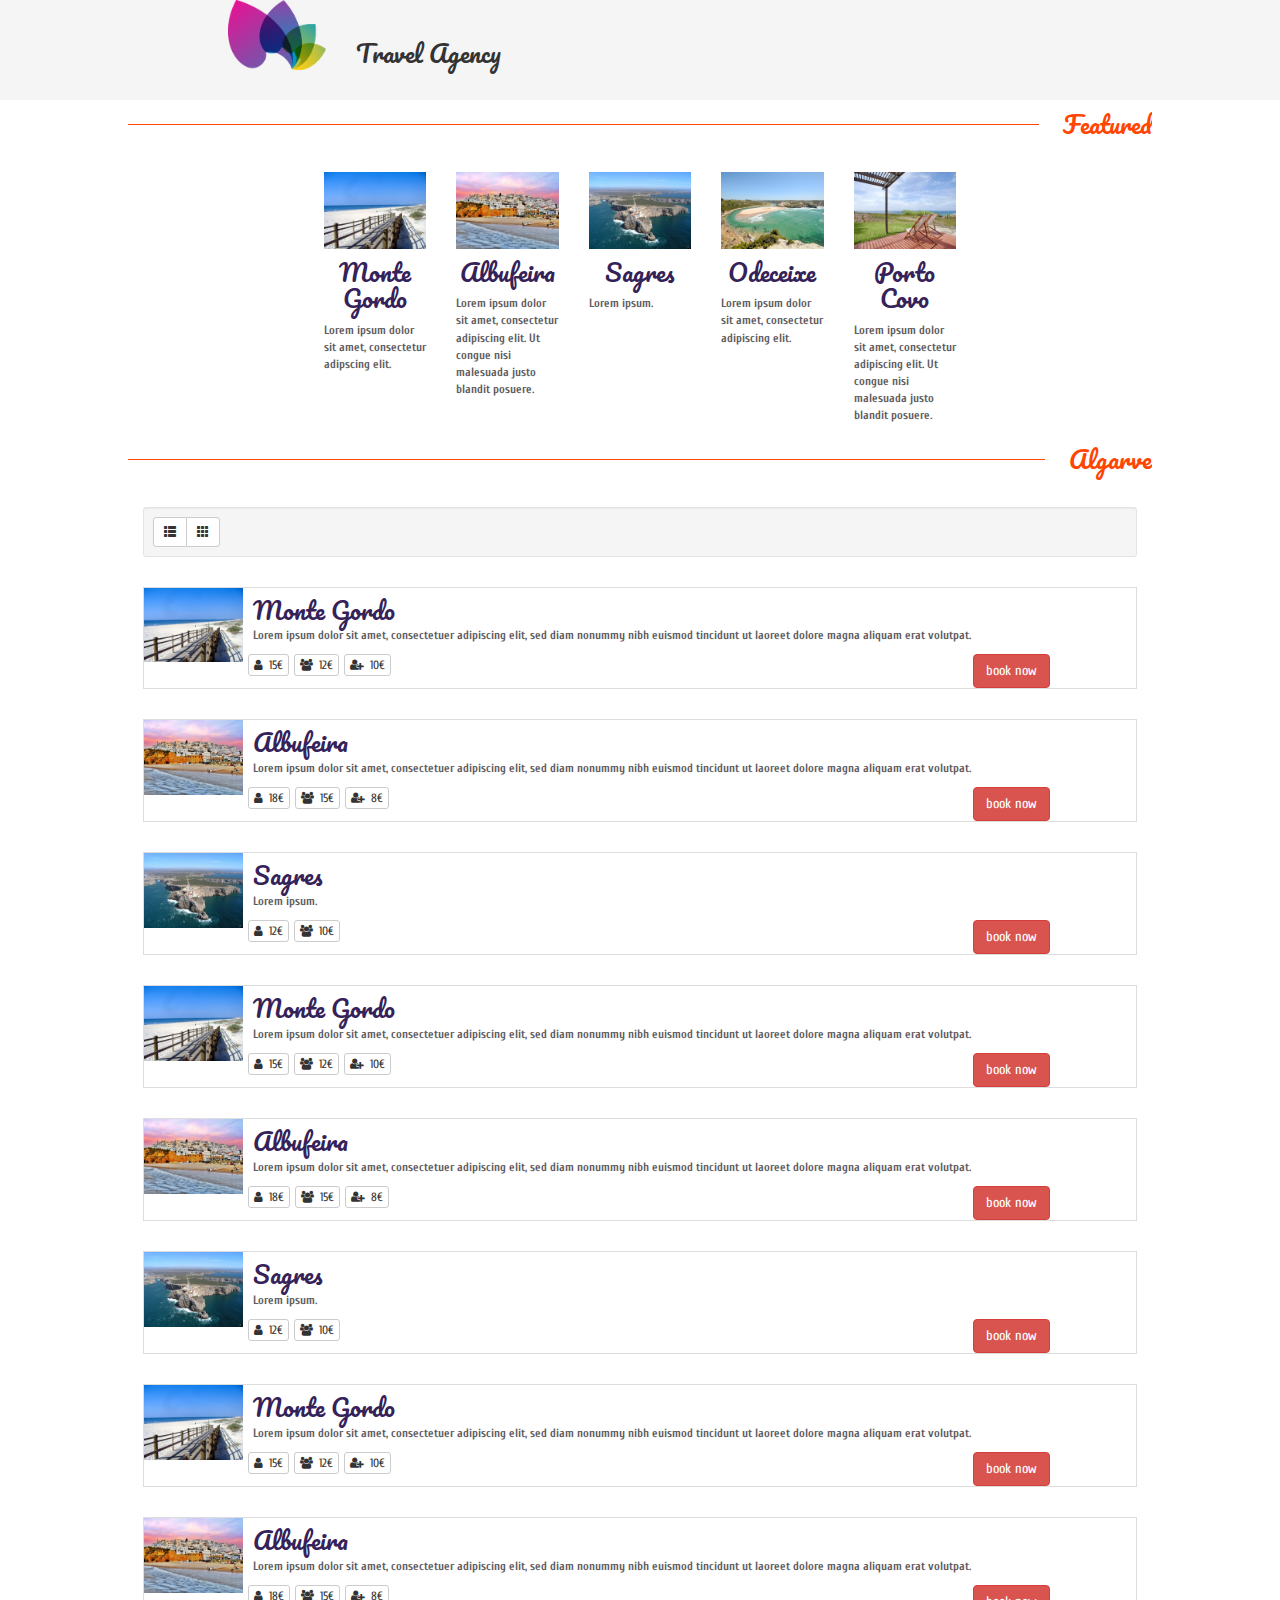
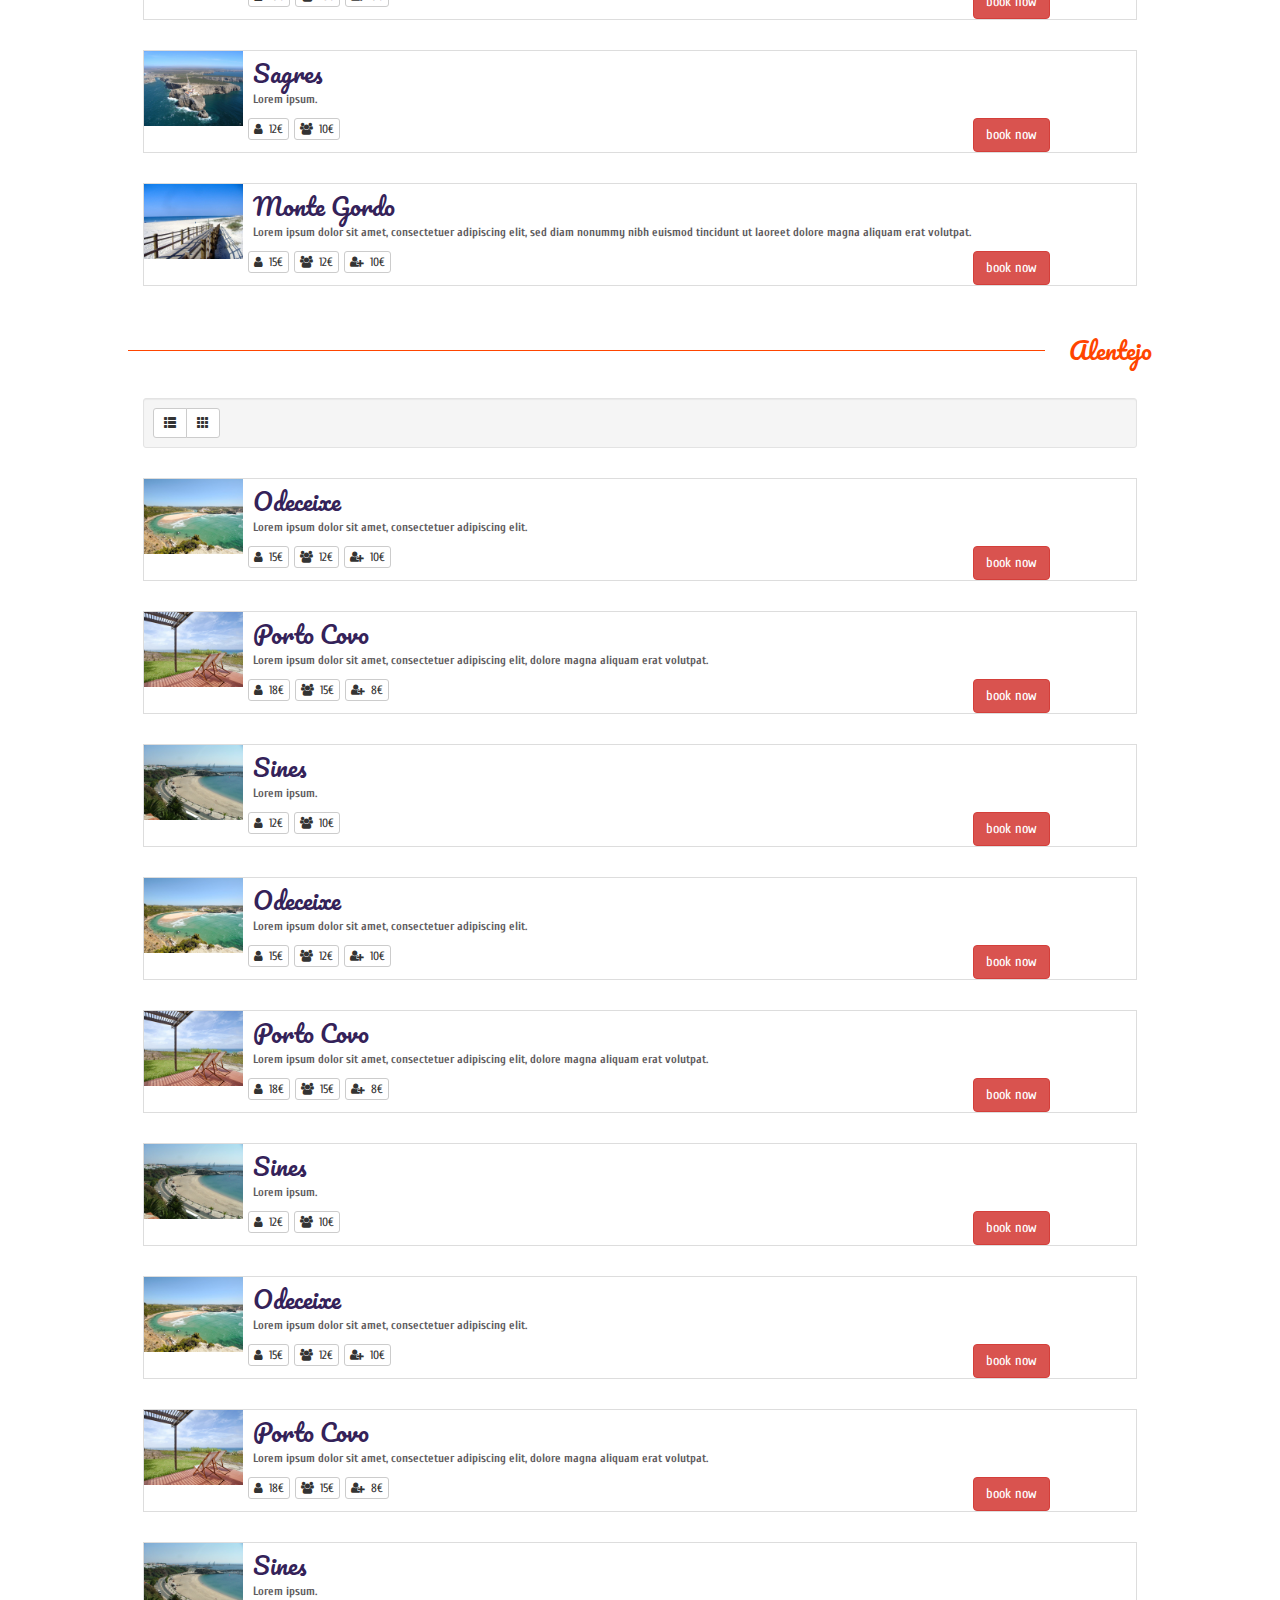
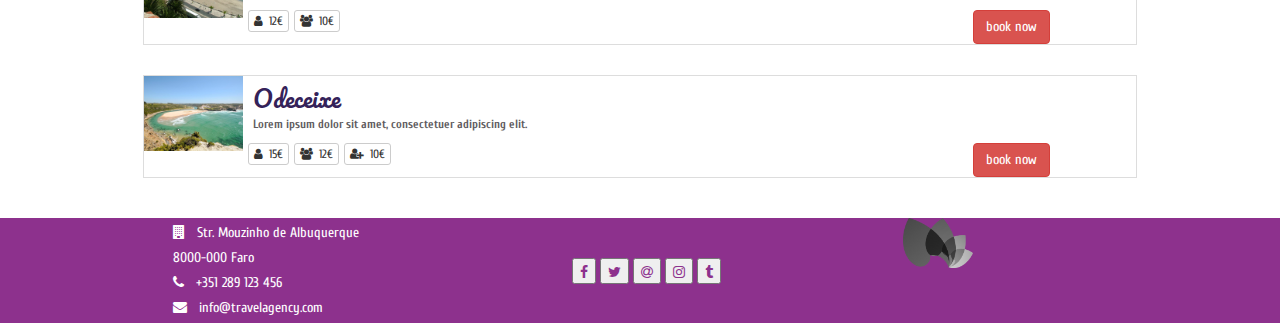
<file: index.html>
<!DOCTYPE html>
<html lang="en">

<head>
  <meta charset="utf-8">
  <meta http-equiv="X-UA-Compatible" content="IE=edge">
  <meta name="viewport" content="width=device-width, initial-scale=1">
  <meta name="description" content="Frontend Code Challenge">
  <meta name="author" content="Ricardo Borges">
  <!-- To be perfectly honest, I realize this is not the correct approach and it won't render properly on all devices. -->
  <link rel="icon" href="/images/favicon/favicon-96x96.png">

  <title>Travel Agency Frontend Challenge</title>

  <!-- I know I should have probably have fallback in case CDNs fail, but for this specific challenge, when time is ticking, I decided to close my eyes to this issue.
       CDNs are usually stable and have good uptime, but in a production environment I would still probably put a specific condition to evaluate if the CDN is available and fallback 
       on local files if it isn't. -->

  <!-- I included Bootstrap and started from there, because it would give me a good headstart and a reasonable, safe way to handle the issues at hand. 
       Why 3.3.7 instead of the brand new Bootstrap 4? Simply because I haven't fiddled enough with BS4 and I feel more comfortable on BS3 :) -->
  <link rel="stylesheet" href="https://maxcdn.bootstrapcdn.com/bootstrap/3.3.7/css/bootstrap.min.css" integrity="sha384-BVYiiSIFeK1dGmJRAkycuHAHRg32OmUcww7on3RYdg4Va+PmSTsz/K68vbdEjh4u"
    crossorigin="anonymous">

  <!-- I needed font-awesome for the icons. I have used mostly Glyphicons before, but font-awesome is more versatile, specifically on the latest version that is 5. 
       Reason for not using it is that, as similar to bootstrap, I've dealt with applications using 4.7 and I have not yet studied version 5 enough to control it fully. -->
  <link href="https://stackpath.bootstrapcdn.com/font-awesome/4.7.0/css/font-awesome.min.css" rel="stylesheet" integrity="sha384-wvfXpqpZZVQGK6TAh5PVlGOfQNHSoD2xbE+QkPxCAFlNEevoEH3Sl0sibVcOQVnN"
    crossorigin="anonymous">

  <!-- Google fonts for the both fonts needed -->
  <link href="https://fonts.googleapis.com/css?family=Cuprum|Pacifico" rel="stylesheet">

  <!-- Started by including a jumbotron-narrow template, as it seemed appropriate for the challenge. Realized it wasn't at all and cut it out afterwards. -->
  <!-- <link href="jumbotron-narrow.css" rel="stylesheet"> -->

  <!-- This is a specific CSS, that comes after bootstrap's so I can override some of their classes and adapt styles as I want to. -->
  <link rel="stylesheet" href="/css/custom.css">

  <!-- JQuery, to make the animation magic happen. It will help me deal with animation, interactivity and most of native Javascript's quirks as well as adapt better to most browsers. -->
  <script src="https://code.jquery.com/jquery-3.3.1.slim.min.js" integrity="sha384-q8i/X+965DzO0rT7abK41JStQIAqVgRVzpbzo5smXKp4YfRvH+8abtTE1Pi6jizo"
    crossorigin="anonymous"></script>

  <!-- Same as the custom.css, this is where I grab JQuery's functionality and decide how to use my own implementations to affect all the DOM elements and hook interaction and animation onto them. -->
  <script src="js/custom.js"></script>
</head>

<body>
  <div class="header">
    <!-- Header start -->
    <!-- The Row will guarantee I can use bootstrap columns further down and that it will have enough spacing between the row ending and the next content. -->
    <div class="row">
      <!-- Wrapper for the big gray header, including Logo + Company Name -->
      <div id="company-header" class="col-xs-12">

        <!-- Trying to restrain the logo as much as possible -->
        <div id="company-logo" class="col-xs-6 col-md-4 col-md-offset-2">
          <img src="images/logo/logo_large.png" class="img-responsive"></img>
        </div>

        <!-- Trying to make sure that the name doesn't overflow the image -->
        <div id="company-name" class="col-md-6">
          <h3>Travel Agency</h3>
        </div>
      </div>
    </div>
  </div>
  <!-- Header ending -->

  <!-- This container will make sure the entire content is not going to go over the specified limits -->
  <div class="container">
    <div class="row">
      <div>
        <!-- Now this was really fun. I struggled to get the lines behind text to work and had to research a lot to land it on a simple class .-->
        <h3 class="line">Featured</h3>
      </div>
    </div>

    <!-- Notice that this container is fluid unlike the last one. This is meant to fill in the rest of the website horizontally, in case there is any room for it. -->
    <div class="container">
      <div class="row">
        <div class="col-md-2 col-md-offset-1">
          <div>
            <a href="#">
              <img src="images/places/monte_gordo_1024w.jpg" class="img-responsive img-location" alt="montegordo">
              <div class="location-description">
                <h4 class="location-name">Monte Gordo</h4>
                <p>Lorem ipsum dolor sit amet, consectetur adipscing elit.</p>
              </div>
              <div id="prices">
                <span>
                  <i class="fa fa-user" aria-hidden="true"></i>15€</span>
                <span>
                  <i class="fa fa-group" aria-hidden="true"></i>12€</span>
                <span>
                  <i class="fa fa-user-plus" aria-hidden="true"></i>10€</span>
              </div>
            </a>
          </div>
        </div>
        <div class="col-md-2">
          <div>
            <a href="#">
              <img src="images/places/albufeira_1024w.jpg" class="img-responsive img-location" alt="albufeira">
              <div class="location-description">
                <h4 class="location-name">Albufeira</h4>
                <p>Lorem ipsum dolor sit amet, consectetur adipiscing elit. Ut congue nisi malesuada justo blandit posuere.</p>
              </div>
            </a>
          </div>
        </div>
        <div class="col-md-2">
          <div>
            <a href="#">
              <img src="images/places/sagres_1024w.jpg" class="img-responsive img-location" alt="sagres">
              <div class="location-description">
                <h4 class="location-name">Sagres</h4>
                <p>Lorem ipsum.</p>
              </div>
            </a>
          </div>
        </div>
        <div class="col-md-2">
          <div>
            <a href="#">
              <img src="images/places/odeceixe_1024w.jpg" class="img-responsive img-location" alt="odeceixe">
              <div class="location-description caption">
                <h4 class="location-name">Odeceixe</h4>
                <p>Lorem ipsum dolor sit amet, consectetur adipiscing elit.</p>
              </div>
            </a>
          </div>
        </div>
        <div class="col-md-2">
          <div>
            <a href="#">
              <img src="images/places/porto_covo_1024w.jpg" class="img-responsive img-location" alt="portocovo">
              <div class="location-description">
                <h4 class="location-name">Porto Covo</h4>
                <p>Lorem ipsum dolor sit amet, consectetur adipiscing elit. Ut congue nisi malesuada justo blandit posuere.</p>
              </div>
            </a>
          </div>
        </div>
      </div>
    </div>

    <div class="row">
      <div class="category-separator">
        <h3 class="line">Algarve</h3>
      </div>
    </div>

    <div class="well well-sm">
      <div class="btn-group">
        <a href="#" id="list" class="btn btn-default btn-sm">
          <span class="glyphicon glyphicon-th-list"></span>
        </a>
        <a href="#" id="grid" class="btn btn-default btn-sm">
          <span class="glyphicon glyphicon-th"></span>
        </a>
      </div>
    </div>

    <div id="products" class="row list-group" role="group">
      <div class="item list-group-item col-xs-4">
        <div class="thumbnail">
          <img class="group list-group-image" src="images/places/monte_gordo_1024w.jpg" alt="montegordo" />
          <div class="caption">
            <h4 class="group inner list-group-item-heading location-name aligned-left">Monte Gordo</h4>
            <p class="group inner list-group-item-text location-description">Lorem ipsum dolor sit amet, consectetuer adipiscing elit, sed diam nonummy nibh euismod tincidunt ut laoreet
              dolore magna aliquam erat volutpat.</p>
            <div class="row">
              <div class="btn-toolbar col-xs-4">
                <button class="btn btn-default btn-xs">
                  <i class="fa fa-user" aria-hidden="true"></i>&nbsp 15€</button>
                <button class="btn btn-default btn-xs">
                  <i class="fa fa-group" aria-hidden="true"></i>&nbsp 12€</button>
                <button class="btn btn-default btn-xs">
                  <i class="fa fa-user-plus" aria-hidden="true"></i>&nbsp 10€</button>
              </div>
              <div class="col-xs-6">
                <a class="btn btn-danger pull-right" href="#">book now</a>
              </div>
            </div>
          </div>
        </div>
      </div>

      <div class="item list-group-item col-xs-4">
        <div class="thumbnail">
          <img class="group list-group-image" src="images/places/albufeira_1024w.jpg" alt="albufeira" />
          <div class="caption">
            <h4 class="group inner list-group-item-heading location-name aligned-left">Albufeira</h4>
            <p class="group inner list-group-item-text location-description">Lorem ipsum dolor sit amet, consectetuer adipiscing elit, sed diam nonummy nibh euismod tincidunt ut laoreet
              dolore magna aliquam erat volutpat.</p>
            <div class="row">
              <div class="btn-toolbar col-xs-4">
                <button class="btn btn-default btn-xs">
                  <i class="fa fa-user" aria-hidden="true"></i>&nbsp 18€</button>
                <button class="btn btn-default btn-xs">
                  <i class="fa fa-group" aria-hidden="true"></i>&nbsp 15€</button>
                <button class="btn btn-default btn-xs">
                  <i class="fa fa-user-plus" aria-hidden="true"></i>&nbsp 8€</button>
              </div>
              <div class="col-xs-6">
                <a class="btn btn-danger pull-right" href="#">book now</a>
              </div>
            </div>
          </div>
        </div>
      </div>

      <div class="item list-group-item col-xs-4">
        <div class="thumbnail">
          <img class="group list-group-image" src="images/places/sagres_1024w.jpg" alt="sagres" />
          <div class="caption">
            <h4 class="group inner list-group-item-heading location-name aligned-left">Sagres</h4>
            <p class="group inner list-group-item-text location-description">Lorem ipsum.</p>
            <div class="row">
              <div class="btn-toolbar col-xs-4">
                <button class="btn btn-default btn-xs">
                  <i class="fa fa-user" aria-hidden="true"></i>&nbsp 12€</button>
                <button class="btn btn-default btn-xs">
                  <i class="fa fa-group" aria-hidden="true"></i>&nbsp 10€</button>
              </div>
              <div class="col-xs-6">
                <a class="btn btn-danger pull-right" href="#">book now</a>
              </div>
            </div>
          </div>
        </div>
      </div>
      <div class="item list-group-item col-xs-4">
        <div class="thumbnail">
          <img class="group list-group-image" src="images/places/monte_gordo_1024w.jpg" alt="montegordo" />
          <div class="caption">
            <h4 class="group inner list-group-item-heading location-name aligned-left">Monte Gordo</h4>
            <p class="group inner list-group-item-text location-description">Lorem ipsum dolor sit amet, consectetuer adipiscing elit, sed diam nonummy nibh euismod tincidunt ut laoreet
              dolore magna aliquam erat volutpat.</p>
            <div class="row">
              <div class="btn-toolbar col-xs-4">
                <button class="btn btn-default btn-xs">
                  <i class="fa fa-user" aria-hidden="true"></i>&nbsp 15€</button>
                <button class="btn btn-default btn-xs">
                  <i class="fa fa-group" aria-hidden="true"></i>&nbsp 12€</button>
                <button class="btn btn-default btn-xs">
                  <i class="fa fa-user-plus" aria-hidden="true"></i>&nbsp 10€</button>
              </div>
              <div class="col-xs-6">
                <a class="btn btn-danger pull-right" href="#">book now</a>
              </div>
            </div>
          </div>
        </div>
      </div>

      <div class="item list-group-item col-xs-4">
        <div class="thumbnail">
          <img class="group list-group-image" src="images/places/albufeira_1024w.jpg" alt="albufeira" />
          <div class="caption">
            <h4 class="group inner list-group-item-heading location-name aligned-left">Albufeira</h4>
            <p class="group inner list-group-item-text location-description">Lorem ipsum dolor sit amet, consectetuer adipiscing elit, sed diam nonummy nibh euismod tincidunt ut laoreet
              dolore magna aliquam erat volutpat.</p>
            <div class="row">
              <div class="btn-toolbar col-xs-4">
                <button class="btn btn-default btn-xs">
                  <i class="fa fa-user" aria-hidden="true"></i>&nbsp 18€</button>
                <button class="btn btn-default btn-xs">
                  <i class="fa fa-group" aria-hidden="true"></i>&nbsp 15€</button>
                <button class="btn btn-default btn-xs">
                  <i class="fa fa-user-plus" aria-hidden="true"></i>&nbsp 8€</button>
              </div>
              <div class="col-xs-6">
                <a class="btn btn-danger pull-right" href="#">book now</a>
              </div>
            </div>
          </div>
        </div>
      </div>

      <div class="item list-group-item col-xs-4">
        <div class="thumbnail">
          <img class="group list-group-image" src="images/places/sagres_1024w.jpg" alt="sagres" />
          <div class="caption">
            <h4 class="group inner list-group-item-heading location-name aligned-left">Sagres</h4>
            <p class="group inner list-group-item-text location-description">Lorem ipsum.</p>
            <div class="row">
              <div class="btn-toolbar col-xs-4">
                <button class="btn btn-default btn-xs">
                  <i class="fa fa-user" aria-hidden="true"></i>&nbsp 12€</button>
                <button class="btn btn-default btn-xs">
                  <i class="fa fa-group" aria-hidden="true"></i>&nbsp 10€</button>
              </div>
              <div class="col-xs-6">
                <a class="btn btn-danger pull-right" href="#">book now</a>
              </div>
            </div>
          </div>
        </div>
      </div>
      <div class="item list-group-item col-xs-4">
        <div class="thumbnail">
          <img class="group list-group-image" src="images/places/monte_gordo_1024w.jpg" alt="montegordo" />
          <div class="caption">
            <h4 class="group inner list-group-item-heading location-name aligned-left">Monte Gordo</h4>
            <p class="group inner list-group-item-text location-description">Lorem ipsum dolor sit amet, consectetuer adipiscing elit, sed diam nonummy nibh euismod tincidunt ut laoreet
              dolore magna aliquam erat volutpat.</p>
            <div class="row">
              <div class="btn-toolbar col-xs-4">
                <button class="btn btn-default btn-xs">
                  <i class="fa fa-user" aria-hidden="true"></i>&nbsp 15€</button>
                <button class="btn btn-default btn-xs">
                  <i class="fa fa-group" aria-hidden="true"></i>&nbsp 12€</button>
                <button class="btn btn-default btn-xs">
                  <i class="fa fa-user-plus" aria-hidden="true"></i>&nbsp 10€</button>
              </div>
              <div class="col-xs-6">
                <a class="btn btn-danger pull-right" href="#">book now</a>
              </div>
            </div>
          </div>
        </div>
      </div>

      <div class="item list-group-item col-xs-4">
        <div class="thumbnail">
          <img class="group list-group-image" src="images/places/albufeira_1024w.jpg" alt="albufeira" />
          <div class="caption">
            <h4 class="group inner list-group-item-heading location-name aligned-left">Albufeira</h4>
            <p class="group inner list-group-item-text location-description">Lorem ipsum dolor sit amet, consectetuer adipiscing elit, sed diam nonummy nibh euismod tincidunt ut laoreet
              dolore magna aliquam erat volutpat.</p>
            <div class="row">
              <div class="btn-toolbar col-xs-4">
                <button class="btn btn-default btn-xs">
                  <i class="fa fa-user" aria-hidden="true"></i>&nbsp 18€</button>
                <button class="btn btn-default btn-xs">
                  <i class="fa fa-group" aria-hidden="true"></i>&nbsp 15€</button>
                <button class="btn btn-default btn-xs">
                  <i class="fa fa-user-plus" aria-hidden="true"></i>&nbsp 8€</button>
              </div>
              <div class="col-xs-6">
                <a class="btn btn-danger pull-right" href="#">book now</a>
              </div>
            </div>
          </div>
        </div>
      </div>

      <div class="item list-group-item col-xs-4">
        <div class="thumbnail">
          <img class="group list-group-image" src="images/places/sagres_1024w.jpg" alt="sagres" />
          <div class="caption">
            <h4 class="group inner list-group-item-heading location-name aligned-left">Sagres</h4>
            <p class="group inner list-group-item-text location-description">Lorem ipsum.</p>
            <div class="row">
              <div class="btn-toolbar col-xs-4">
                <button class="btn btn-default btn-xs">
                  <i class="fa fa-user" aria-hidden="true"></i>&nbsp 12€</button>
                <button class="btn btn-default btn-xs">
                  <i class="fa fa-group" aria-hidden="true"></i>&nbsp 10€</button>
              </div>
              <div class="col-xs-6">
                <a class="btn btn-danger pull-right" href="#">book now</a>
              </div>
            </div>
          </div>
        </div>
      </div>

      <div class="item list-group-item col-xs-4">
        <div class="thumbnail">
          <img class="group list-group-image" src="images/places/monte_gordo_1024w.jpg" alt="" />
          <div class="caption">
            <h4 class="group inner list-group-item-heading location-name aligned-left">Monte Gordo</h4>
            <p class="group inner list-group-item-text location-description">Lorem ipsum dolor sit amet, consectetuer adipiscing elit, sed diam nonummy nibh euismod tincidunt ut laoreet
              dolore magna aliquam erat volutpat.</p>
            <div class="row">
              <div class="btn-toolbar col-xs-4">
                <button class="btn btn-default btn-xs">
                  <i class="fa fa-user" aria-hidden="true"></i>&nbsp 15€</button>
                <button class="btn btn-default btn-xs">
                  <i class="fa fa-group" aria-hidden="true"></i>&nbsp 12€</button>
                <button class="btn btn-default btn-xs">
                  <i class="fa fa-user-plus" aria-hidden="true"></i>&nbsp 10€</button>
              </div>
              <div class="col-xs-6">
                <a class="btn btn-danger pull-right" href="#">book now</a>
              </div>
            </div>
          </div>
        </div>
      </div>
    </div>

    <div class="row">
      <div class="category-separator">
        <h3 class="line">Alentejo</h3>
      </div>
    </div>

    <div class="well well-sm">
      <div class="btn-group">
        <a href="#" id="list" class="btn btn-default btn-sm">
          <span class="glyphicon glyphicon-th-list"></span>
        </a>
        <a href="#" id="grid" class="btn btn-default btn-sm">
          <span class="glyphicon glyphicon-th"></span>
        </a>
      </div>
    </div>

    <div id="products" class="row list-group" role="group">
      <div class="item list-group-item col-xs-4">
        <div class="thumbnail">
          <img class="group list-group-image" src="images/places/odeceixe_1024w.jpg" alt="odeceixe" />
          <div class="caption">
            <h4 class="group inner list-group-item-heading location-name aligned-left">Odeceixe</h4>
            <p class="group inner list-group-item-text location-description">Lorem ipsum dolor sit amet, consectetuer adipiscing elit.</p>
            <div class="row">
              <div class="btn-toolbar col-xs-4">
                <button class="btn btn-default btn-xs">
                  <i class="fa fa-user" aria-hidden="true"></i>&nbsp 15€</button>
                <button class="btn btn-default btn-xs">
                  <i class="fa fa-group" aria-hidden="true"></i>&nbsp 12€</button>
                <button class="btn btn-default btn-xs">
                  <i class="fa fa-user-plus" aria-hidden="true"></i>&nbsp 10€</button>
              </div>
              <div class="col-xs-6">
                <a class="btn btn-danger pull-right" href="#">book now</a>
              </div>
            </div>
          </div>
        </div>
      </div>

      <div class="item list-group-item col-xs-4">
        <div class="thumbnail">
          <img class="group list-group-image" src="images/places/porto_covo_1024w.jpg" alt="portocovo" />
          <div class="caption">
            <h4 class="group inner list-group-item-heading location-name aligned-left">Porto Covo</h4>
            <p class="group inner list-group-item-text location-description">Lorem ipsum dolor sit amet, consectetuer adipiscing elit, dolore magna aliquam erat volutpat.</p>
            <div class="row">
              <div class="btn-toolbar col-xs-4">
                <button class="btn btn-default btn-xs">
                  <i class="fa fa-user" aria-hidden="true"></i>&nbsp 18€</button>
                <button class="btn btn-default btn-xs">
                  <i class="fa fa-group" aria-hidden="true"></i>&nbsp 15€</button>
                <button class="btn btn-default btn-xs">
                  <i class="fa fa-user-plus" aria-hidden="true"></i>&nbsp 8€</button>
              </div>
              <div class="col-xs-6">
                <a class="btn btn-danger pull-right" href="#">book now</a>
              </div>
            </div>
          </div>
        </div>
      </div>

      <div class="item list-group-item col-xs-4">
        <div class="thumbnail">
          <img class="group list-group-image" src="images/places/sines_1024w.jpg" alt="sines" />
          <div class="caption">
            <h4 class="group inner list-group-item-heading location-name aligned-left">Sines</h4>
            <p class="group inner list-group-item-text location-description">Lorem ipsum.</p>
            <div class="row">
              <div class="btn-toolbar col-xs-4">
                <button class="btn btn-default btn-xs">
                  <i class="fa fa-user" aria-hidden="true"></i>&nbsp 12€</button>
                <button class="btn btn-default btn-xs">
                  <i class="fa fa-group" aria-hidden="true"></i>&nbsp 10€</button>
              </div>
              <div class="col-xs-6">
                <a class="btn btn-danger pull-right" href="#">book now</a>
              </div>
            </div>
          </div>
        </div>
      </div>
      <div class="item list-group-item col-xs-4">
        <div class="thumbnail">
          <img class="group list-group-image" src="images/places/odeceixe_1024w.jpg" alt="odeceixe" />
          <div class="caption">
            <h4 class="group inner list-group-item-heading location-name aligned-left">Odeceixe</h4>
            <p class="group inner list-group-item-text location-description">Lorem ipsum dolor sit amet, consectetuer adipiscing elit.</p>
            <div class="row">
              <div class="btn-toolbar col-xs-4">
                <button class="btn btn-default btn-xs">
                  <i class="fa fa-user" aria-hidden="true"></i>&nbsp 15€</button>
                <button class="btn btn-default btn-xs">
                  <i class="fa fa-group" aria-hidden="true"></i>&nbsp 12€</button>
                <button class="btn btn-default btn-xs">
                  <i class="fa fa-user-plus" aria-hidden="true"></i>&nbsp 10€</button>
              </div>
              <div class="col-xs-6">
                <a class="btn btn-danger pull-right" href="#">book now</a>
              </div>
            </div>
          </div>
        </div>
      </div>

      <div class="item list-group-item col-xs-4">
        <div class="thumbnail">
          <img class="group list-group-image" src="images/places/porto_covo_1024w.jpg" alt="portocovo" />
          <div class="caption">
            <h4 class="group inner list-group-item-heading location-name aligned-left">Porto Covo</h4>
            <p class="group inner list-group-item-text location-description">Lorem ipsum dolor sit amet, consectetuer adipiscing elit, dolore magna aliquam erat volutpat.</p>
            <div class="row">
              <div class="btn-toolbar col-xs-4">
                <button class="btn btn-default btn-xs">
                  <i class="fa fa-user" aria-hidden="true"></i>&nbsp 18€</button>
                <button class="btn btn-default btn-xs">
                  <i class="fa fa-group" aria-hidden="true"></i>&nbsp 15€</button>
                <button class="btn btn-default btn-xs">
                  <i class="fa fa-user-plus" aria-hidden="true"></i>&nbsp 8€</button>
              </div>
              <div class="col-xs-6">
                <a class="btn btn-danger pull-right" href="#">book now</a>
              </div>
            </div>
          </div>
        </div>
      </div>

      <div class="item list-group-item col-xs-4">
        <div class="thumbnail">
          <img class="group list-group-image" src="images/places/sines_1024w.jpg" alt="sines" />
          <div class="caption">
            <h4 class="group inner list-group-item-heading location-name aligned-left">Sines</h4>
            <p class="group inner list-group-item-text location-description">Lorem ipsum.</p>
            <div class="row">
              <div class="btn-toolbar col-xs-4">
                <button class="btn btn-default btn-xs">
                  <i class="fa fa-user" aria-hidden="true"></i>&nbsp 12€</button>
                <button class="btn btn-default btn-xs">
                  <i class="fa fa-group" aria-hidden="true"></i>&nbsp 10€</button>
              </div>
              <div class="col-xs-6">
                <a class="btn btn-danger pull-right" href="#">book now</a>
              </div>
            </div>
          </div>
        </div>
      </div>

      <div class="item list-group-item col-xs-4">
        <div class="thumbnail">
          <img class="group list-group-image" src="images/places/odeceixe_1024w.jpg" alt="odeceixe" />
          <div class="caption">
            <h4 class="group inner list-group-item-heading location-name aligned-left">Odeceixe</h4>
            <p class="group inner list-group-item-text location-description">Lorem ipsum dolor sit amet, consectetuer adipiscing elit.</p>
            <div class="row">
              <div class="btn-toolbar col-xs-4">
                <button class="btn btn-default btn-xs">
                  <i class="fa fa-user" aria-hidden="true"></i>&nbsp 15€</button>
                <button class="btn btn-default btn-xs">
                  <i class="fa fa-group" aria-hidden="true"></i>&nbsp 12€</button>
                <button class="btn btn-default btn-xs">
                  <i class="fa fa-user-plus" aria-hidden="true"></i>&nbsp 10€</button>
              </div>
              <div class="col-xs-6">
                <a class="btn btn-danger pull-right" href="#">book now</a>
              </div>
            </div>
          </div>
        </div>
      </div>

      <div class="item list-group-item col-xs-4">
        <div class="thumbnail">
          <img class="group list-group-image" src="images/places/porto_covo_1024w.jpg" alt="portocovo" />
          <div class="caption">
            <h4 class="group inner list-group-item-heading location-name aligned-left">Porto Covo</h4>
            <p class="group inner list-group-item-text location-description">Lorem ipsum dolor sit amet, consectetuer adipiscing elit, dolore magna aliquam erat volutpat.</p>
            <div class="row">
              <div class="btn-toolbar col-xs-4">
                <button class="btn btn-default btn-xs">
                  <i class="fa fa-user" aria-hidden="true"></i>&nbsp 18€</button>
                <button class="btn btn-default btn-xs">
                  <i class="fa fa-group" aria-hidden="true"></i>&nbsp 15€</button>
                <button class="btn btn-default btn-xs">
                  <i class="fa fa-user-plus" aria-hidden="true"></i>&nbsp 8€</button>
              </div>
              <div class="col-xs-6">
                <a class="btn btn-danger pull-right" href="#">book now</a>
              </div>
            </div>
          </div>
        </div>
      </div>

      <div class="item list-group-item col-xs-4">
        <div class="thumbnail">
          <img class="group list-group-image" src="images/places/sines_1024w.jpg" alt="sines" />
          <div class="caption">
            <h4 class="group inner list-group-item-heading location-name aligned-left">Sines</h4>
            <p class="group inner list-group-item-text location-description">Lorem ipsum.</p>
            <div class="row">
              <div class="btn-toolbar col-xs-4">
                <button class="btn btn-default btn-xs">
                  <i class="fa fa-user" aria-hidden="true"></i>&nbsp 12€</button>
                <button class="btn btn-default btn-xs">
                  <i class="fa fa-group" aria-hidden="true"></i>&nbsp 10€</button>
              </div>
              <div class="col-xs-6">
                <a class="btn btn-danger pull-right" href="#">book now</a>
              </div>
            </div>
          </div>
        </div>
      </div>

      <div class="item list-group-item col-xs-4">
        <div class="thumbnail">
          <img class="group list-group-image" src="images/places/odeceixe_1024w.jpg" alt="odeceixe" />
          <div class="caption">
            <h4 class="group inner list-group-item-heading location-name aligned-left">Odeceixe</h4>
            <p class="group inner list-group-item-text location-description">Lorem ipsum dolor sit amet, consectetuer adipiscing elit.</p>
            <div class="row">
              <div class="btn-toolbar col-xs-4">
                <button class="btn btn-default btn-xs">
                  <i class="fa fa-user" aria-hidden="true"></i>&nbsp 15€</button>
                <button class="btn btn-default btn-xs">
                  <i class="fa fa-group" aria-hidden="true"></i>&nbsp 12€</button>
                <button class="btn btn-default btn-xs">
                  <i class="fa fa-user-plus" aria-hidden="true"></i>&nbsp 10€</button>
              </div>
              <div class="col-xs-6">
                <a class="btn btn-danger pull-right" href="#">book now</a>
              </div>
            </div>
          </div>
        </div>
      </div>
    </div>
  </div>
  <!-- /container -->

  <footer class="footer">
    <div class="container">
      <div id="footer-contacts" class="col-xs-4">
        <p>
          <span>
            <i class="fa fa-building" aria-hidden="true"></i>
          </span>&nbsp Str. Mouzinho de Albuquerque </p>
        <p>8000-000 Faro</p>
        <p>
          <span>
            <i class="fa fa-phone" aria-hidden="true"></i>
          </span>&nbsp +351 289 123 456</p>
        <p>
          <span>
            <i class="fa fa-envelope" aria-hidden="true"></i>
          </span>&nbsp info@travelagency.com</p>
      </div>

      <div id="footer-social" class="col-xs-4 col-xs-offset-1">
        <div class="btn-group">
          <button class="button button-xs">
            <i class="fa fa-facebook"></i>
          </button>
          <button class="button button-xs">
            <i class="fa fa-twitter"></i>
          </button>
          <button class="button button-xs">
            <i class="fa fa-at"></i>
          </button>
          <button class="button button-xs">
            <i class="fa fa-instagram"></i>
          </button>
          <button class="button button-xs">
            <i class="fa fa-tumblr"></i>
          </button>
        </div>
      </div>

      <div id="footer-logo" class="col-xs-4">
        <img src="images/logo/logo_large.png" alt="logo" class="img-responsive grayscaled"></img>
      </div>
    </div>
  </footer>

</body>

</html>
</file>
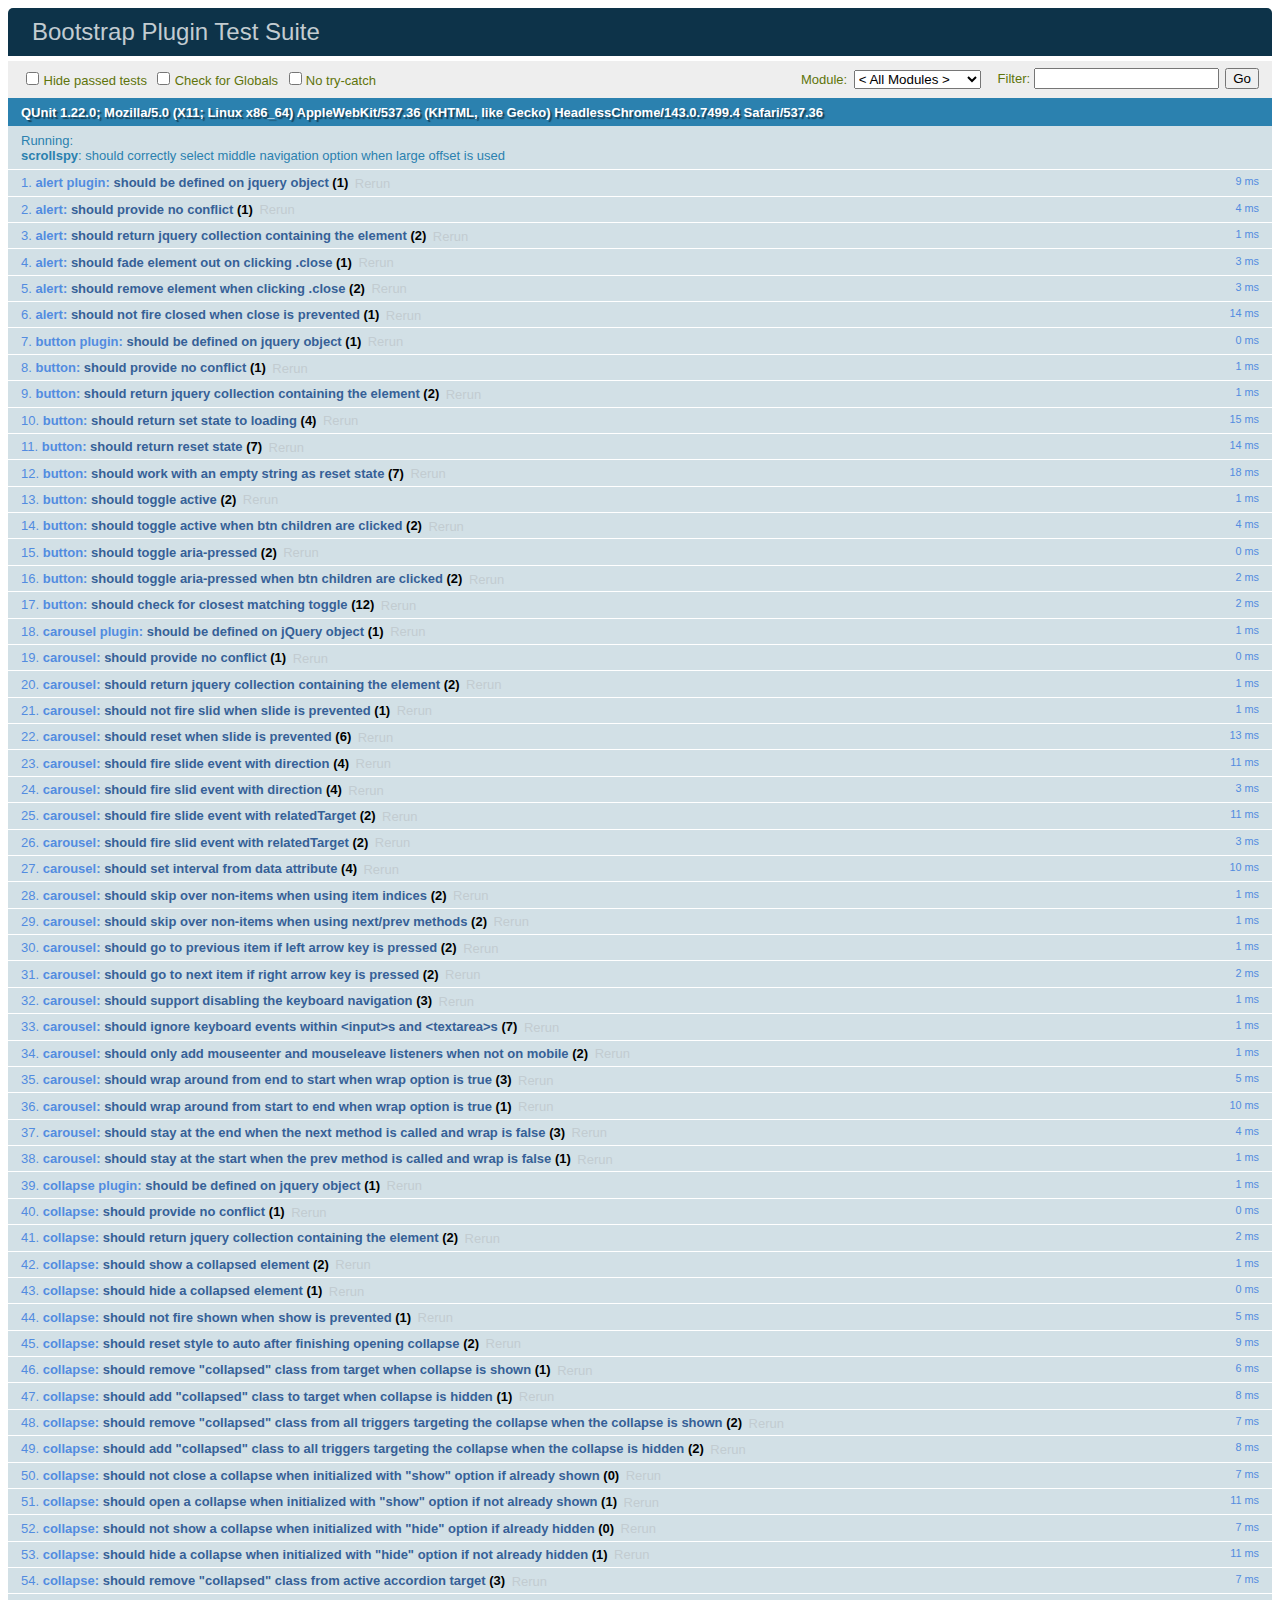
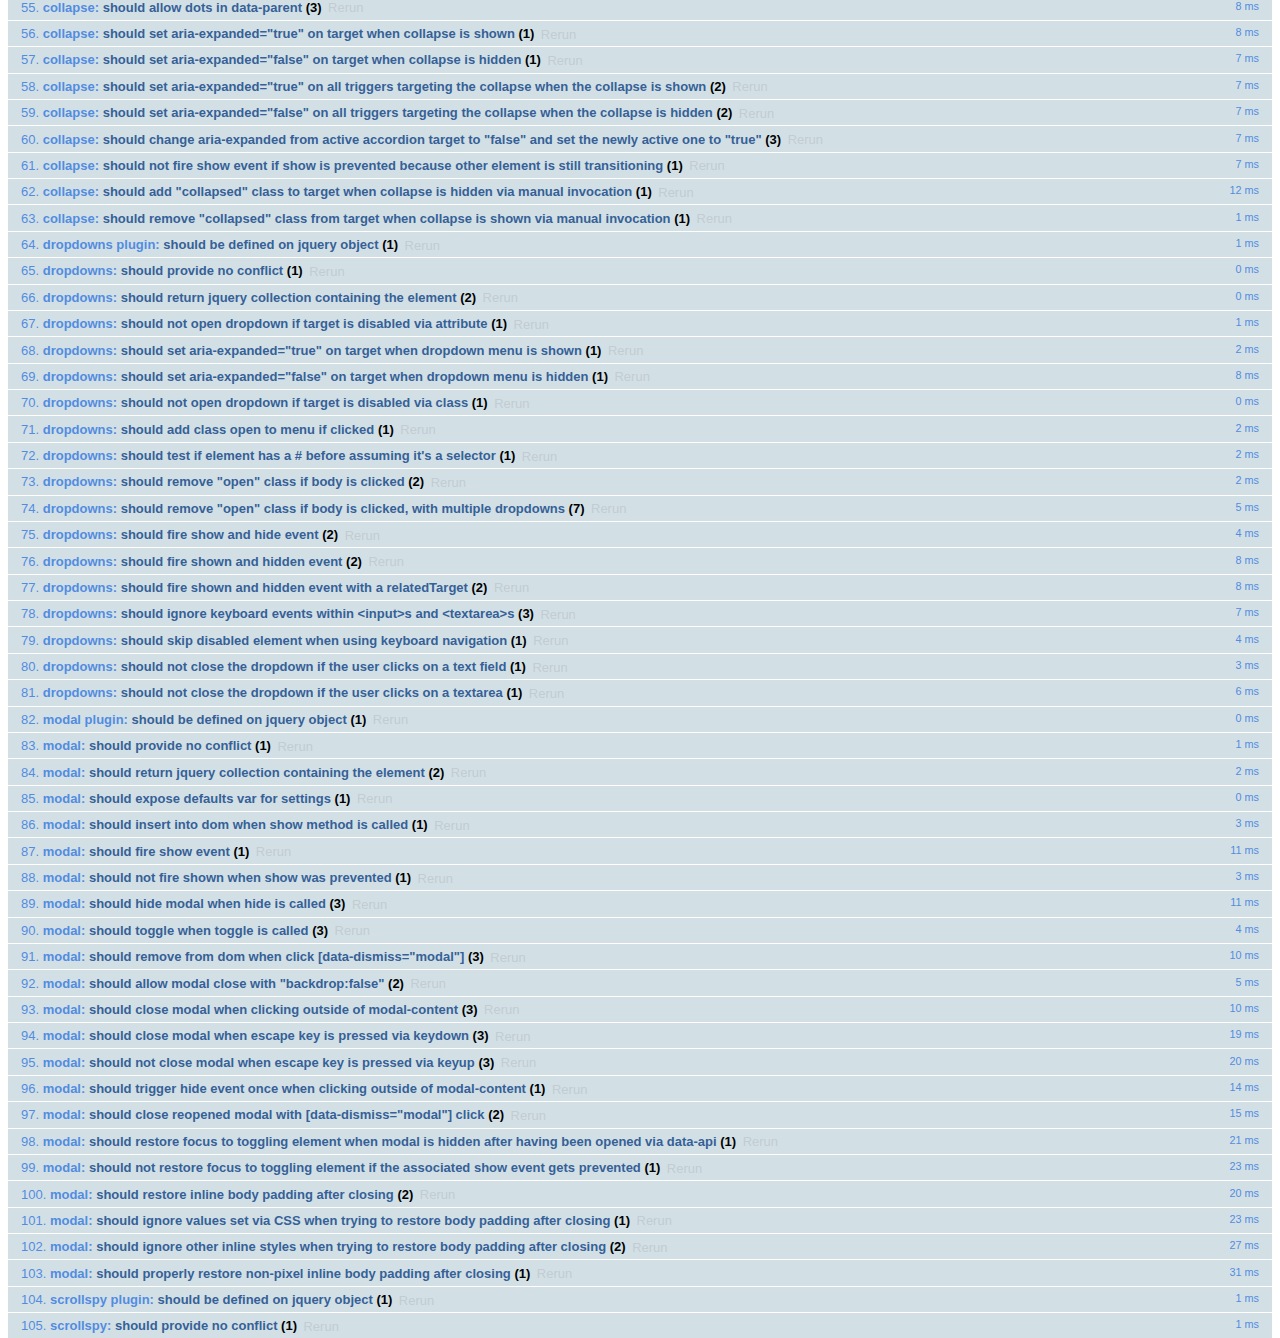
<file: bootstrap-3.3.7/js/tests/index.html>
<!DOCTYPE html>
<html>
  <head>
    <meta charset="utf-8">
    <title>Bootstrap Plugin Test Suite</title>
    <meta name="viewport" content="width=device-width, initial-scale=1">

    <!-- jQuery -->
    <script src="vendor/jquery.min.js"></script>
    <script>
      // Disable jQuery event aliases to ensure we don't accidentally use any of them
      (function () {
        var eventAliases = [
          'blur',
          'focus',
          'focusin',
          'focusout',
          'load',
          'resize',
          'scroll',
          'unload',
          'click',
          'dblclick',
          'mousedown',
          'mouseup',
          'mousemove',
          'mouseover',
          'mouseout',
          'mouseenter',
          'mouseleave',
          'change',
          'select',
          'submit',
          'keydown',
          'keypress',
          'keyup',
          'error',
          'contextmenu',
          'hover',
          'bind',
          'unbind',
          'delegate',
          'undelegate'
        ]
        for (var i = 0; i < eventAliases.length; i++) {
          var eventAlias = eventAliases[i]
          $.fn[eventAlias] = function () {
            throw new Error('Using the ".' + eventAlias + '()" method is not allowed, so that Bootstrap can be compatible with custom jQuery builds which exclude the "event aliases" module that defines said method. See https://github.com/twbs/bootstrap/blob/master/CONTRIBUTING.md#js')
          }
        }
      })()
    </script>

    <!-- QUnit -->
    <link rel="stylesheet" href="vendor/qunit.css" media="screen">
    <script src="vendor/qunit.js"></script>
    <script>
      // See https://github.com/axemclion/grunt-saucelabs#test-result-details-with-qunit
      var log = []
      // Require assert.expect in each test
      QUnit.config.requireExpects = true
      QUnit.done(function (testResults) {
        var tests = []
        for (var i = 0, len = log.length; i < len; i++) {
          var details = log[i]
          tests.push({
            name: details.name,
            result: details.result,
            expected: details.expected,
            actual: details.actual,
            source: details.source
          })
        }
        testResults.tests = tests

        window.global_test_results = testResults
      })

      QUnit.testStart(function (testDetails) {
        $(window).scrollTop(0)
        QUnit.log(function (details) {
          if (!details.result) {
            details.name = testDetails.name
            log.push(details)
          }
        })
      })

      // Cleanup
      QUnit.testDone(function () {
        $('#qunit-fixture').empty()
        $('#modal-test, .modal-backdrop').remove()
      })

      // Display fixture on-screen on iOS to avoid false positives
      if (/iPhone|iPad|iPod/.test(navigator.userAgent)) {
        QUnit.begin(function() {
          $('#qunit-fixture').css({ top: 0, left: 0 })
        })

        QUnit.done(function () {
          $('#qunit-fixture').css({ top: '', left: '' })
        })
      }

      // Disable deprecated global QUnit method aliases in preparation for QUnit v2
      (function () {
        var methodNames = [
          'async',
          'asyncTest',
          'deepEqual',
          'equal',
          'expect',
          'module',
          'notDeepEqual',
          'notEqual',
          'notPropEqual',
          'notStrictEqual',
          'ok',
          'propEqual',
          'push',
          'start',
          'stop',
          'strictEqual',
          'test',
          'throws'
        ];
        for (var i = 0; i < methodNames.length; i++) {
          var methodName = methodNames[i];
          window[methodName] = undefined;
        }
      })();
    </script>

    <!-- Plugin sources -->
    <script>$.support.transition = false</script>
    <script src="../../js/alert.js"></script>
    <script src="../../js/button.js"></script>
    <script src="../../js/carousel.js"></script>
    <script src="../../js/collapse.js"></script>
    <script src="../../js/dropdown.js"></script>
    <script src="../../js/modal.js"></script>
    <script src="../../js/scrollspy.js"></script>
    <script src="../../js/tab.js"></script>
    <script src="../../js/tooltip.js"></script>
    <script src="../../js/popover.js"></script>
    <script src="../../js/affix.js"></script>

    <!-- Unit tests -->
    <script src="unit/alert.js"></script>
    <script src="unit/button.js"></script>
    <script src="unit/carousel.js"></script>
    <script src="unit/collapse.js"></script>
    <script src="unit/dropdown.js"></script>
    <script src="unit/modal.js"></script>
    <script src="unit/scrollspy.js"></script>
    <script src="unit/tab.js"></script>
    <script src="unit/tooltip.js"></script>
    <script src="unit/popover.js"></script>
    <script src="unit/affix.js"></script>

  </head>
  <body>
    <div id="qunit-container">
      <div id="qunit"></div>
      <div id="qunit-fixture"></div>
    </div>
  </body>
</html>
</file>
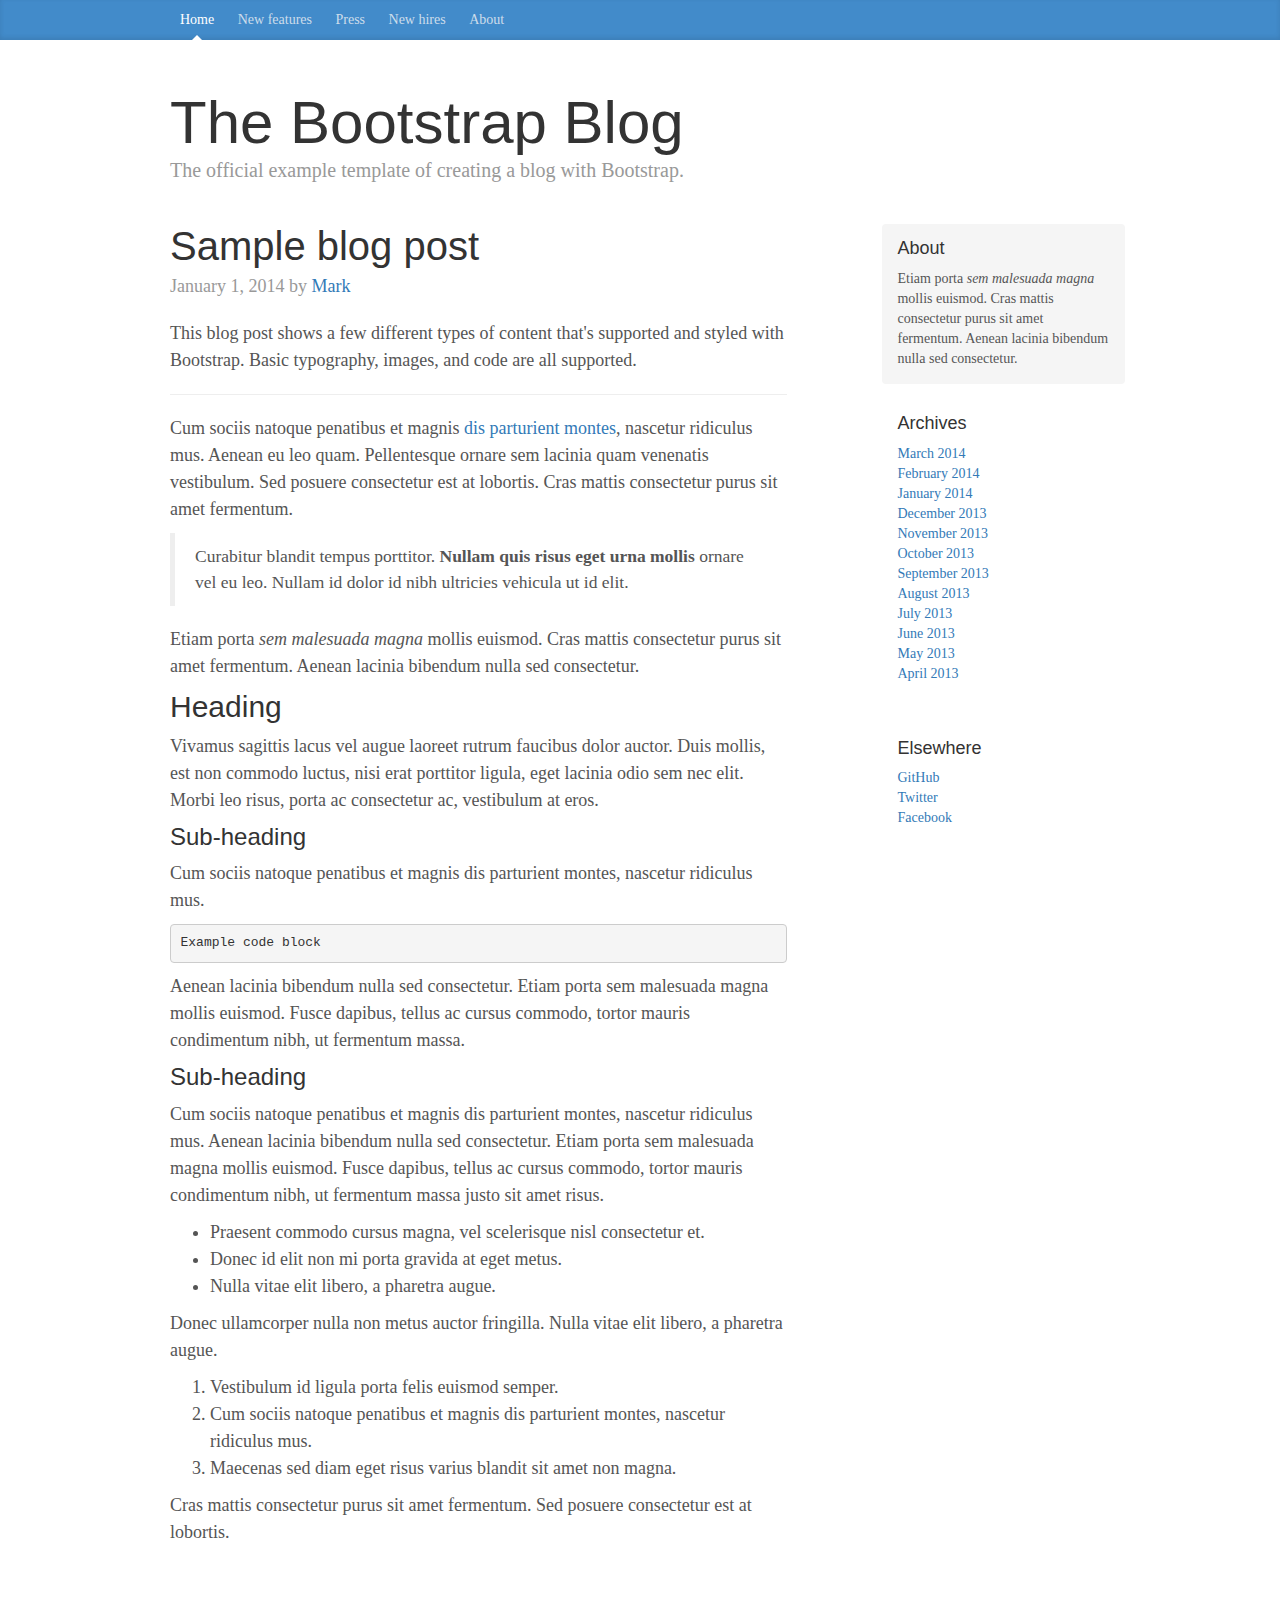
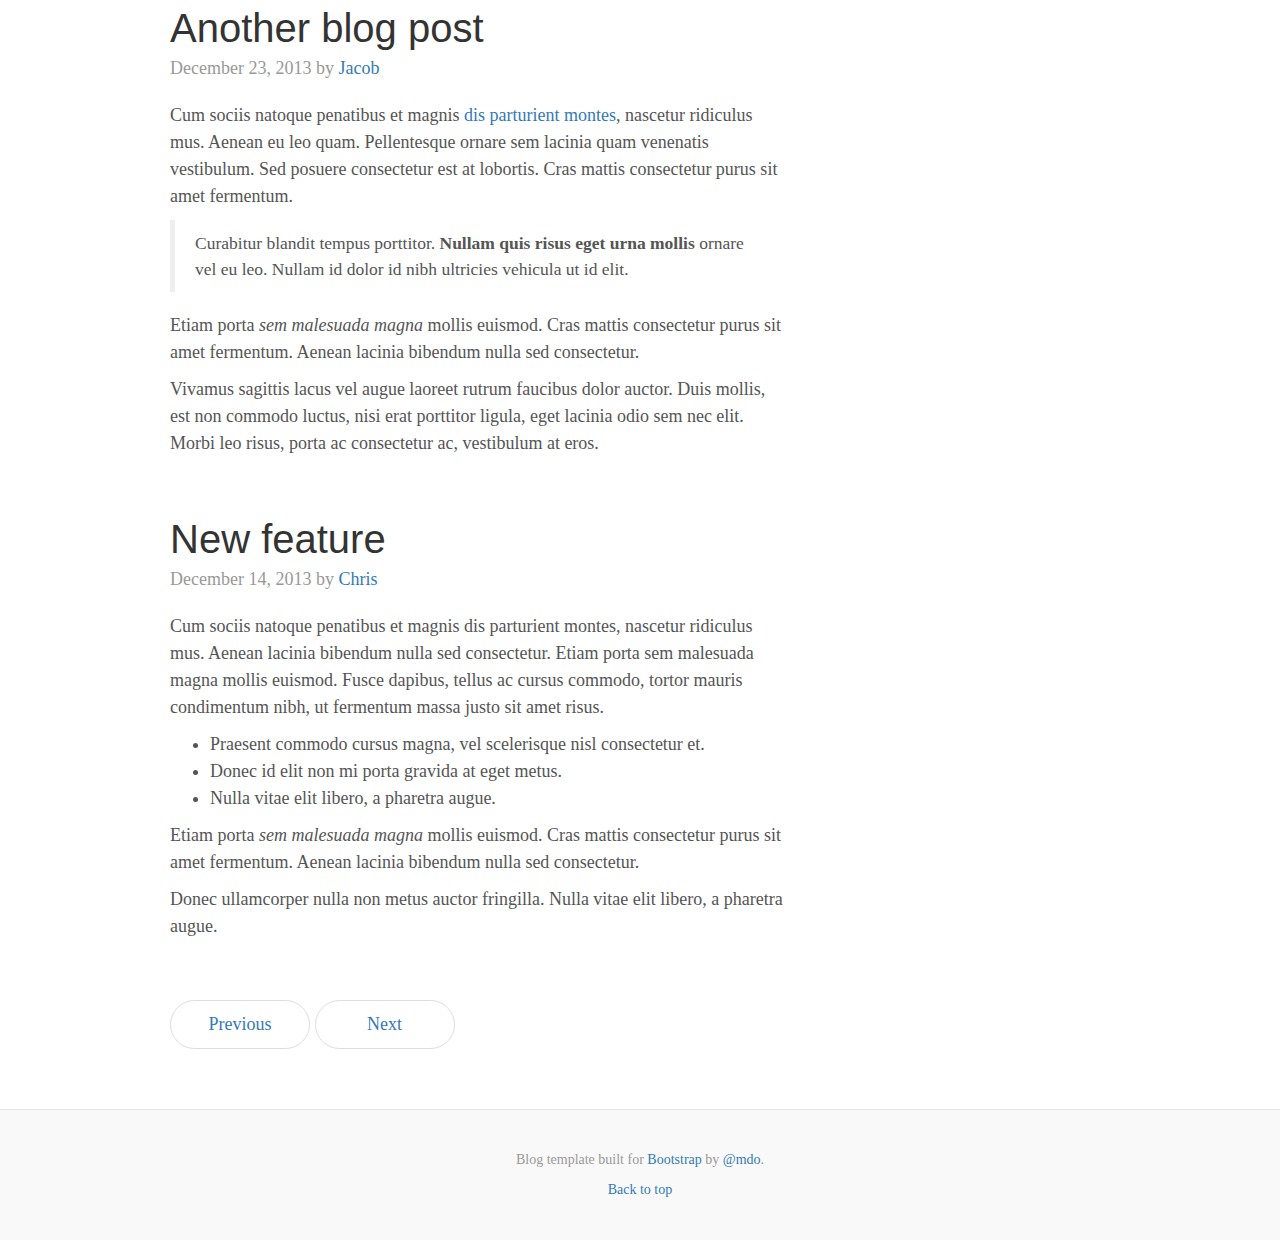
<file: bootstrap-3.3.7/docs/examples/blog/index.html>
<!DOCTYPE html>
<html lang="en">
  <head>
    <meta charset="utf-8">
    <meta http-equiv="X-UA-Compatible" content="IE=edge">
    <meta name="viewport" content="width=device-width, initial-scale=1">
    <!-- The above 3 meta tags *must* come first in the head; any other head content must come *after* these tags -->
    <meta name="description" content="">
    <meta name="author" content="">
    <link rel="icon" href="../../favicon.ico">

    <title>Blog Template for Bootstrap</title>

    <!-- Bootstrap core CSS -->
    <link href="../../dist/css/bootstrap.min.css" rel="stylesheet">

    <!-- IE10 viewport hack for Surface/desktop Windows 8 bug -->
    <link href="../../assets/css/ie10-viewport-bug-workaround.css" rel="stylesheet">

    <!-- Custom styles for this template -->
    <link href="blog.css" rel="stylesheet">

    <!-- Just for debugging purposes. Don't actually copy these 2 lines! -->
    <!--[if lt IE 9]><script src="../../assets/js/ie8-responsive-file-warning.js"></script><![endif]-->
    <script src="../../assets/js/ie-emulation-modes-warning.js"></script>

    <!-- HTML5 shim and Respond.js for IE8 support of HTML5 elements and media queries -->
    <!--[if lt IE 9]>
      <script src="https://oss.maxcdn.com/html5shiv/3.7.3/html5shiv.min.js"></script>
      <script src="https://oss.maxcdn.com/respond/1.4.2/respond.min.js"></script>
    <![endif]-->
  </head>

  <body>

    <div class="blog-masthead">
      <div class="container">
        <nav class="blog-nav">
          <a class="blog-nav-item active" href="#">Home</a>
          <a class="blog-nav-item" href="#">New features</a>
          <a class="blog-nav-item" href="#">Press</a>
          <a class="blog-nav-item" href="#">New hires</a>
          <a class="blog-nav-item" href="#">About</a>
        </nav>
      </div>
    </div>

    <div class="container">

      <div class="blog-header">
        <h1 class="blog-title">The Bootstrap Blog</h1>
        <p class="lead blog-description">The official example template of creating a blog with Bootstrap.</p>
      </div>

      <div class="row">

        <div class="col-sm-8 blog-main">

          <div class="blog-post">
            <h2 class="blog-post-title">Sample blog post</h2>
            <p class="blog-post-meta">January 1, 2014 by <a href="#">Mark</a></p>

            <p>This blog post shows a few different types of content that's supported and styled with Bootstrap. Basic typography, images, and code are all supported.</p>
            <hr>
            <p>Cum sociis natoque penatibus et magnis <a href="#">dis parturient montes</a>, nascetur ridiculus mus. Aenean eu leo quam. Pellentesque ornare sem lacinia quam venenatis vestibulum. Sed posuere consectetur est at lobortis. Cras mattis consectetur purus sit amet fermentum.</p>
            <blockquote>
              <p>Curabitur blandit tempus porttitor. <strong>Nullam quis risus eget urna mollis</strong> ornare vel eu leo. Nullam id dolor id nibh ultricies vehicula ut id elit.</p>
            </blockquote>
            <p>Etiam porta <em>sem malesuada magna</em> mollis euismod. Cras mattis consectetur purus sit amet fermentum. Aenean lacinia bibendum nulla sed consectetur.</p>
            <h2>Heading</h2>
            <p>Vivamus sagittis lacus vel augue laoreet rutrum faucibus dolor auctor. Duis mollis, est non commodo luctus, nisi erat porttitor ligula, eget lacinia odio sem nec elit. Morbi leo risus, porta ac consectetur ac, vestibulum at eros.</p>
            <h3>Sub-heading</h3>
            <p>Cum sociis natoque penatibus et magnis dis parturient montes, nascetur ridiculus mus.</p>
            <pre><code>Example code block</code></pre>
            <p>Aenean lacinia bibendum nulla sed consectetur. Etiam porta sem malesuada magna mollis euismod. Fusce dapibus, tellus ac cursus commodo, tortor mauris condimentum nibh, ut fermentum massa.</p>
            <h3>Sub-heading</h3>
            <p>Cum sociis natoque penatibus et magnis dis parturient montes, nascetur ridiculus mus. Aenean lacinia bibendum nulla sed consectetur. Etiam porta sem malesuada magna mollis euismod. Fusce dapibus, tellus ac cursus commodo, tortor mauris condimentum nibh, ut fermentum massa justo sit amet risus.</p>
            <ul>
              <li>Praesent commodo cursus magna, vel scelerisque nisl consectetur et.</li>
              <li>Donec id elit non mi porta gravida at eget metus.</li>
              <li>Nulla vitae elit libero, a pharetra augue.</li>
            </ul>
            <p>Donec ullamcorper nulla non metus auctor fringilla. Nulla vitae elit libero, a pharetra augue.</p>
            <ol>
              <li>Vestibulum id ligula porta felis euismod semper.</li>
              <li>Cum sociis natoque penatibus et magnis dis parturient montes, nascetur ridiculus mus.</li>
              <li>Maecenas sed diam eget risus varius blandit sit amet non magna.</li>
            </ol>
            <p>Cras mattis consectetur purus sit amet fermentum. Sed posuere consectetur est at lobortis.</p>
          </div><!-- /.blog-post -->

          <div class="blog-post">
            <h2 class="blog-post-title">Another blog post</h2>
            <p class="blog-post-meta">December 23, 2013 by <a href="#">Jacob</a></p>

            <p>Cum sociis natoque penatibus et magnis <a href="#">dis parturient montes</a>, nascetur ridiculus mus. Aenean eu leo quam. Pellentesque ornare sem lacinia quam venenatis vestibulum. Sed posuere consectetur est at lobortis. Cras mattis consectetur purus sit amet fermentum.</p>
            <blockquote>
              <p>Curabitur blandit tempus porttitor. <strong>Nullam quis risus eget urna mollis</strong> ornare vel eu leo. Nullam id dolor id nibh ultricies vehicula ut id elit.</p>
            </blockquote>
            <p>Etiam porta <em>sem malesuada magna</em> mollis euismod. Cras mattis consectetur purus sit amet fermentum. Aenean lacinia bibendum nulla sed consectetur.</p>
            <p>Vivamus sagittis lacus vel augue laoreet rutrum faucibus dolor auctor. Duis mollis, est non commodo luctus, nisi erat porttitor ligula, eget lacinia odio sem nec elit. Morbi leo risus, porta ac consectetur ac, vestibulum at eros.</p>
          </div><!-- /.blog-post -->

          <div class="blog-post">
            <h2 class="blog-post-title">New feature</h2>
            <p class="blog-post-meta">December 14, 2013 by <a href="#">Chris</a></p>

            <p>Cum sociis natoque penatibus et magnis dis parturient montes, nascetur ridiculus mus. Aenean lacinia bibendum nulla sed consectetur. Etiam porta sem malesuada magna mollis euismod. Fusce dapibus, tellus ac cursus commodo, tortor mauris condimentum nibh, ut fermentum massa justo sit amet risus.</p>
            <ul>
              <li>Praesent commodo cursus magna, vel scelerisque nisl consectetur et.</li>
              <li>Donec id elit non mi porta gravida at eget metus.</li>
              <li>Nulla vitae elit libero, a pharetra augue.</li>
            </ul>
            <p>Etiam porta <em>sem malesuada magna</em> mollis euismod. Cras mattis consectetur purus sit amet fermentum. Aenean lacinia bibendum nulla sed consectetur.</p>
            <p>Donec ullamcorper nulla non metus auctor fringilla. Nulla vitae elit libero, a pharetra augue.</p>
          </div><!-- /.blog-post -->

          <nav>
            <ul class="pager">
              <li><a href="#">Previous</a></li>
              <li><a href="#">Next</a></li>
            </ul>
          </nav>

        </div><!-- /.blog-main -->

        <div class="col-sm-3 col-sm-offset-1 blog-sidebar">
          <div class="sidebar-module sidebar-module-inset">
            <h4>About</h4>
            <p>Etiam porta <em>sem malesuada magna</em> mollis euismod. Cras mattis consectetur purus sit amet fermentum. Aenean lacinia bibendum nulla sed consectetur.</p>
          </div>
          <div class="sidebar-module">
            <h4>Archives</h4>
            <ol class="list-unstyled">
              <li><a href="#">March 2014</a></li>
              <li><a href="#">February 2014</a></li>
              <li><a href="#">January 2014</a></li>
              <li><a href="#">December 2013</a></li>
              <li><a href="#">November 2013</a></li>
              <li><a href="#">October 2013</a></li>
              <li><a href="#">September 2013</a></li>
              <li><a href="#">August 2013</a></li>
              <li><a href="#">July 2013</a></li>
              <li><a href="#">June 2013</a></li>
              <li><a href="#">May 2013</a></li>
              <li><a href="#">April 2013</a></li>
            </ol>
          </div>
          <div class="sidebar-module">
            <h4>Elsewhere</h4>
            <ol class="list-unstyled">
              <li><a href="#">GitHub</a></li>
              <li><a href="#">Twitter</a></li>
              <li><a href="#">Facebook</a></li>
            </ol>
          </div>
        </div><!-- /.blog-sidebar -->

      </div><!-- /.row -->

    </div><!-- /.container -->

    <footer class="blog-footer">
      <p>Blog template built for <a href="http://getbootstrap.com">Bootstrap</a> by <a href="https://twitter.com/mdo">@mdo</a>.</p>
      <p>
        <a href="#">Back to top</a>
      </p>
    </footer>


    <!-- Bootstrap core JavaScript
    ================================================== -->
    <!-- Placed at the end of the document so the pages load faster -->
    <script src="https://ajax.googleapis.com/ajax/libs/jquery/1.12.4/jquery.min.js"></script>
    <script>window.jQuery || document.write('<script src="../../assets/js/vendor/jquery.min.js"><\/script>')</script>
    <script src="../../dist/js/bootstrap.min.js"></script>
    <!-- IE10 viewport hack for Surface/desktop Windows 8 bug -->
    <script src="../../assets/js/ie10-viewport-bug-workaround.js"></script>
  </body>
</html>
</file>
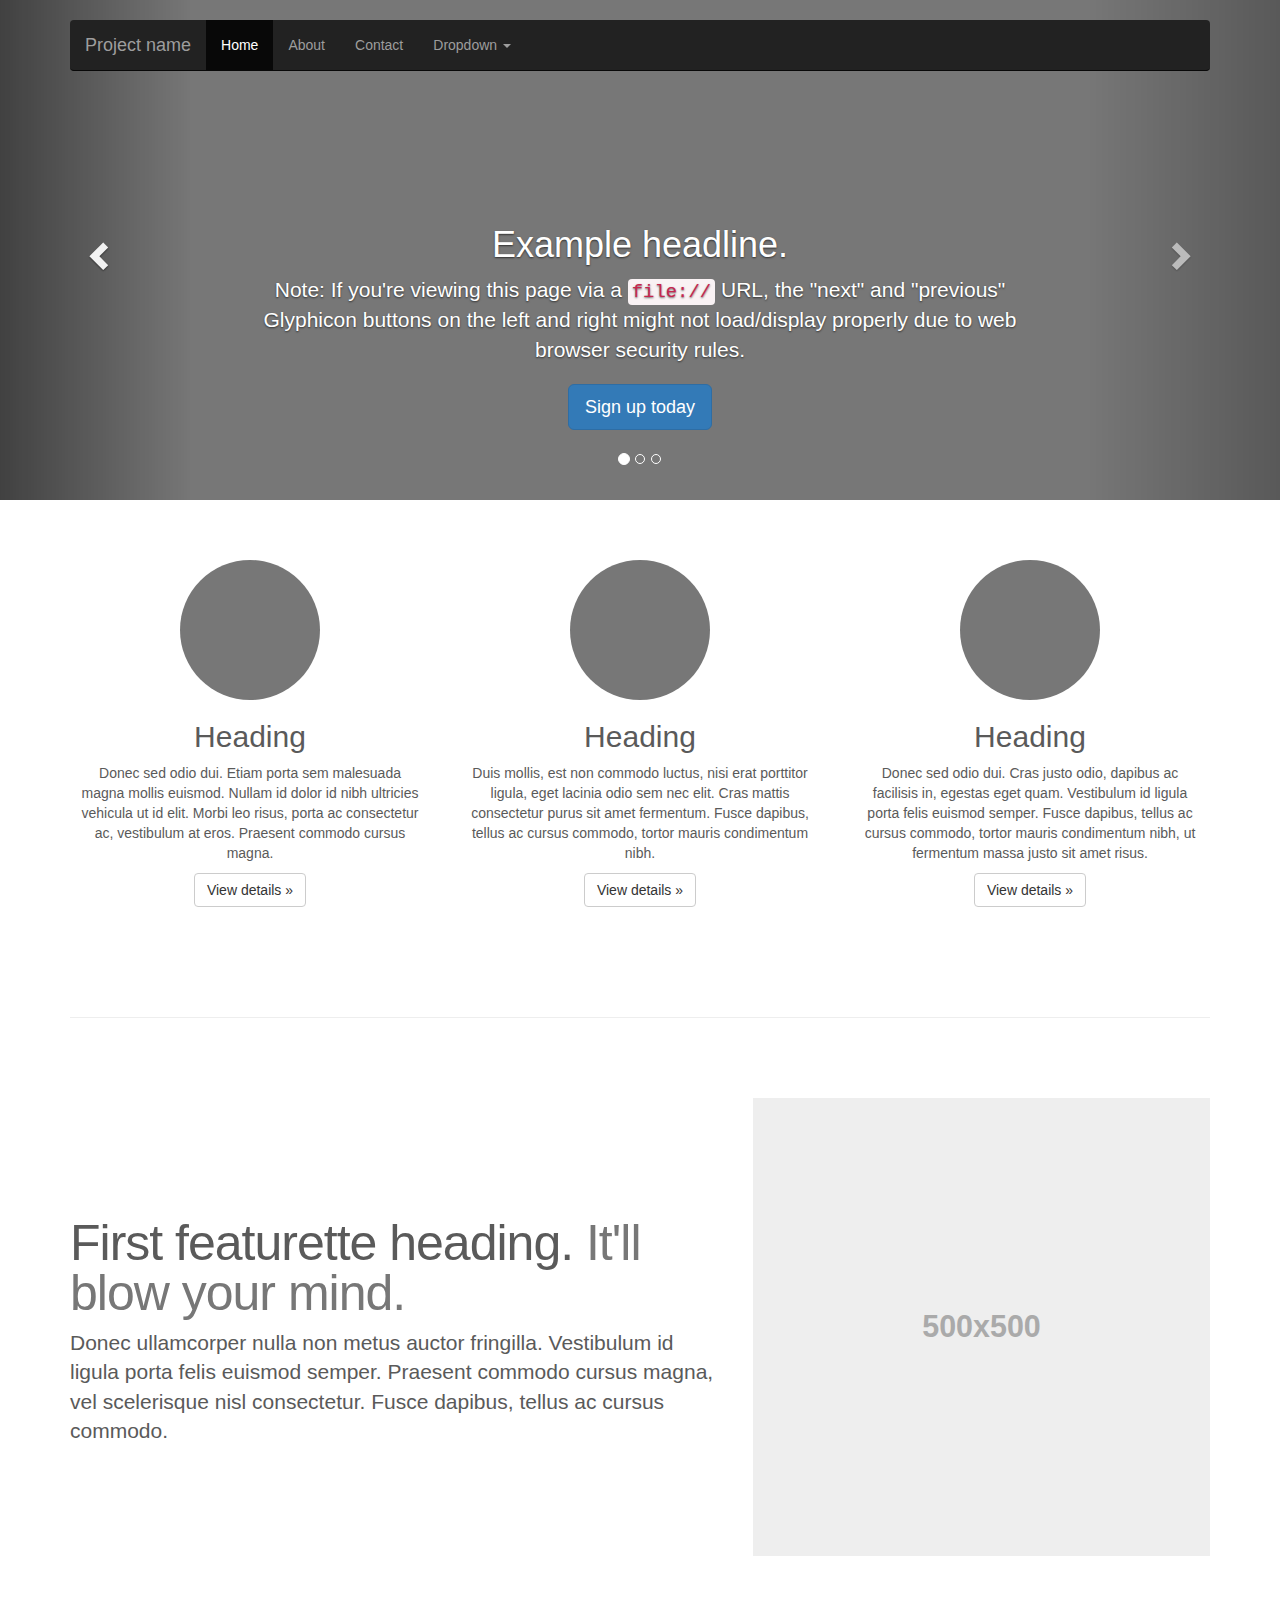
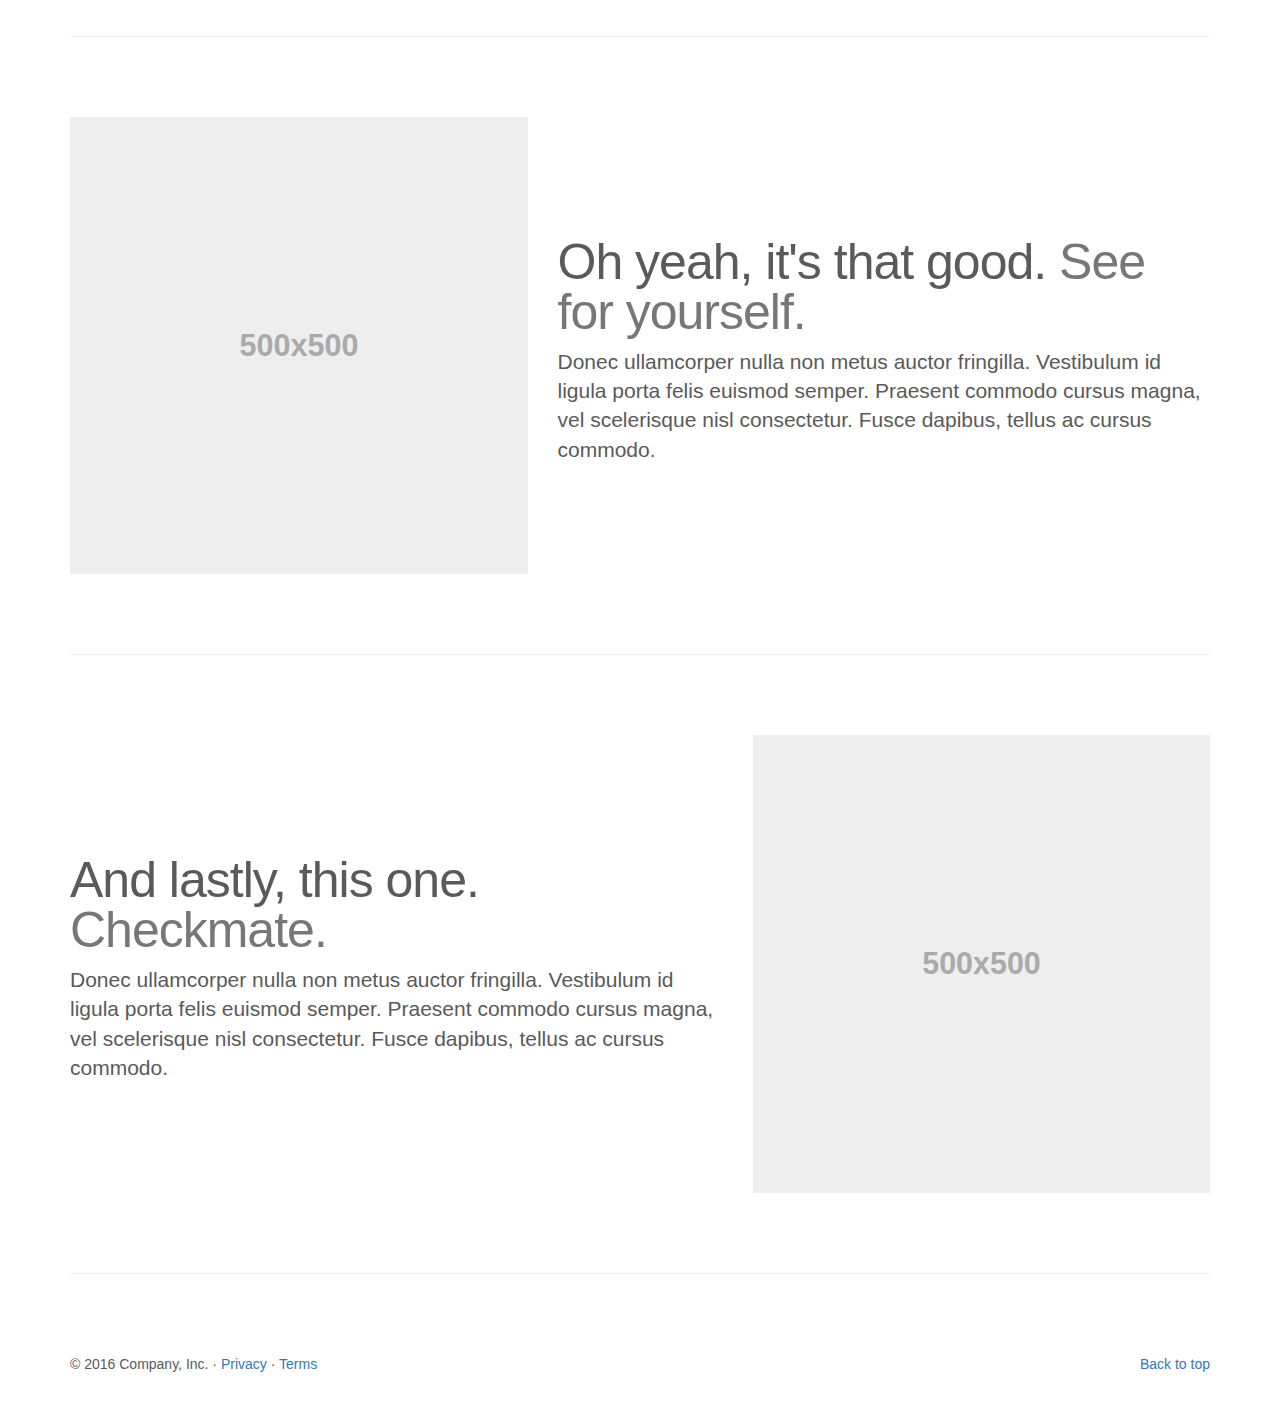
<file: bootstrap-3.3.7/docs/examples/carousel/index.html>
<!DOCTYPE html>
<html lang="en">
  <head>
    <meta charset="utf-8">
    <meta http-equiv="X-UA-Compatible" content="IE=edge">
    <meta name="viewport" content="width=device-width, initial-scale=1">
    <!-- The above 3 meta tags *must* come first in the head; any other head content must come *after* these tags -->
    <meta name="description" content="">
    <meta name="author" content="">
    <link rel="icon" href="../../favicon.ico">

    <title>Carousel Template for Bootstrap</title>

    <!-- Bootstrap core CSS -->
    <link href="../../dist/css/bootstrap.min.css" rel="stylesheet">

    <!-- IE10 viewport hack for Surface/desktop Windows 8 bug -->
    <link href="../../assets/css/ie10-viewport-bug-workaround.css" rel="stylesheet">

    <!-- Just for debugging purposes. Don't actually copy these 2 lines! -->
    <!--[if lt IE 9]><script src="../../assets/js/ie8-responsive-file-warning.js"></script><![endif]-->
    <script src="../../assets/js/ie-emulation-modes-warning.js"></script>

    <!-- HTML5 shim and Respond.js for IE8 support of HTML5 elements and media queries -->
    <!--[if lt IE 9]>
      <script src="https://oss.maxcdn.com/html5shiv/3.7.3/html5shiv.min.js"></script>
      <script src="https://oss.maxcdn.com/respond/1.4.2/respond.min.js"></script>
    <![endif]-->

    <!-- Custom styles for this template -->
    <link href="carousel.css" rel="stylesheet">
  </head>
<!-- NAVBAR
================================================== -->
  <body>
    <div class="navbar-wrapper">
      <div class="container">

        <nav class="navbar navbar-inverse navbar-static-top">
          <div class="container">
            <div class="navbar-header">
              <button type="button" class="navbar-toggle collapsed" data-toggle="collapse" data-target="#navbar" aria-expanded="false" aria-controls="navbar">
                <span class="sr-only">Toggle navigation</span>
                <span class="icon-bar"></span>
                <span class="icon-bar"></span>
                <span class="icon-bar"></span>
              </button>
              <a class="navbar-brand" href="#">Project name</a>
            </div>
            <div id="navbar" class="navbar-collapse collapse">
              <ul class="nav navbar-nav">
                <li class="active"><a href="#">Home</a></li>
                <li><a href="#about">About</a></li>
                <li><a href="#contact">Contact</a></li>
                <li class="dropdown">
                  <a href="#" class="dropdown-toggle" data-toggle="dropdown" role="button" aria-haspopup="true" aria-expanded="false">Dropdown <span class="caret"></span></a>
                  <ul class="dropdown-menu">
                    <li><a href="#">Action</a></li>
                    <li><a href="#">Another action</a></li>
                    <li><a href="#">Something else here</a></li>
                    <li role="separator" class="divider"></li>
                    <li class="dropdown-header">Nav header</li>
                    <li><a href="#">Separated link</a></li>
                    <li><a href="#">One more separated link</a></li>
                  </ul>
                </li>
              </ul>
            </div>
          </div>
        </nav>

      </div>
    </div>


    <!-- Carousel
    ================================================== -->
    <div id="myCarousel" class="carousel slide" data-ride="carousel">
      <!-- Indicators -->
      <ol class="carousel-indicators">
        <li data-target="#myCarousel" data-slide-to="0" class="active"></li>
        <li data-target="#myCarousel" data-slide-to="1"></li>
        <li data-target="#myCarousel" data-slide-to="2"></li>
      </ol>
      <div class="carousel-inner" role="listbox">
        <div class="item active">
          <img class="first-slide" src="[data-uri]" alt="First slide">
          <div class="container">
            <div class="carousel-caption">
              <h1>Example headline.</h1>
              <p>Note: If you're viewing this page via a <code>file://</code> URL, the "next" and "previous" Glyphicon buttons on the left and right might not load/display properly due to web browser security rules.</p>
              <p><a class="btn btn-lg btn-primary" href="#" role="button">Sign up today</a></p>
            </div>
          </div>
        </div>
        <div class="item">
          <img class="second-slide" src="[data-uri]" alt="Second slide">
          <div class="container">
            <div class="carousel-caption">
              <h1>Another example headline.</h1>
              <p>Cras justo odio, dapibus ac facilisis in, egestas eget quam. Donec id elit non mi porta gravida at eget metus. Nullam id dolor id nibh ultricies vehicula ut id elit.</p>
              <p><a class="btn btn-lg btn-primary" href="#" role="button">Learn more</a></p>
            </div>
          </div>
        </div>
        <div class="item">
          <img class="third-slide" src="[data-uri]" alt="Third slide">
          <div class="container">
            <div class="carousel-caption">
              <h1>One more for good measure.</h1>
              <p>Cras justo odio, dapibus ac facilisis in, egestas eget quam. Donec id elit non mi porta gravida at eget metus. Nullam id dolor id nibh ultricies vehicula ut id elit.</p>
              <p><a class="btn btn-lg btn-primary" href="#" role="button">Browse gallery</a></p>
            </div>
          </div>
        </div>
      </div>
      <a class="left carousel-control" href="#myCarousel" role="button" data-slide="prev">
        <span class="glyphicon glyphicon-chevron-left" aria-hidden="true"></span>
        <span class="sr-only">Previous</span>
      </a>
      <a class="right carousel-control" href="#myCarousel" role="button" data-slide="next">
        <span class="glyphicon glyphicon-chevron-right" aria-hidden="true"></span>
        <span class="sr-only">Next</span>
      </a>
    </div><!-- /.carousel -->


    <!-- Marketing messaging and featurettes
    ================================================== -->
    <!-- Wrap the rest of the page in another container to center all the content. -->

    <div class="container marketing">

      <!-- Three columns of text below the carousel -->
      <div class="row">
        <div class="col-lg-4">
          <img class="img-circle" src="[data-uri]" alt="Generic placeholder image" width="140" height="140">
          <h2>Heading</h2>
          <p>Donec sed odio dui. Etiam porta sem malesuada magna mollis euismod. Nullam id dolor id nibh ultricies vehicula ut id elit. Morbi leo risus, porta ac consectetur ac, vestibulum at eros. Praesent commodo cursus magna.</p>
          <p><a class="btn btn-default" href="#" role="button">View details &raquo;</a></p>
        </div><!-- /.col-lg-4 -->
        <div class="col-lg-4">
          <img class="img-circle" src="[data-uri]" alt="Generic placeholder image" width="140" height="140">
          <h2>Heading</h2>
          <p>Duis mollis, est non commodo luctus, nisi erat porttitor ligula, eget lacinia odio sem nec elit. Cras mattis consectetur purus sit amet fermentum. Fusce dapibus, tellus ac cursus commodo, tortor mauris condimentum nibh.</p>
          <p><a class="btn btn-default" href="#" role="button">View details &raquo;</a></p>
        </div><!-- /.col-lg-4 -->
        <div class="col-lg-4">
          <img class="img-circle" src="[data-uri]" alt="Generic placeholder image" width="140" height="140">
          <h2>Heading</h2>
          <p>Donec sed odio dui. Cras justo odio, dapibus ac facilisis in, egestas eget quam. Vestibulum id ligula porta felis euismod semper. Fusce dapibus, tellus ac cursus commodo, tortor mauris condimentum nibh, ut fermentum massa justo sit amet risus.</p>
          <p><a class="btn btn-default" href="#" role="button">View details &raquo;</a></p>
        </div><!-- /.col-lg-4 -->
      </div><!-- /.row -->


      <!-- START THE FEATURETTES -->

      <hr class="featurette-divider">

      <div class="row featurette">
        <div class="col-md-7">
          <h2 class="featurette-heading">First featurette heading. <span class="text-muted">It'll blow your mind.</span></h2>
          <p class="lead">Donec ullamcorper nulla non metus auctor fringilla. Vestibulum id ligula porta felis euismod semper. Praesent commodo cursus magna, vel scelerisque nisl consectetur. Fusce dapibus, tellus ac cursus commodo.</p>
        </div>
        <div class="col-md-5">
          <img class="featurette-image img-responsive center-block" data-src="holder.js/500x500/auto" alt="Generic placeholder image">
        </div>
      </div>

      <hr class="featurette-divider">

      <div class="row featurette">
        <div class="col-md-7 col-md-push-5">
          <h2 class="featurette-heading">Oh yeah, it's that good. <span class="text-muted">See for yourself.</span></h2>
          <p class="lead">Donec ullamcorper nulla non metus auctor fringilla. Vestibulum id ligula porta felis euismod semper. Praesent commodo cursus magna, vel scelerisque nisl consectetur. Fusce dapibus, tellus ac cursus commodo.</p>
        </div>
        <div class="col-md-5 col-md-pull-7">
          <img class="featurette-image img-responsive center-block" data-src="holder.js/500x500/auto" alt="Generic placeholder image">
        </div>
      </div>

      <hr class="featurette-divider">

      <div class="row featurette">
        <div class="col-md-7">
          <h2 class="featurette-heading">And lastly, this one. <span class="text-muted">Checkmate.</span></h2>
          <p class="lead">Donec ullamcorper nulla non metus auctor fringilla. Vestibulum id ligula porta felis euismod semper. Praesent commodo cursus magna, vel scelerisque nisl consectetur. Fusce dapibus, tellus ac cursus commodo.</p>
        </div>
        <div class="col-md-5">
          <img class="featurette-image img-responsive center-block" data-src="holder.js/500x500/auto" alt="Generic placeholder image">
        </div>
      </div>

      <hr class="featurette-divider">

      <!-- /END THE FEATURETTES -->


      <!-- FOOTER -->
      <footer>
        <p class="pull-right"><a href="#">Back to top</a></p>
        <p>&copy; 2016 Company, Inc. &middot; <a href="#">Privacy</a> &middot; <a href="#">Terms</a></p>
      </footer>

    </div><!-- /.container -->


    <!-- Bootstrap core JavaScript
    ================================================== -->
    <!-- Placed at the end of the document so the pages load faster -->
    <script src="https://ajax.googleapis.com/ajax/libs/jquery/1.12.4/jquery.min.js"></script>
    <script>window.jQuery || document.write('<script src="../../assets/js/vendor/jquery.min.js"><\/script>')</script>
    <script src="../../dist/js/bootstrap.min.js"></script>
    <!-- Just to make our placeholder images work. Don't actually copy the next line! -->
    <script src="../../assets/js/vendor/holder.min.js"></script>
    <!-- IE10 viewport hack for Surface/desktop Windows 8 bug -->
    <script src="../../assets/js/ie10-viewport-bug-workaround.js"></script>
  </body>
</html>
</file>
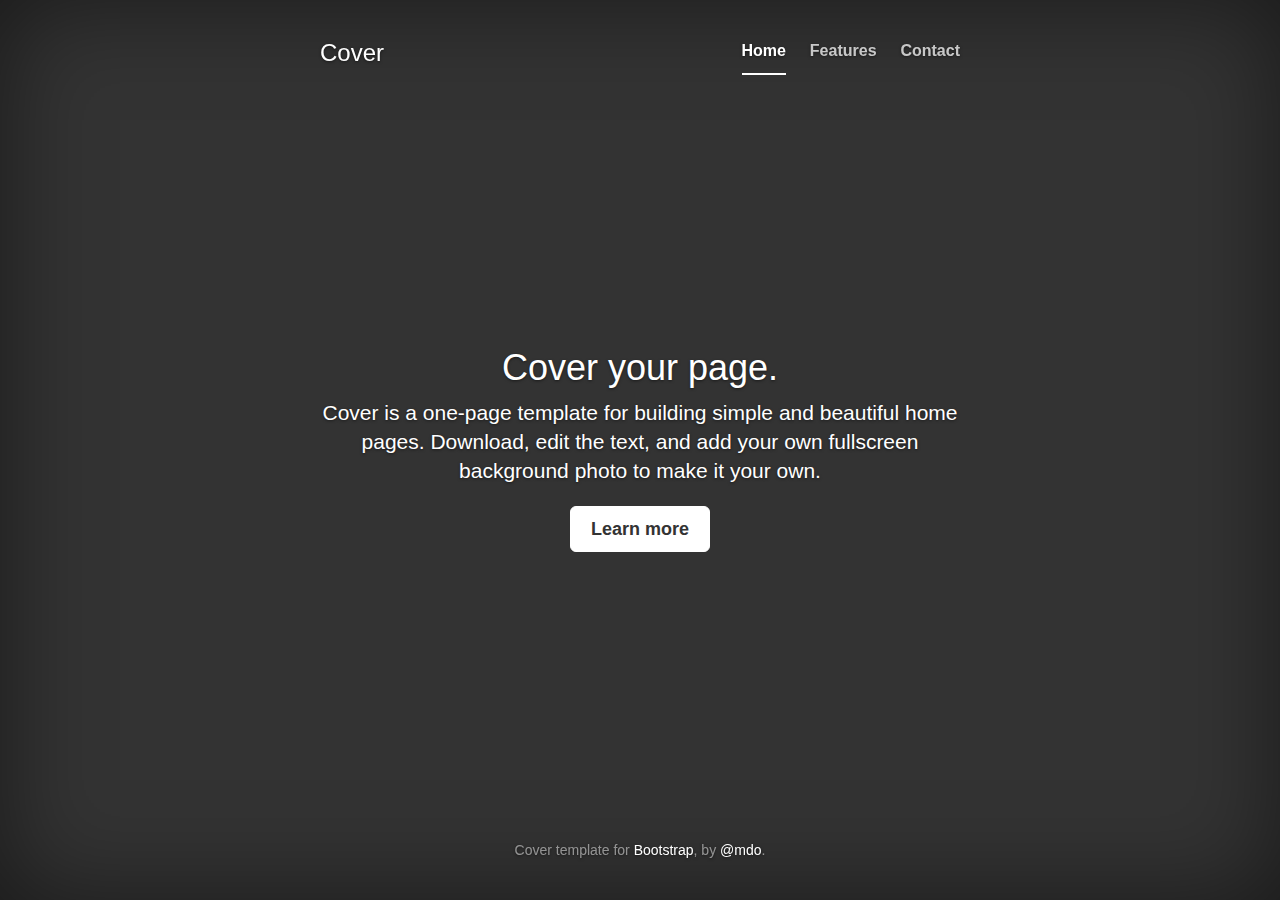
<file: bootstrap-3.3.7/docs/examples/cover/index.html>
<!DOCTYPE html>
<html lang="en">
  <head>
    <meta charset="utf-8">
    <meta http-equiv="X-UA-Compatible" content="IE=edge">
    <meta name="viewport" content="width=device-width, initial-scale=1">
    <!-- The above 3 meta tags *must* come first in the head; any other head content must come *after* these tags -->
    <meta name="description" content="">
    <meta name="author" content="">
    <link rel="icon" href="../../favicon.ico">

    <title>Cover Template for Bootstrap</title>

    <!-- Bootstrap core CSS -->
    <link href="../../dist/css/bootstrap.min.css" rel="stylesheet">

    <!-- IE10 viewport hack for Surface/desktop Windows 8 bug -->
    <link href="../../assets/css/ie10-viewport-bug-workaround.css" rel="stylesheet">

    <!-- Custom styles for this template -->
    <link href="cover.css" rel="stylesheet">

    <!-- Just for debugging purposes. Don't actually copy these 2 lines! -->
    <!--[if lt IE 9]><script src="../../assets/js/ie8-responsive-file-warning.js"></script><![endif]-->
    <script src="../../assets/js/ie-emulation-modes-warning.js"></script>

    <!-- HTML5 shim and Respond.js for IE8 support of HTML5 elements and media queries -->
    <!--[if lt IE 9]>
      <script src="https://oss.maxcdn.com/html5shiv/3.7.3/html5shiv.min.js"></script>
      <script src="https://oss.maxcdn.com/respond/1.4.2/respond.min.js"></script>
    <![endif]-->
  </head>

  <body>

    <div class="site-wrapper">

      <div class="site-wrapper-inner">

        <div class="cover-container">

          <div class="masthead clearfix">
            <div class="inner">
              <h3 class="masthead-brand">Cover</h3>
              <nav>
                <ul class="nav masthead-nav">
                  <li class="active"><a href="#">Home</a></li>
                  <li><a href="#">Features</a></li>
                  <li><a href="#">Contact</a></li>
                </ul>
              </nav>
            </div>
          </div>

          <div class="inner cover">
            <h1 class="cover-heading">Cover your page.</h1>
            <p class="lead">Cover is a one-page template for building simple and beautiful home pages. Download, edit the text, and add your own fullscreen background photo to make it your own.</p>
            <p class="lead">
              <a href="#" class="btn btn-lg btn-default">Learn more</a>
            </p>
          </div>

          <div class="mastfoot">
            <div class="inner">
              <p>Cover template for <a href="http://getbootstrap.com">Bootstrap</a>, by <a href="https://twitter.com/mdo">@mdo</a>.</p>
            </div>
          </div>

        </div>

      </div>

    </div>

    <!-- Bootstrap core JavaScript
    ================================================== -->
    <!-- Placed at the end of the document so the pages load faster -->
    <script src="https://ajax.googleapis.com/ajax/libs/jquery/1.12.4/jquery.min.js"></script>
    <script>window.jQuery || document.write('<script src="../../assets/js/vendor/jquery.min.js"><\/script>')</script>
    <script src="../../dist/js/bootstrap.min.js"></script>
    <!-- IE10 viewport hack for Surface/desktop Windows 8 bug -->
    <script src="../../assets/js/ie10-viewport-bug-workaround.js"></script>
  </body>
</html>
</file>
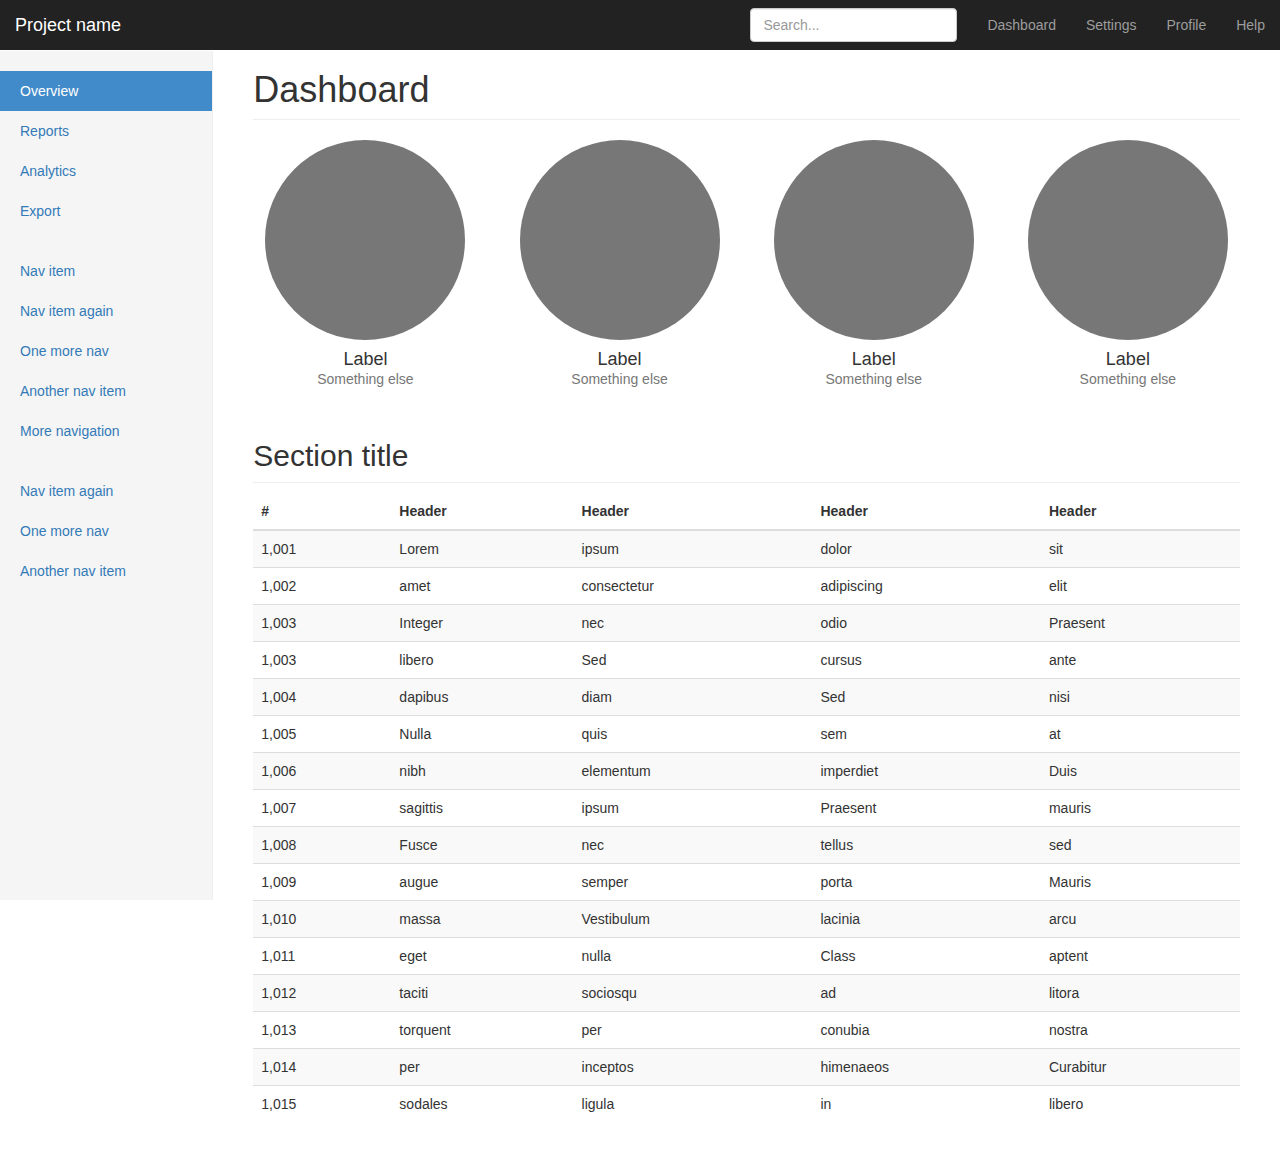
<file: bootstrap-3.3.7/docs/examples/dashboard/index.html>
<!DOCTYPE html>
<html lang="en">
  <head>
    <meta charset="utf-8">
    <meta http-equiv="X-UA-Compatible" content="IE=edge">
    <meta name="viewport" content="width=device-width, initial-scale=1">
    <!-- The above 3 meta tags *must* come first in the head; any other head content must come *after* these tags -->
    <meta name="description" content="">
    <meta name="author" content="">
    <link rel="icon" href="../../favicon.ico">

    <title>Dashboard Template for Bootstrap</title>

    <!-- Bootstrap core CSS -->
    <link href="../../dist/css/bootstrap.min.css" rel="stylesheet">

    <!-- IE10 viewport hack for Surface/desktop Windows 8 bug -->
    <link href="../../assets/css/ie10-viewport-bug-workaround.css" rel="stylesheet">

    <!-- Custom styles for this template -->
    <link href="dashboard.css" rel="stylesheet">

    <!-- Just for debugging purposes. Don't actually copy these 2 lines! -->
    <!--[if lt IE 9]><script src="../../assets/js/ie8-responsive-file-warning.js"></script><![endif]-->
    <script src="../../assets/js/ie-emulation-modes-warning.js"></script>

    <!-- HTML5 shim and Respond.js for IE8 support of HTML5 elements and media queries -->
    <!--[if lt IE 9]>
      <script src="https://oss.maxcdn.com/html5shiv/3.7.3/html5shiv.min.js"></script>
      <script src="https://oss.maxcdn.com/respond/1.4.2/respond.min.js"></script>
    <![endif]-->
  </head>

  <body>

    <nav class="navbar navbar-inverse navbar-fixed-top">
      <div class="container-fluid">
        <div class="navbar-header">
          <button type="button" class="navbar-toggle collapsed" data-toggle="collapse" data-target="#navbar" aria-expanded="false" aria-controls="navbar">
            <span class="sr-only">Toggle navigation</span>
            <span class="icon-bar"></span>
            <span class="icon-bar"></span>
            <span class="icon-bar"></span>
          </button>
          <a class="navbar-brand" href="#">Project name</a>
        </div>
        <div id="navbar" class="navbar-collapse collapse">
          <ul class="nav navbar-nav navbar-right">
            <li><a href="#">Dashboard</a></li>
            <li><a href="#">Settings</a></li>
            <li><a href="#">Profile</a></li>
            <li><a href="#">Help</a></li>
          </ul>
          <form class="navbar-form navbar-right">
            <input type="text" class="form-control" placeholder="Search...">
          </form>
        </div>
      </div>
    </nav>

    <div class="container-fluid">
      <div class="row">
        <div class="col-sm-3 col-md-2 sidebar">
          <ul class="nav nav-sidebar">
            <li class="active"><a href="#">Overview <span class="sr-only">(current)</span></a></li>
            <li><a href="#">Reports</a></li>
            <li><a href="#">Analytics</a></li>
            <li><a href="#">Export</a></li>
          </ul>
          <ul class="nav nav-sidebar">
            <li><a href="">Nav item</a></li>
            <li><a href="">Nav item again</a></li>
            <li><a href="">One more nav</a></li>
            <li><a href="">Another nav item</a></li>
            <li><a href="">More navigation</a></li>
          </ul>
          <ul class="nav nav-sidebar">
            <li><a href="">Nav item again</a></li>
            <li><a href="">One more nav</a></li>
            <li><a href="">Another nav item</a></li>
          </ul>
        </div>
        <div class="col-sm-9 col-sm-offset-3 col-md-10 col-md-offset-2 main">
          <h1 class="page-header">Dashboard</h1>

          <div class="row placeholders">
            <div class="col-xs-6 col-sm-3 placeholder">
              <img src="[data-uri]" width="200" height="200" class="img-responsive" alt="Generic placeholder thumbnail">
              <h4>Label</h4>
              <span class="text-muted">Something else</span>
            </div>
            <div class="col-xs-6 col-sm-3 placeholder">
              <img src="[data-uri]" width="200" height="200" class="img-responsive" alt="Generic placeholder thumbnail">
              <h4>Label</h4>
              <span class="text-muted">Something else</span>
            </div>
            <div class="col-xs-6 col-sm-3 placeholder">
              <img src="[data-uri]" width="200" height="200" class="img-responsive" alt="Generic placeholder thumbnail">
              <h4>Label</h4>
              <span class="text-muted">Something else</span>
            </div>
            <div class="col-xs-6 col-sm-3 placeholder">
              <img src="[data-uri]" width="200" height="200" class="img-responsive" alt="Generic placeholder thumbnail">
              <h4>Label</h4>
              <span class="text-muted">Something else</span>
            </div>
          </div>

          <h2 class="sub-header">Section title</h2>
          <div class="table-responsive">
            <table class="table table-striped">
              <thead>
                <tr>
                  <th>#</th>
                  <th>Header</th>
                  <th>Header</th>
                  <th>Header</th>
                  <th>Header</th>
                </tr>
              </thead>
              <tbody>
                <tr>
                  <td>1,001</td>
                  <td>Lorem</td>
                  <td>ipsum</td>
                  <td>dolor</td>
                  <td>sit</td>
                </tr>
                <tr>
                  <td>1,002</td>
                  <td>amet</td>
                  <td>consectetur</td>
                  <td>adipiscing</td>
                  <td>elit</td>
                </tr>
                <tr>
                  <td>1,003</td>
                  <td>Integer</td>
                  <td>nec</td>
                  <td>odio</td>
                  <td>Praesent</td>
                </tr>
                <tr>
                  <td>1,003</td>
                  <td>libero</td>
                  <td>Sed</td>
                  <td>cursus</td>
                  <td>ante</td>
                </tr>
                <tr>
                  <td>1,004</td>
                  <td>dapibus</td>
                  <td>diam</td>
                  <td>Sed</td>
                  <td>nisi</td>
                </tr>
                <tr>
                  <td>1,005</td>
                  <td>Nulla</td>
                  <td>quis</td>
                  <td>sem</td>
                  <td>at</td>
                </tr>
                <tr>
                  <td>1,006</td>
                  <td>nibh</td>
                  <td>elementum</td>
                  <td>imperdiet</td>
                  <td>Duis</td>
                </tr>
                <tr>
                  <td>1,007</td>
                  <td>sagittis</td>
                  <td>ipsum</td>
                  <td>Praesent</td>
                  <td>mauris</td>
                </tr>
                <tr>
                  <td>1,008</td>
                  <td>Fusce</td>
                  <td>nec</td>
                  <td>tellus</td>
                  <td>sed</td>
                </tr>
                <tr>
                  <td>1,009</td>
                  <td>augue</td>
                  <td>semper</td>
                  <td>porta</td>
                  <td>Mauris</td>
                </tr>
                <tr>
                  <td>1,010</td>
                  <td>massa</td>
                  <td>Vestibulum</td>
                  <td>lacinia</td>
                  <td>arcu</td>
                </tr>
                <tr>
                  <td>1,011</td>
                  <td>eget</td>
                  <td>nulla</td>
                  <td>Class</td>
                  <td>aptent</td>
                </tr>
                <tr>
                  <td>1,012</td>
                  <td>taciti</td>
                  <td>sociosqu</td>
                  <td>ad</td>
                  <td>litora</td>
                </tr>
                <tr>
                  <td>1,013</td>
                  <td>torquent</td>
                  <td>per</td>
                  <td>conubia</td>
                  <td>nostra</td>
                </tr>
                <tr>
                  <td>1,014</td>
                  <td>per</td>
                  <td>inceptos</td>
                  <td>himenaeos</td>
                  <td>Curabitur</td>
                </tr>
                <tr>
                  <td>1,015</td>
                  <td>sodales</td>
                  <td>ligula</td>
                  <td>in</td>
                  <td>libero</td>
                </tr>
              </tbody>
            </table>
          </div>
        </div>
      </div>
    </div>

    <!-- Bootstrap core JavaScript
    ================================================== -->
    <!-- Placed at the end of the document so the pages load faster -->
    <script src="https://ajax.googleapis.com/ajax/libs/jquery/1.12.4/jquery.min.js"></script>
    <script>window.jQuery || document.write('<script src="../../assets/js/vendor/jquery.min.js"><\/script>')</script>
    <script src="../../dist/js/bootstrap.min.js"></script>
    <!-- Just to make our placeholder images work. Don't actually copy the next line! -->
    <script src="../../assets/js/vendor/holder.min.js"></script>
    <!-- IE10 viewport hack for Surface/desktop Windows 8 bug -->
    <script src="../../assets/js/ie10-viewport-bug-workaround.js"></script>
  </body>
</html>
</file>
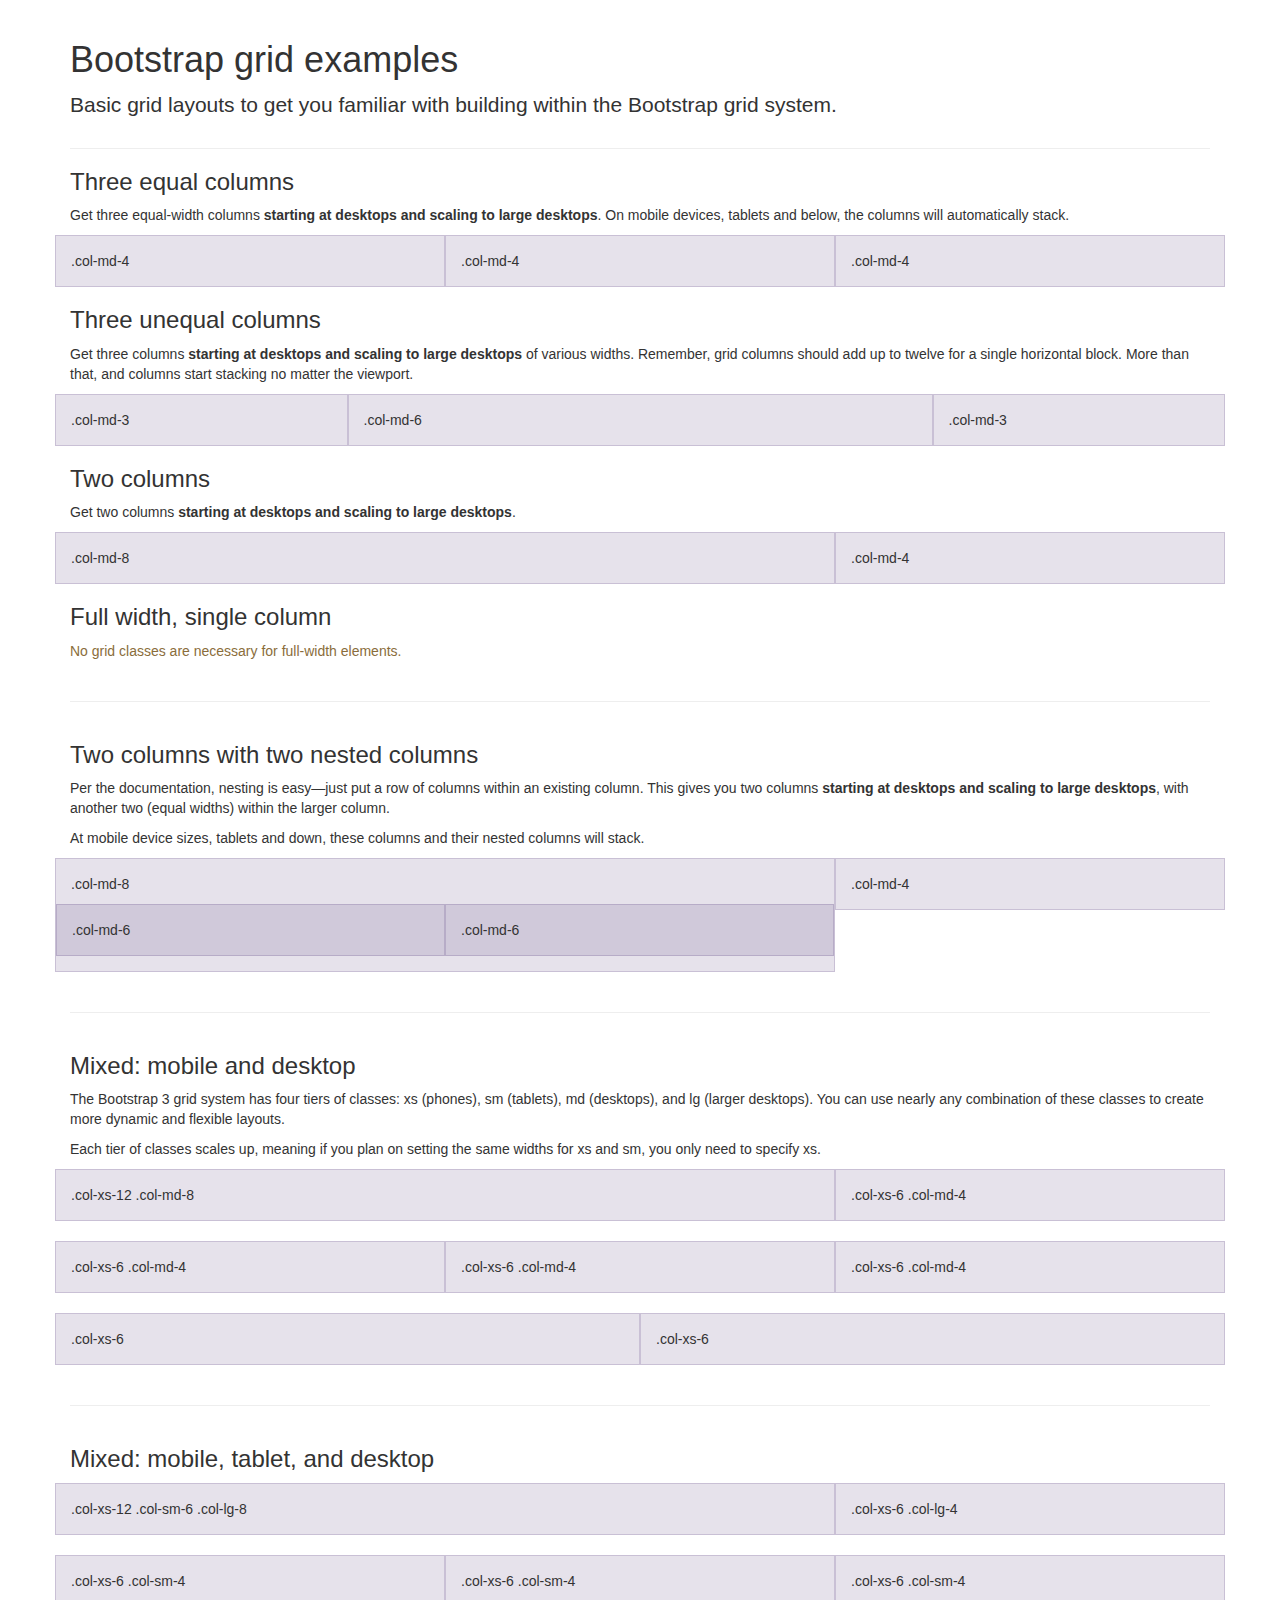
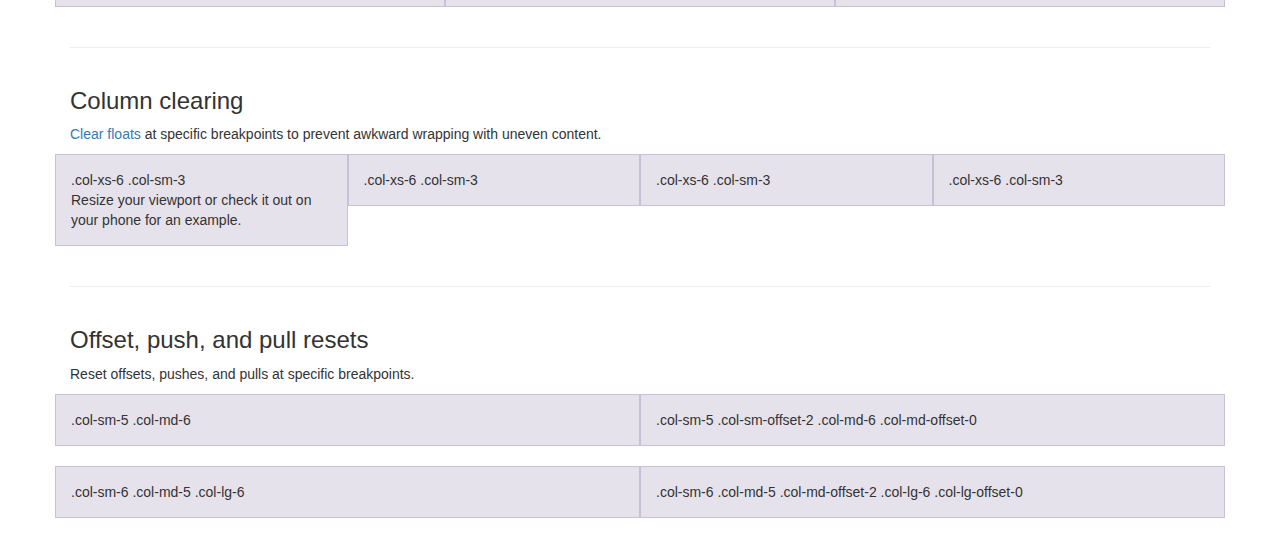
<file: bootstrap-3.3.7/docs/examples/grid/index.html>
<!DOCTYPE html>
<html lang="en">
  <head>
    <meta charset="utf-8">
    <meta http-equiv="X-UA-Compatible" content="IE=edge">
    <meta name="viewport" content="width=device-width, initial-scale=1">
    <!-- The above 3 meta tags *must* come first in the head; any other head content must come *after* these tags -->
    <meta name="description" content="">
    <meta name="author" content="">
    <link rel="icon" href="../../favicon.ico">

    <title>Grid Template for Bootstrap</title>

    <!-- Bootstrap core CSS -->
    <link href="../../dist/css/bootstrap.min.css" rel="stylesheet">

    <!-- IE10 viewport hack for Surface/desktop Windows 8 bug -->
    <link href="../../assets/css/ie10-viewport-bug-workaround.css" rel="stylesheet">

    <!-- Custom styles for this template -->
    <link href="grid.css" rel="stylesheet">

    <!-- Just for debugging purposes. Don't actually copy these 2 lines! -->
    <!--[if lt IE 9]><script src="../../assets/js/ie8-responsive-file-warning.js"></script><![endif]-->
    <script src="../../assets/js/ie-emulation-modes-warning.js"></script>

    <!-- HTML5 shim and Respond.js for IE8 support of HTML5 elements and media queries -->
    <!--[if lt IE 9]>
      <script src="https://oss.maxcdn.com/html5shiv/3.7.3/html5shiv.min.js"></script>
      <script src="https://oss.maxcdn.com/respond/1.4.2/respond.min.js"></script>
    <![endif]-->
  </head>

  <body>
    <div class="container">

      <div class="page-header">
        <h1>Bootstrap grid examples</h1>
        <p class="lead">Basic grid layouts to get you familiar with building within the Bootstrap grid system.</p>
      </div>

      <h3>Three equal columns</h3>
      <p>Get three equal-width columns <strong>starting at desktops and scaling to large desktops</strong>. On mobile devices, tablets and below, the columns will automatically stack.</p>
      <div class="row">
        <div class="col-md-4">.col-md-4</div>
        <div class="col-md-4">.col-md-4</div>
        <div class="col-md-4">.col-md-4</div>
      </div>

      <h3>Three unequal columns</h3>
      <p>Get three columns <strong>starting at desktops and scaling to large desktops</strong> of various widths. Remember, grid columns should add up to twelve for a single horizontal block. More than that, and columns start stacking no matter the viewport.</p>
      <div class="row">
        <div class="col-md-3">.col-md-3</div>
        <div class="col-md-6">.col-md-6</div>
        <div class="col-md-3">.col-md-3</div>
      </div>

      <h3>Two columns</h3>
      <p>Get two columns <strong>starting at desktops and scaling to large desktops</strong>.</p>
      <div class="row">
        <div class="col-md-8">.col-md-8</div>
        <div class="col-md-4">.col-md-4</div>
      </div>

      <h3>Full width, single column</h3>
      <p class="text-warning">No grid classes are necessary for full-width elements.</p>

      <hr>

      <h3>Two columns with two nested columns</h3>
      <p>Per the documentation, nesting is easy—just put a row of columns within an existing column. This gives you two columns <strong>starting at desktops and scaling to large desktops</strong>, with another two (equal widths) within the larger column.</p>
      <p>At mobile device sizes, tablets and down, these columns and their nested columns will stack.</p>
      <div class="row">
        <div class="col-md-8">
          .col-md-8
          <div class="row">
            <div class="col-md-6">.col-md-6</div>
            <div class="col-md-6">.col-md-6</div>
          </div>
        </div>
        <div class="col-md-4">.col-md-4</div>
      </div>

      <hr>

      <h3>Mixed: mobile and desktop</h3>
      <p>The Bootstrap 3 grid system has four tiers of classes: xs (phones), sm (tablets), md (desktops), and lg (larger desktops). You can use nearly any combination of these classes to create more dynamic and flexible layouts.</p>
      <p>Each tier of classes scales up, meaning if you plan on setting the same widths for xs and sm, you only need to specify xs.</p>
      <div class="row">
        <div class="col-xs-12 col-md-8">.col-xs-12 .col-md-8</div>
        <div class="col-xs-6 col-md-4">.col-xs-6 .col-md-4</div>
      </div>
      <div class="row">
        <div class="col-xs-6 col-md-4">.col-xs-6 .col-md-4</div>
        <div class="col-xs-6 col-md-4">.col-xs-6 .col-md-4</div>
        <div class="col-xs-6 col-md-4">.col-xs-6 .col-md-4</div>
      </div>
      <div class="row">
        <div class="col-xs-6">.col-xs-6</div>
        <div class="col-xs-6">.col-xs-6</div>
      </div>

      <hr>

      <h3>Mixed: mobile, tablet, and desktop</h3>
      <p></p>
      <div class="row">
        <div class="col-xs-12 col-sm-6 col-lg-8">.col-xs-12 .col-sm-6 .col-lg-8</div>
        <div class="col-xs-6 col-lg-4">.col-xs-6 .col-lg-4</div>
      </div>
      <div class="row">
        <div class="col-xs-6 col-sm-4">.col-xs-6 .col-sm-4</div>
        <div class="col-xs-6 col-sm-4">.col-xs-6 .col-sm-4</div>
        <div class="col-xs-6 col-sm-4">.col-xs-6 .col-sm-4</div>
      </div>

      <hr>

      <h3>Column clearing</h3>
      <p><a href="http://getbootstrap.com/css/#grid-responsive-resets">Clear floats</a> at specific breakpoints to prevent awkward wrapping with uneven content.</p>
      <div class="row">
        <div class="col-xs-6 col-sm-3">
          .col-xs-6 .col-sm-3
          <br>
          Resize your viewport or check it out on your phone for an example.
        </div>
        <div class="col-xs-6 col-sm-3">.col-xs-6 .col-sm-3</div>

        <!-- Add the extra clearfix for only the required viewport -->
        <div class="clearfix visible-xs"></div>

        <div class="col-xs-6 col-sm-3">.col-xs-6 .col-sm-3</div>
        <div class="col-xs-6 col-sm-3">.col-xs-6 .col-sm-3</div>
      </div>

      <hr>

      <h3>Offset, push, and pull resets</h3>
      <p>Reset offsets, pushes, and pulls at specific breakpoints.</p>
      <div class="row">
        <div class="col-sm-5 col-md-6">.col-sm-5 .col-md-6</div>
        <div class="col-sm-5 col-sm-offset-2 col-md-6 col-md-offset-0">.col-sm-5 .col-sm-offset-2 .col-md-6 .col-md-offset-0</div>
      </div>
      <div class="row">
        <div class="col-sm-6 col-md-5 col-lg-6">.col-sm-6 .col-md-5 .col-lg-6</div>
        <div class="col-sm-6 col-md-5 col-md-offset-2 col-lg-6 col-lg-offset-0">.col-sm-6 .col-md-5 .col-md-offset-2 .col-lg-6 .col-lg-offset-0</div>
      </div>


    </div> <!-- /container -->


    <!-- IE10 viewport hack for Surface/desktop Windows 8 bug -->
    <script src="../../assets/js/ie10-viewport-bug-workaround.js"></script>
  </body>
</html>
</file>
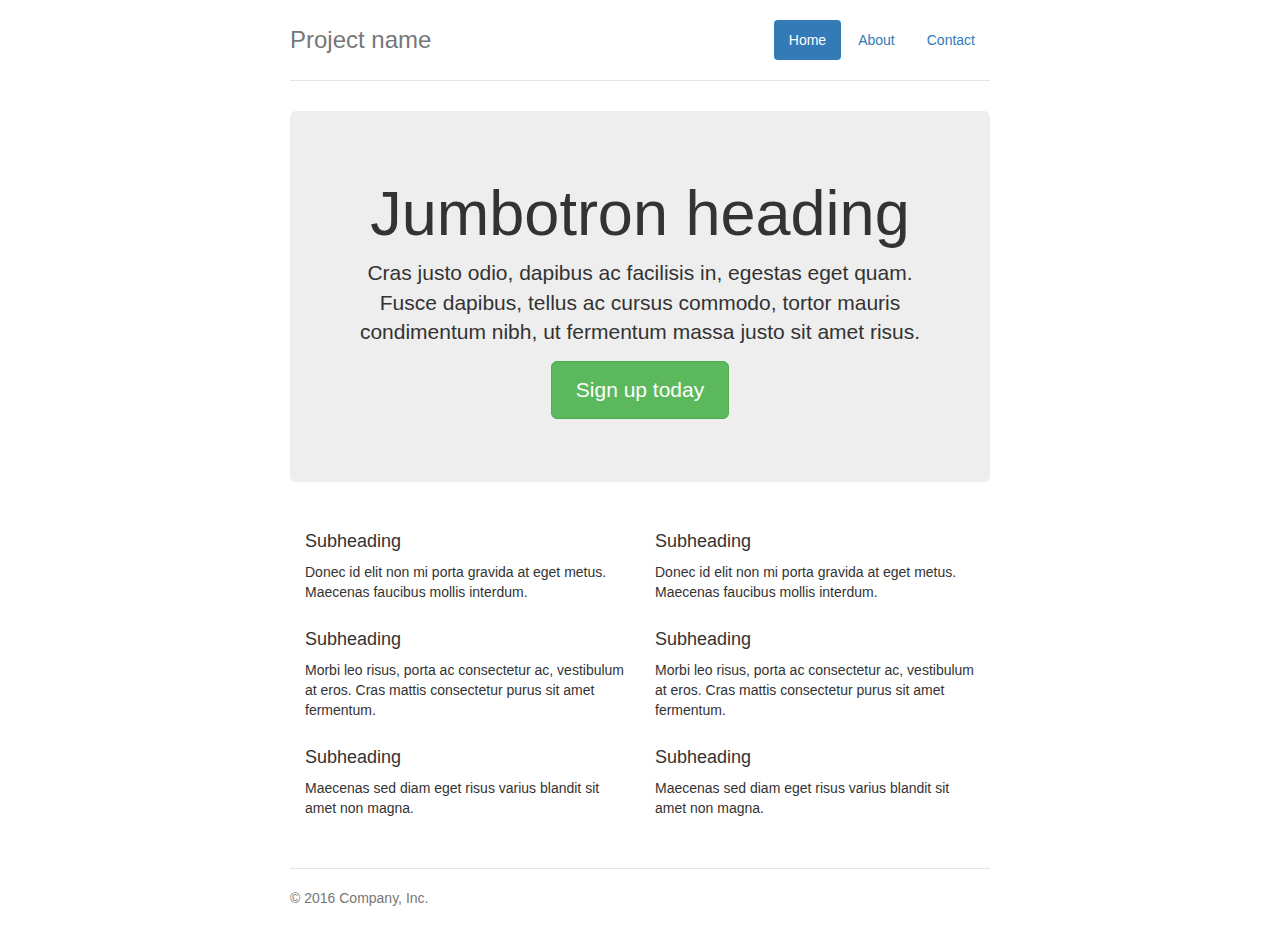
<file: bootstrap-3.3.7/docs/examples/jumbotron-narrow/index.html>
<!DOCTYPE html>
<html lang="en">
  <head>
    <meta charset="utf-8">
    <meta http-equiv="X-UA-Compatible" content="IE=edge">
    <meta name="viewport" content="width=device-width, initial-scale=1">
    <!-- The above 3 meta tags *must* come first in the head; any other head content must come *after* these tags -->
    <meta name="description" content="">
    <meta name="author" content="">
    <link rel="icon" href="../../favicon.ico">

    <title>Narrow Jumbotron Template for Bootstrap</title>

    <!-- Bootstrap core CSS -->
    <link href="../../dist/css/bootstrap.min.css" rel="stylesheet">

    <!-- IE10 viewport hack for Surface/desktop Windows 8 bug -->
    <link href="../../assets/css/ie10-viewport-bug-workaround.css" rel="stylesheet">

    <!-- Custom styles for this template -->
    <link href="jumbotron-narrow.css" rel="stylesheet">

    <!-- Just for debugging purposes. Don't actually copy these 2 lines! -->
    <!--[if lt IE 9]><script src="../../assets/js/ie8-responsive-file-warning.js"></script><![endif]-->
    <script src="../../assets/js/ie-emulation-modes-warning.js"></script>

    <!-- HTML5 shim and Respond.js for IE8 support of HTML5 elements and media queries -->
    <!--[if lt IE 9]>
      <script src="https://oss.maxcdn.com/html5shiv/3.7.3/html5shiv.min.js"></script>
      <script src="https://oss.maxcdn.com/respond/1.4.2/respond.min.js"></script>
    <![endif]-->
  </head>

  <body>

    <div class="container">
      <div class="header clearfix">
        <nav>
          <ul class="nav nav-pills pull-right">
            <li role="presentation" class="active"><a href="#">Home</a></li>
            <li role="presentation"><a href="#">About</a></li>
            <li role="presentation"><a href="#">Contact</a></li>
          </ul>
        </nav>
        <h3 class="text-muted">Project name</h3>
      </div>

      <div class="jumbotron">
        <h1>Jumbotron heading</h1>
        <p class="lead">Cras justo odio, dapibus ac facilisis in, egestas eget quam. Fusce dapibus, tellus ac cursus commodo, tortor mauris condimentum nibh, ut fermentum massa justo sit amet risus.</p>
        <p><a class="btn btn-lg btn-success" href="#" role="button">Sign up today</a></p>
      </div>

      <div class="row marketing">
        <div class="col-lg-6">
          <h4>Subheading</h4>
          <p>Donec id elit non mi porta gravida at eget metus. Maecenas faucibus mollis interdum.</p>

          <h4>Subheading</h4>
          <p>Morbi leo risus, porta ac consectetur ac, vestibulum at eros. Cras mattis consectetur purus sit amet fermentum.</p>

          <h4>Subheading</h4>
          <p>Maecenas sed diam eget risus varius blandit sit amet non magna.</p>
        </div>

        <div class="col-lg-6">
          <h4>Subheading</h4>
          <p>Donec id elit non mi porta gravida at eget metus. Maecenas faucibus mollis interdum.</p>

          <h4>Subheading</h4>
          <p>Morbi leo risus, porta ac consectetur ac, vestibulum at eros. Cras mattis consectetur purus sit amet fermentum.</p>

          <h4>Subheading</h4>
          <p>Maecenas sed diam eget risus varius blandit sit amet non magna.</p>
        </div>
      </div>

      <footer class="footer">
        <p>&copy; 2016 Company, Inc.</p>
      </footer>

    </div> <!-- /container -->


    <!-- IE10 viewport hack for Surface/desktop Windows 8 bug -->
    <script src="../../assets/js/ie10-viewport-bug-workaround.js"></script>
  </body>
</html>
</file>
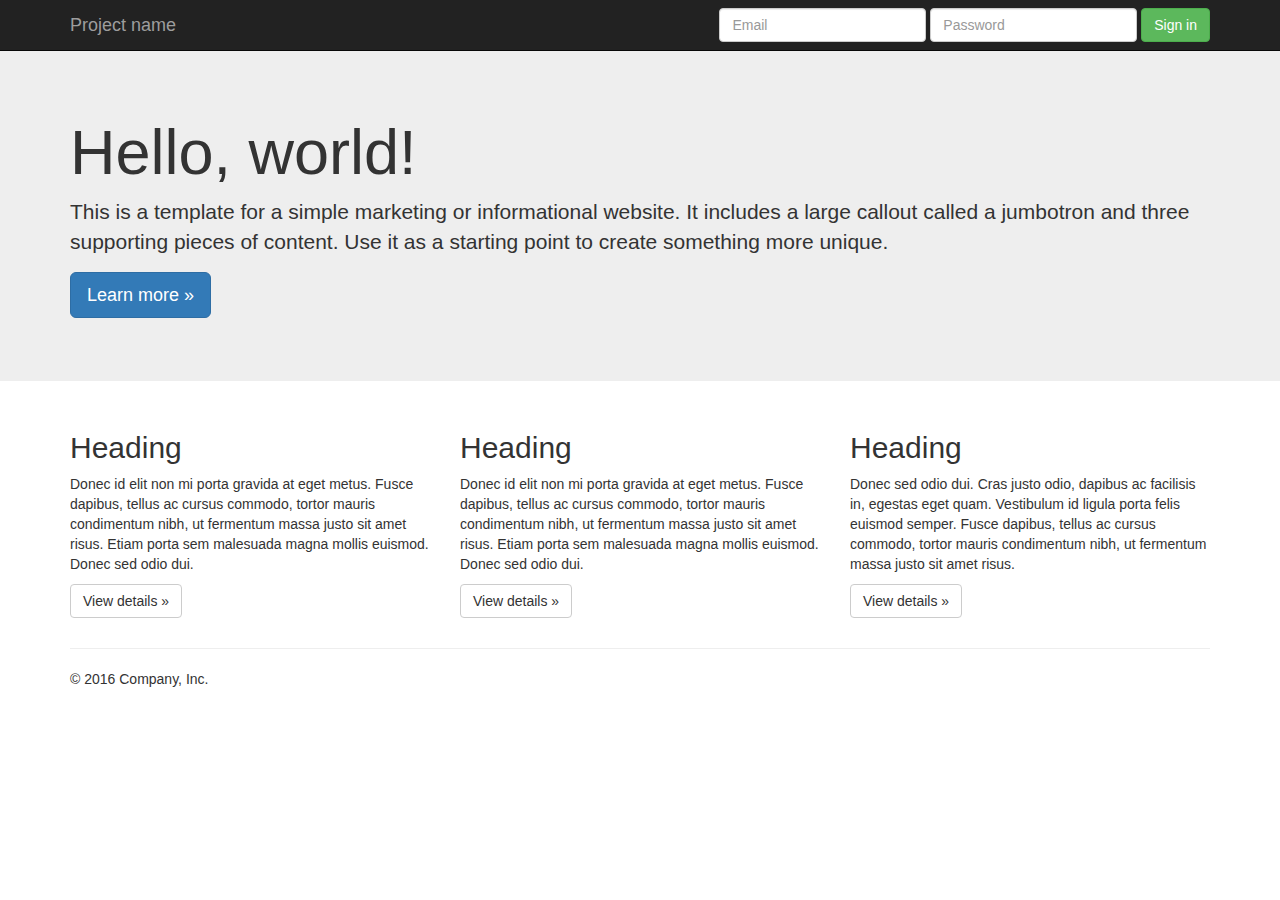
<file: bootstrap-3.3.7/docs/examples/jumbotron/index.html>
<!DOCTYPE html>
<html lang="en">
  <head>
    <meta charset="utf-8">
    <meta http-equiv="X-UA-Compatible" content="IE=edge">
    <meta name="viewport" content="width=device-width, initial-scale=1">
    <!-- The above 3 meta tags *must* come first in the head; any other head content must come *after* these tags -->
    <meta name="description" content="">
    <meta name="author" content="">
    <link rel="icon" href="../../favicon.ico">

    <title>Jumbotron Template for Bootstrap</title>

    <!-- Bootstrap core CSS -->
    <link href="../../dist/css/bootstrap.min.css" rel="stylesheet">

    <!-- IE10 viewport hack for Surface/desktop Windows 8 bug -->
    <link href="../../assets/css/ie10-viewport-bug-workaround.css" rel="stylesheet">

    <!-- Custom styles for this template -->
    <link href="jumbotron.css" rel="stylesheet">

    <!-- Just for debugging purposes. Don't actually copy these 2 lines! -->
    <!--[if lt IE 9]><script src="../../assets/js/ie8-responsive-file-warning.js"></script><![endif]-->
    <script src="../../assets/js/ie-emulation-modes-warning.js"></script>

    <!-- HTML5 shim and Respond.js for IE8 support of HTML5 elements and media queries -->
    <!--[if lt IE 9]>
      <script src="https://oss.maxcdn.com/html5shiv/3.7.3/html5shiv.min.js"></script>
      <script src="https://oss.maxcdn.com/respond/1.4.2/respond.min.js"></script>
    <![endif]-->
  </head>

  <body>

    <nav class="navbar navbar-inverse navbar-fixed-top">
      <div class="container">
        <div class="navbar-header">
          <button type="button" class="navbar-toggle collapsed" data-toggle="collapse" data-target="#navbar" aria-expanded="false" aria-controls="navbar">
            <span class="sr-only">Toggle navigation</span>
            <span class="icon-bar"></span>
            <span class="icon-bar"></span>
            <span class="icon-bar"></span>
          </button>
          <a class="navbar-brand" href="#">Project name</a>
        </div>
        <div id="navbar" class="navbar-collapse collapse">
          <form class="navbar-form navbar-right">
            <div class="form-group">
              <input type="text" placeholder="Email" class="form-control">
            </div>
            <div class="form-group">
              <input type="password" placeholder="Password" class="form-control">
            </div>
            <button type="submit" class="btn btn-success">Sign in</button>
          </form>
        </div><!--/.navbar-collapse -->
      </div>
    </nav>

    <!-- Main jumbotron for a primary marketing message or call to action -->
    <div class="jumbotron">
      <div class="container">
        <h1>Hello, world!</h1>
        <p>This is a template for a simple marketing or informational website. It includes a large callout called a jumbotron and three supporting pieces of content. Use it as a starting point to create something more unique.</p>
        <p><a class="btn btn-primary btn-lg" href="#" role="button">Learn more &raquo;</a></p>
      </div>
    </div>

    <div class="container">
      <!-- Example row of columns -->
      <div class="row">
        <div class="col-md-4">
          <h2>Heading</h2>
          <p>Donec id elit non mi porta gravida at eget metus. Fusce dapibus, tellus ac cursus commodo, tortor mauris condimentum nibh, ut fermentum massa justo sit amet risus. Etiam porta sem malesuada magna mollis euismod. Donec sed odio dui. </p>
          <p><a class="btn btn-default" href="#" role="button">View details &raquo;</a></p>
        </div>
        <div class="col-md-4">
          <h2>Heading</h2>
          <p>Donec id elit non mi porta gravida at eget metus. Fusce dapibus, tellus ac cursus commodo, tortor mauris condimentum nibh, ut fermentum massa justo sit amet risus. Etiam porta sem malesuada magna mollis euismod. Donec sed odio dui. </p>
          <p><a class="btn btn-default" href="#" role="button">View details &raquo;</a></p>
       </div>
        <div class="col-md-4">
          <h2>Heading</h2>
          <p>Donec sed odio dui. Cras justo odio, dapibus ac facilisis in, egestas eget quam. Vestibulum id ligula porta felis euismod semper. Fusce dapibus, tellus ac cursus commodo, tortor mauris condimentum nibh, ut fermentum massa justo sit amet risus.</p>
          <p><a class="btn btn-default" href="#" role="button">View details &raquo;</a></p>
        </div>
      </div>

      <hr>

      <footer>
        <p>&copy; 2016 Company, Inc.</p>
      </footer>
    </div> <!-- /container -->


    <!-- Bootstrap core JavaScript
    ================================================== -->
    <!-- Placed at the end of the document so the pages load faster -->
    <script src="https://ajax.googleapis.com/ajax/libs/jquery/1.12.4/jquery.min.js"></script>
    <script>window.jQuery || document.write('<script src="../../assets/js/vendor/jquery.min.js"><\/script>')</script>
    <script src="../../dist/js/bootstrap.min.js"></script>
    <!-- IE10 viewport hack for Surface/desktop Windows 8 bug -->
    <script src="../../assets/js/ie10-viewport-bug-workaround.js"></script>
  </body>
</html>
</file>
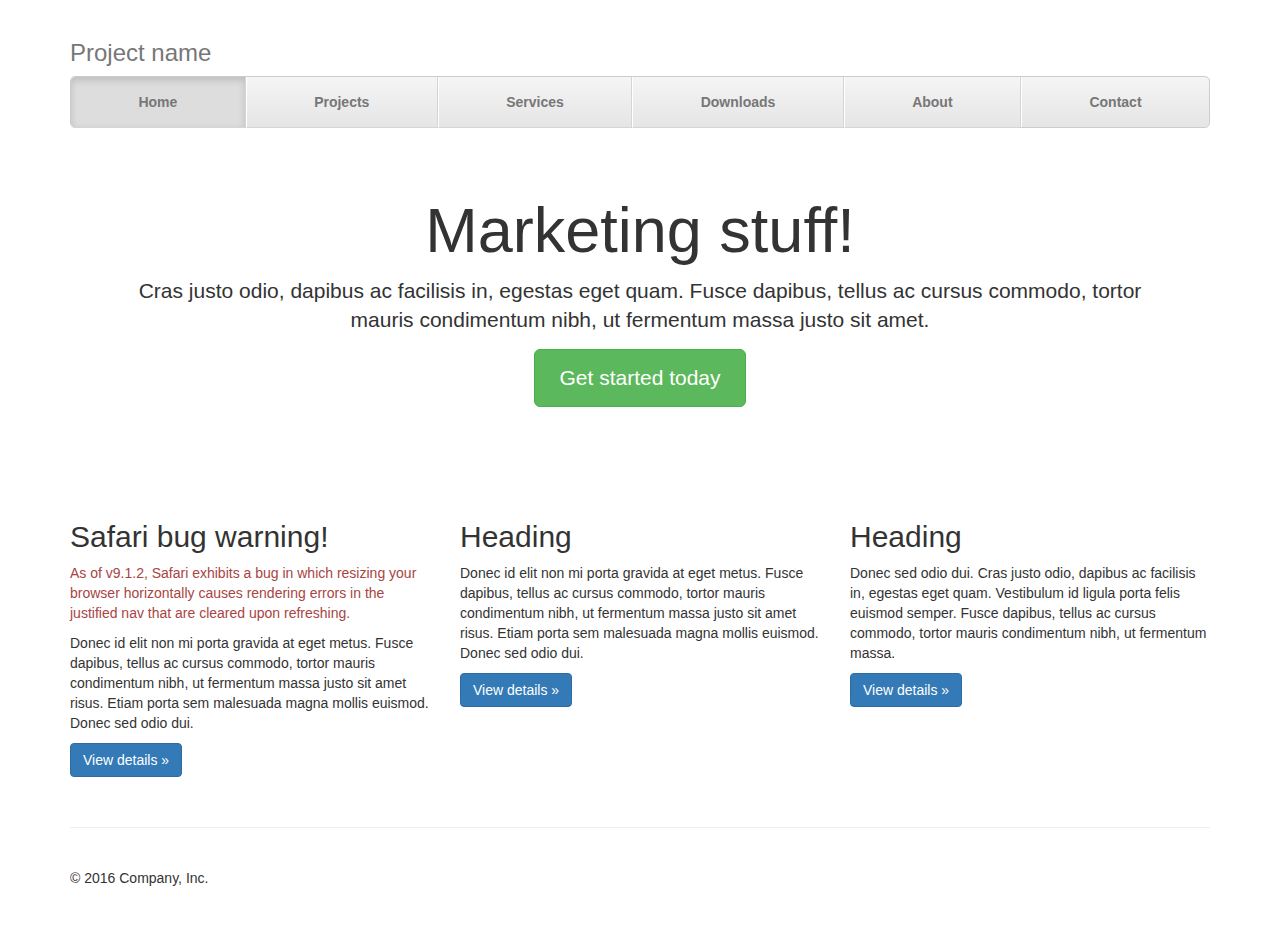
<file: bootstrap-3.3.7/docs/examples/justified-nav/index.html>
<!DOCTYPE html>
<html lang="en">
  <head>
    <meta charset="utf-8">
    <meta http-equiv="X-UA-Compatible" content="IE=edge">
    <meta name="viewport" content="width=device-width, initial-scale=1">
    <!-- The above 3 meta tags *must* come first in the head; any other head content must come *after* these tags -->
    <meta name="description" content="">
    <meta name="author" content="">
    <link rel="icon" href="../../favicon.ico">

    <title>Justified Nav Template for Bootstrap</title>

    <!-- Bootstrap core CSS -->
    <link href="../../dist/css/bootstrap.min.css" rel="stylesheet">

    <!-- IE10 viewport hack for Surface/desktop Windows 8 bug -->
    <link href="../../assets/css/ie10-viewport-bug-workaround.css" rel="stylesheet">

    <!-- Custom styles for this template -->
    <link href="justified-nav.css" rel="stylesheet">

    <!-- Just for debugging purposes. Don't actually copy these 2 lines! -->
    <!--[if lt IE 9]><script src="../../assets/js/ie8-responsive-file-warning.js"></script><![endif]-->
    <script src="../../assets/js/ie-emulation-modes-warning.js"></script>

    <!-- HTML5 shim and Respond.js for IE8 support of HTML5 elements and media queries -->
    <!--[if lt IE 9]>
      <script src="https://oss.maxcdn.com/html5shiv/3.7.3/html5shiv.min.js"></script>
      <script src="https://oss.maxcdn.com/respond/1.4.2/respond.min.js"></script>
    <![endif]-->
  </head>

  <body>

    <div class="container">

      <!-- The justified navigation menu is meant for single line per list item.
           Multiple lines will require custom code not provided by Bootstrap. -->
      <div class="masthead">
        <h3 class="text-muted">Project name</h3>
        <nav>
          <ul class="nav nav-justified">
            <li class="active"><a href="#">Home</a></li>
            <li><a href="#">Projects</a></li>
            <li><a href="#">Services</a></li>
            <li><a href="#">Downloads</a></li>
            <li><a href="#">About</a></li>
            <li><a href="#">Contact</a></li>
          </ul>
        </nav>
      </div>

      <!-- Jumbotron -->
      <div class="jumbotron">
        <h1>Marketing stuff!</h1>
        <p class="lead">Cras justo odio, dapibus ac facilisis in, egestas eget quam. Fusce dapibus, tellus ac cursus commodo, tortor mauris condimentum nibh, ut fermentum massa justo sit amet.</p>
        <p><a class="btn btn-lg btn-success" href="#" role="button">Get started today</a></p>
      </div>

      <!-- Example row of columns -->
      <div class="row">
        <div class="col-lg-4">
          <h2>Safari bug warning!</h2>
          <p class="text-danger">As of v9.1.2, Safari exhibits a bug in which resizing your browser horizontally causes rendering errors in the justified nav that are cleared upon refreshing.</p>
          <p>Donec id elit non mi porta gravida at eget metus. Fusce dapibus, tellus ac cursus commodo, tortor mauris condimentum nibh, ut fermentum massa justo sit amet risus. Etiam porta sem malesuada magna mollis euismod. Donec sed odio dui. </p>
          <p><a class="btn btn-primary" href="#" role="button">View details &raquo;</a></p>
        </div>
        <div class="col-lg-4">
          <h2>Heading</h2>
          <p>Donec id elit non mi porta gravida at eget metus. Fusce dapibus, tellus ac cursus commodo, tortor mauris condimentum nibh, ut fermentum massa justo sit amet risus. Etiam porta sem malesuada magna mollis euismod. Donec sed odio dui. </p>
          <p><a class="btn btn-primary" href="#" role="button">View details &raquo;</a></p>
       </div>
        <div class="col-lg-4">
          <h2>Heading</h2>
          <p>Donec sed odio dui. Cras justo odio, dapibus ac facilisis in, egestas eget quam. Vestibulum id ligula porta felis euismod semper. Fusce dapibus, tellus ac cursus commodo, tortor mauris condimentum nibh, ut fermentum massa.</p>
          <p><a class="btn btn-primary" href="#" role="button">View details &raquo;</a></p>
        </div>
      </div>

      <!-- Site footer -->
      <footer class="footer">
        <p>&copy; 2016 Company, Inc.</p>
      </footer>

    </div> <!-- /container -->


    <!-- IE10 viewport hack for Surface/desktop Windows 8 bug -->
    <script src="../../assets/js/ie10-viewport-bug-workaround.js"></script>
  </body>
</html>
</file>
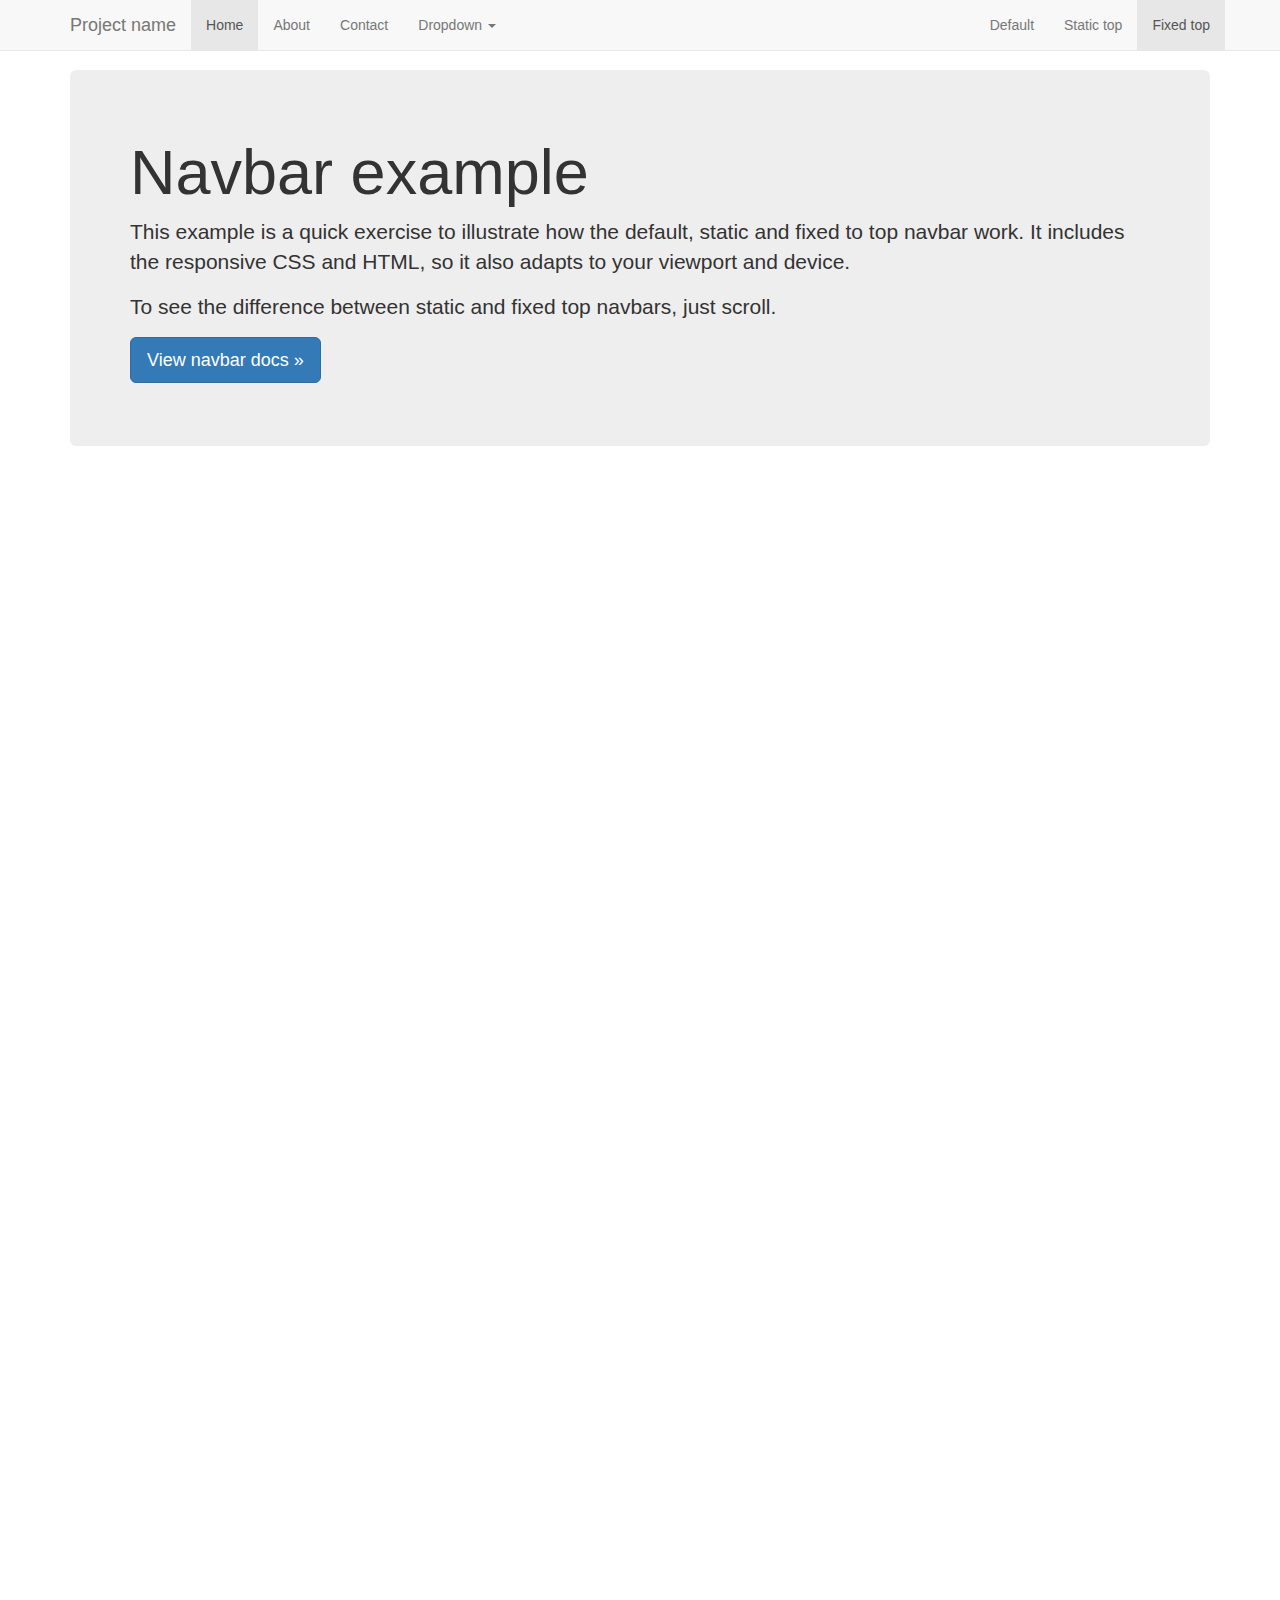
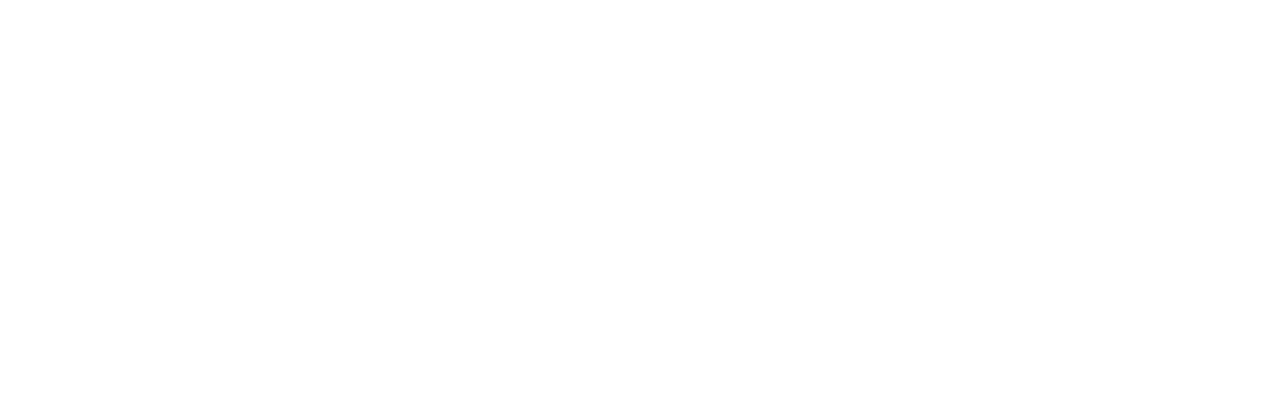
<file: bootstrap-3.3.7/docs/examples/navbar-fixed-top/index.html>
<!DOCTYPE html>
<html lang="en">
  <head>
    <meta charset="utf-8">
    <meta http-equiv="X-UA-Compatible" content="IE=edge">
    <meta name="viewport" content="width=device-width, initial-scale=1">
    <!-- The above 3 meta tags *must* come first in the head; any other head content must come *after* these tags -->
    <meta name="description" content="">
    <meta name="author" content="">
    <link rel="icon" href="../../favicon.ico">

    <title>Fixed Top Navbar Example for Bootstrap</title>

    <!-- Bootstrap core CSS -->
    <link href="../../dist/css/bootstrap.min.css" rel="stylesheet">

    <!-- IE10 viewport hack for Surface/desktop Windows 8 bug -->
    <link href="../../assets/css/ie10-viewport-bug-workaround.css" rel="stylesheet">

    <!-- Custom styles for this template -->
    <link href="navbar-fixed-top.css" rel="stylesheet">

    <!-- Just for debugging purposes. Don't actually copy these 2 lines! -->
    <!--[if lt IE 9]><script src="../../assets/js/ie8-responsive-file-warning.js"></script><![endif]-->
    <script src="../../assets/js/ie-emulation-modes-warning.js"></script>

    <!-- HTML5 shim and Respond.js for IE8 support of HTML5 elements and media queries -->
    <!--[if lt IE 9]>
      <script src="https://oss.maxcdn.com/html5shiv/3.7.3/html5shiv.min.js"></script>
      <script src="https://oss.maxcdn.com/respond/1.4.2/respond.min.js"></script>
    <![endif]-->
  </head>

  <body>

    <!-- Fixed navbar -->
    <nav class="navbar navbar-default navbar-fixed-top">
      <div class="container">
        <div class="navbar-header">
          <button type="button" class="navbar-toggle collapsed" data-toggle="collapse" data-target="#navbar" aria-expanded="false" aria-controls="navbar">
            <span class="sr-only">Toggle navigation</span>
            <span class="icon-bar"></span>
            <span class="icon-bar"></span>
            <span class="icon-bar"></span>
          </button>
          <a class="navbar-brand" href="#">Project name</a>
        </div>
        <div id="navbar" class="navbar-collapse collapse">
          <ul class="nav navbar-nav">
            <li class="active"><a href="#">Home</a></li>
            <li><a href="#about">About</a></li>
            <li><a href="#contact">Contact</a></li>
            <li class="dropdown">
              <a href="#" class="dropdown-toggle" data-toggle="dropdown" role="button" aria-haspopup="true" aria-expanded="false">Dropdown <span class="caret"></span></a>
              <ul class="dropdown-menu">
                <li><a href="#">Action</a></li>
                <li><a href="#">Another action</a></li>
                <li><a href="#">Something else here</a></li>
                <li role="separator" class="divider"></li>
                <li class="dropdown-header">Nav header</li>
                <li><a href="#">Separated link</a></li>
                <li><a href="#">One more separated link</a></li>
              </ul>
            </li>
          </ul>
          <ul class="nav navbar-nav navbar-right">
            <li><a href="../navbar/">Default</a></li>
            <li><a href="../navbar-static-top/">Static top</a></li>
            <li class="active"><a href="./">Fixed top <span class="sr-only">(current)</span></a></li>
          </ul>
        </div><!--/.nav-collapse -->
      </div>
    </nav>

    <div class="container">

      <!-- Main component for a primary marketing message or call to action -->
      <div class="jumbotron">
        <h1>Navbar example</h1>
        <p>This example is a quick exercise to illustrate how the default, static and fixed to top navbar work. It includes the responsive CSS and HTML, so it also adapts to your viewport and device.</p>
        <p>To see the difference between static and fixed top navbars, just scroll.</p>
        <p>
          <a class="btn btn-lg btn-primary" href="../../components/#navbar" role="button">View navbar docs &raquo;</a>
        </p>
      </div>

    </div> <!-- /container -->


    <!-- Bootstrap core JavaScript
    ================================================== -->
    <!-- Placed at the end of the document so the pages load faster -->
    <script src="https://ajax.googleapis.com/ajax/libs/jquery/1.12.4/jquery.min.js"></script>
    <script>window.jQuery || document.write('<script src="../../assets/js/vendor/jquery.min.js"><\/script>')</script>
    <script src="../../dist/js/bootstrap.min.js"></script>
    <!-- IE10 viewport hack for Surface/desktop Windows 8 bug -->
    <script src="../../assets/js/ie10-viewport-bug-workaround.js"></script>
  </body>
</html>
</file>
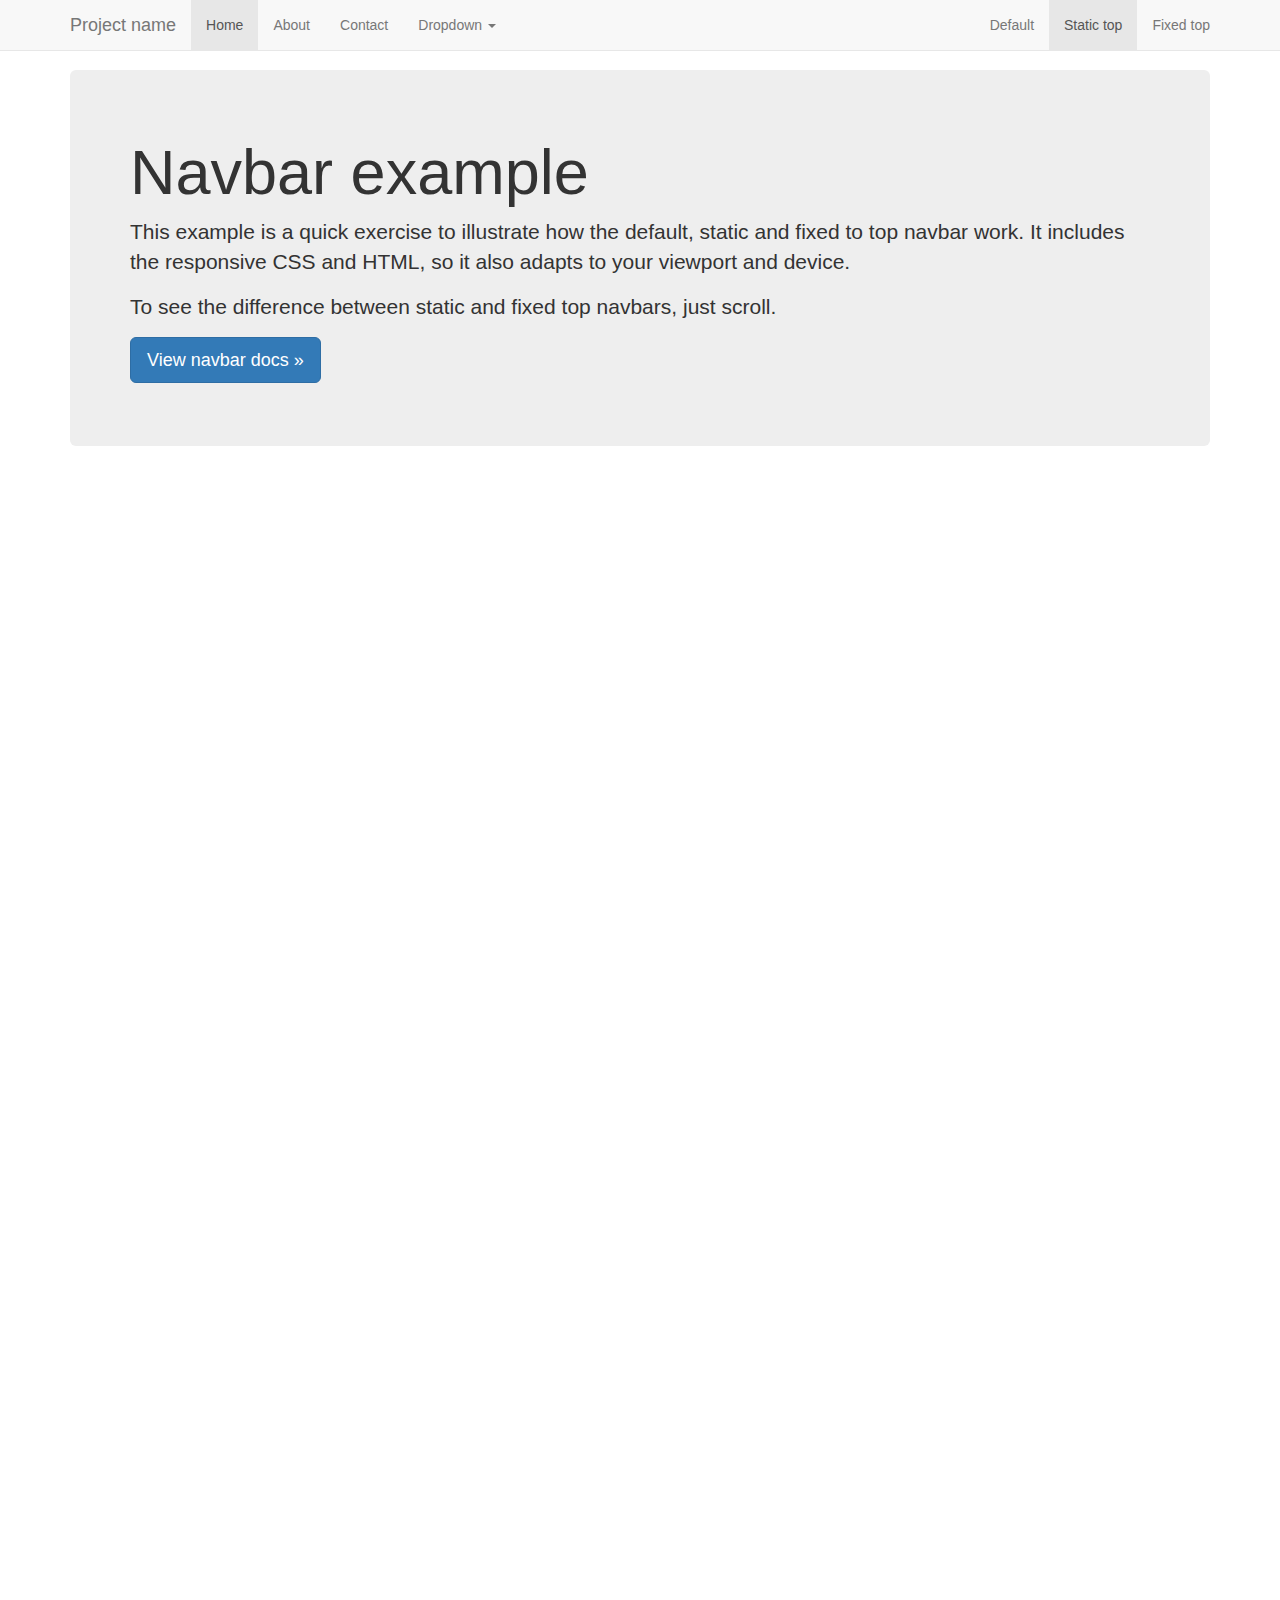
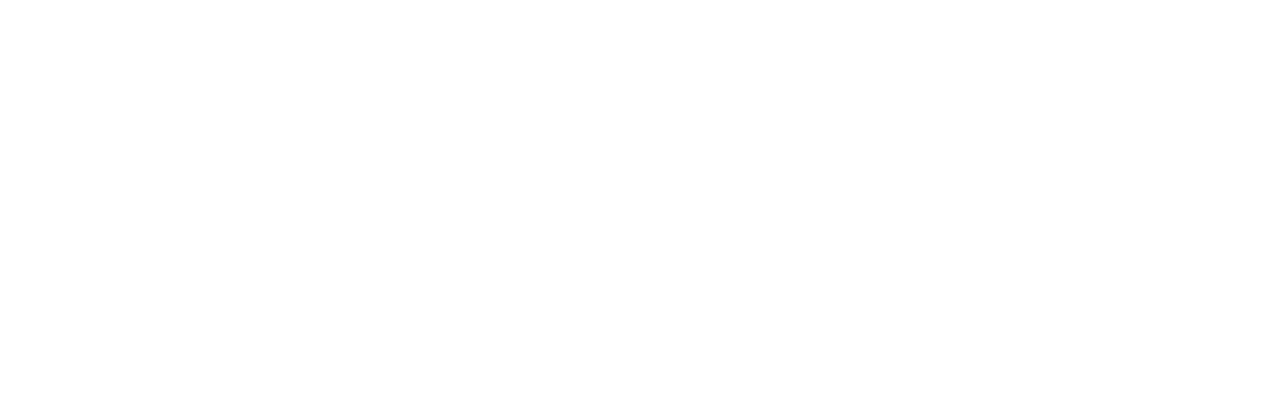
<file: bootstrap-3.3.7/docs/examples/navbar-static-top/index.html>
<!DOCTYPE html>
<html lang="en">
  <head>
    <meta charset="utf-8">
    <meta http-equiv="X-UA-Compatible" content="IE=edge">
    <meta name="viewport" content="width=device-width, initial-scale=1">
    <!-- The above 3 meta tags *must* come first in the head; any other head content must come *after* these tags -->
    <meta name="description" content="">
    <meta name="author" content="">
    <link rel="icon" href="../../favicon.ico">

    <title>Static Top Navbar Example for Bootstrap</title>

    <!-- Bootstrap core CSS -->
    <link href="../../dist/css/bootstrap.min.css" rel="stylesheet">

    <!-- IE10 viewport hack for Surface/desktop Windows 8 bug -->
    <link href="../../assets/css/ie10-viewport-bug-workaround.css" rel="stylesheet">

    <!-- Custom styles for this template -->
    <link href="navbar-static-top.css" rel="stylesheet">

    <!-- Just for debugging purposes. Don't actually copy these 2 lines! -->
    <!--[if lt IE 9]><script src="../../assets/js/ie8-responsive-file-warning.js"></script><![endif]-->
    <script src="../../assets/js/ie-emulation-modes-warning.js"></script>

    <!-- HTML5 shim and Respond.js for IE8 support of HTML5 elements and media queries -->
    <!--[if lt IE 9]>
      <script src="https://oss.maxcdn.com/html5shiv/3.7.3/html5shiv.min.js"></script>
      <script src="https://oss.maxcdn.com/respond/1.4.2/respond.min.js"></script>
    <![endif]-->
  </head>

  <body>

    <!-- Static navbar -->
    <nav class="navbar navbar-default navbar-static-top">
      <div class="container">
        <div class="navbar-header">
          <button type="button" class="navbar-toggle collapsed" data-toggle="collapse" data-target="#navbar" aria-expanded="false" aria-controls="navbar">
            <span class="sr-only">Toggle navigation</span>
            <span class="icon-bar"></span>
            <span class="icon-bar"></span>
            <span class="icon-bar"></span>
          </button>
          <a class="navbar-brand" href="#">Project name</a>
        </div>
        <div id="navbar" class="navbar-collapse collapse">
          <ul class="nav navbar-nav">
            <li class="active"><a href="#">Home</a></li>
            <li><a href="#about">About</a></li>
            <li><a href="#contact">Contact</a></li>
            <li class="dropdown">
              <a href="#" class="dropdown-toggle" data-toggle="dropdown" role="button" aria-haspopup="true" aria-expanded="false">Dropdown <span class="caret"></span></a>
              <ul class="dropdown-menu">
                <li><a href="#">Action</a></li>
                <li><a href="#">Another action</a></li>
                <li><a href="#">Something else here</a></li>
                <li role="separator" class="divider"></li>
                <li class="dropdown-header">Nav header</li>
                <li><a href="#">Separated link</a></li>
                <li><a href="#">One more separated link</a></li>
              </ul>
            </li>
          </ul>
          <ul class="nav navbar-nav navbar-right">
            <li><a href="../navbar/">Default</a></li>
            <li class="active"><a href="./">Static top <span class="sr-only">(current)</span></a></li>
            <li><a href="../navbar-fixed-top/">Fixed top</a></li>
          </ul>
        </div><!--/.nav-collapse -->
      </div>
    </nav>


    <div class="container">

      <!-- Main component for a primary marketing message or call to action -->
      <div class="jumbotron">
        <h1>Navbar example</h1>
        <p>This example is a quick exercise to illustrate how the default, static and fixed to top navbar work. It includes the responsive CSS and HTML, so it also adapts to your viewport and device.</p>
        <p>To see the difference between static and fixed top navbars, just scroll.</p>
        <p>
          <a class="btn btn-lg btn-primary" href="../../components/#navbar" role="button">View navbar docs &raquo;</a>
        </p>
      </div>

    </div> <!-- /container -->


    <!-- Bootstrap core JavaScript
    ================================================== -->
    <!-- Placed at the end of the document so the pages load faster -->
    <script src="https://ajax.googleapis.com/ajax/libs/jquery/1.12.4/jquery.min.js"></script>
    <script>window.jQuery || document.write('<script src="../../assets/js/vendor/jquery.min.js"><\/script>')</script>
    <script src="../../dist/js/bootstrap.min.js"></script>
    <!-- IE10 viewport hack for Surface/desktop Windows 8 bug -->
    <script src="../../assets/js/ie10-viewport-bug-workaround.js"></script>
  </body>
</html>
</file>
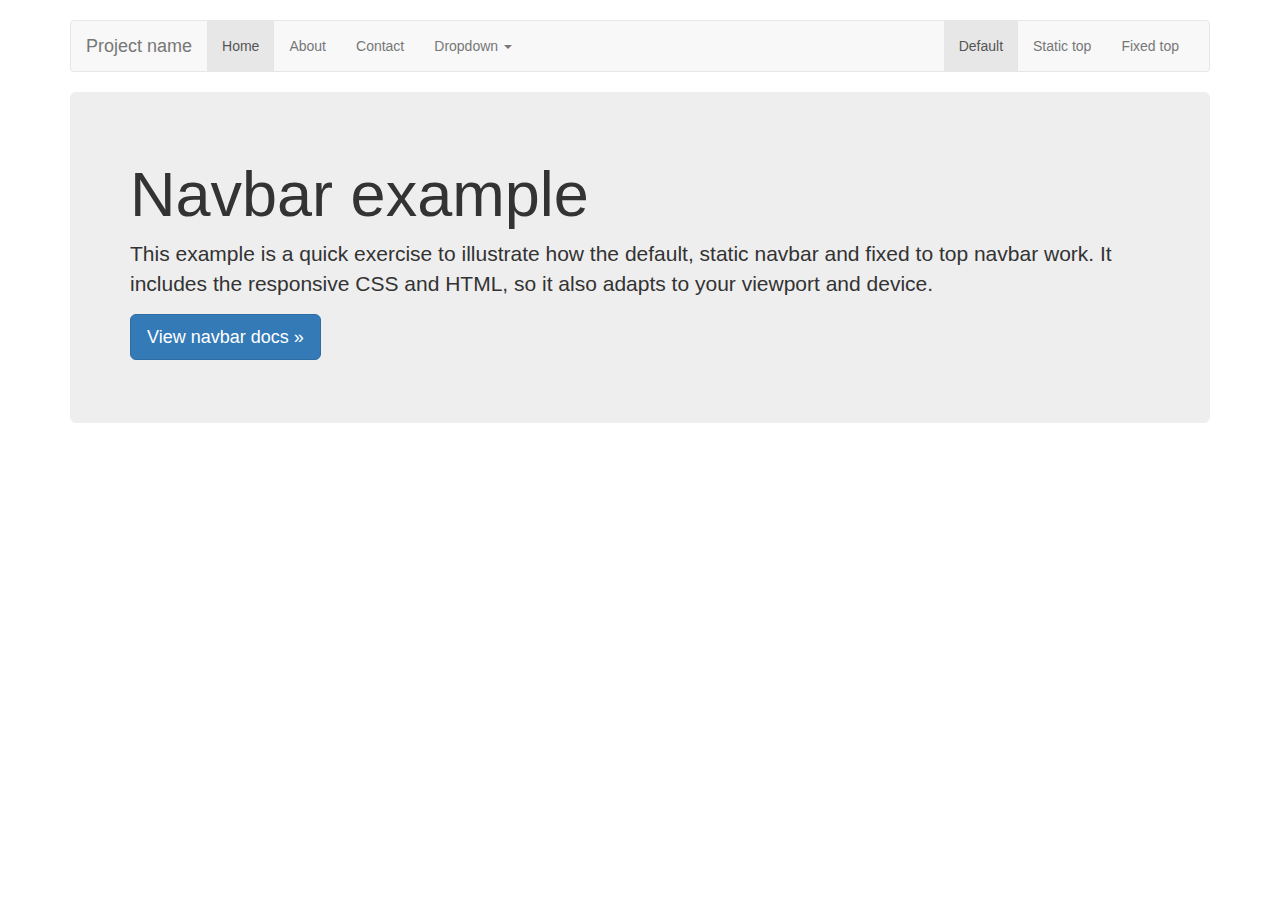
<file: bootstrap-3.3.7/docs/examples/navbar/index.html>
<!DOCTYPE html>
<html lang="en">
  <head>
    <meta charset="utf-8">
    <meta http-equiv="X-UA-Compatible" content="IE=edge">
    <meta name="viewport" content="width=device-width, initial-scale=1">
    <!-- The above 3 meta tags *must* come first in the head; any other head content must come *after* these tags -->
    <meta name="description" content="">
    <meta name="author" content="">
    <link rel="icon" href="../../favicon.ico">

    <title>Navbar Template for Bootstrap</title>

    <!-- Bootstrap core CSS -->
    <link href="../../dist/css/bootstrap.min.css" rel="stylesheet">

    <!-- IE10 viewport hack for Surface/desktop Windows 8 bug -->
    <link href="../../assets/css/ie10-viewport-bug-workaround.css" rel="stylesheet">

    <!-- Custom styles for this template -->
    <link href="navbar.css" rel="stylesheet">

    <!-- Just for debugging purposes. Don't actually copy these 2 lines! -->
    <!--[if lt IE 9]><script src="../../assets/js/ie8-responsive-file-warning.js"></script><![endif]-->
    <script src="../../assets/js/ie-emulation-modes-warning.js"></script>

    <!-- HTML5 shim and Respond.js for IE8 support of HTML5 elements and media queries -->
    <!--[if lt IE 9]>
      <script src="https://oss.maxcdn.com/html5shiv/3.7.3/html5shiv.min.js"></script>
      <script src="https://oss.maxcdn.com/respond/1.4.2/respond.min.js"></script>
    <![endif]-->
  </head>

  <body>

    <div class="container">

      <!-- Static navbar -->
      <nav class="navbar navbar-default">
        <div class="container-fluid">
          <div class="navbar-header">
            <button type="button" class="navbar-toggle collapsed" data-toggle="collapse" data-target="#navbar" aria-expanded="false" aria-controls="navbar">
              <span class="sr-only">Toggle navigation</span>
              <span class="icon-bar"></span>
              <span class="icon-bar"></span>
              <span class="icon-bar"></span>
            </button>
            <a class="navbar-brand" href="#">Project name</a>
          </div>
          <div id="navbar" class="navbar-collapse collapse">
            <ul class="nav navbar-nav">
              <li class="active"><a href="#">Home</a></li>
              <li><a href="#">About</a></li>
              <li><a href="#">Contact</a></li>
              <li class="dropdown">
                <a href="#" class="dropdown-toggle" data-toggle="dropdown" role="button" aria-haspopup="true" aria-expanded="false">Dropdown <span class="caret"></span></a>
                <ul class="dropdown-menu">
                  <li><a href="#">Action</a></li>
                  <li><a href="#">Another action</a></li>
                  <li><a href="#">Something else here</a></li>
                  <li role="separator" class="divider"></li>
                  <li class="dropdown-header">Nav header</li>
                  <li><a href="#">Separated link</a></li>
                  <li><a href="#">One more separated link</a></li>
                </ul>
              </li>
            </ul>
            <ul class="nav navbar-nav navbar-right">
              <li class="active"><a href="./">Default <span class="sr-only">(current)</span></a></li>
              <li><a href="../navbar-static-top/">Static top</a></li>
              <li><a href="../navbar-fixed-top/">Fixed top</a></li>
            </ul>
          </div><!--/.nav-collapse -->
        </div><!--/.container-fluid -->
      </nav>

      <!-- Main component for a primary marketing message or call to action -->
      <div class="jumbotron">
        <h1>Navbar example</h1>
        <p>This example is a quick exercise to illustrate how the default, static navbar and fixed to top navbar work. It includes the responsive CSS and HTML, so it also adapts to your viewport and device.</p>
        <p>
          <a class="btn btn-lg btn-primary" href="../../components/#navbar" role="button">View navbar docs &raquo;</a>
        </p>
      </div>

    </div> <!-- /container -->


    <!-- Bootstrap core JavaScript
    ================================================== -->
    <!-- Placed at the end of the document so the pages load faster -->
    <script src="https://ajax.googleapis.com/ajax/libs/jquery/1.12.4/jquery.min.js"></script>
    <script>window.jQuery || document.write('<script src="../../assets/js/vendor/jquery.min.js"><\/script>')</script>
    <script src="../../dist/js/bootstrap.min.js"></script>
    <!-- IE10 viewport hack for Surface/desktop Windows 8 bug -->
    <script src="../../assets/js/ie10-viewport-bug-workaround.js"></script>
  </body>
</html>
</file>
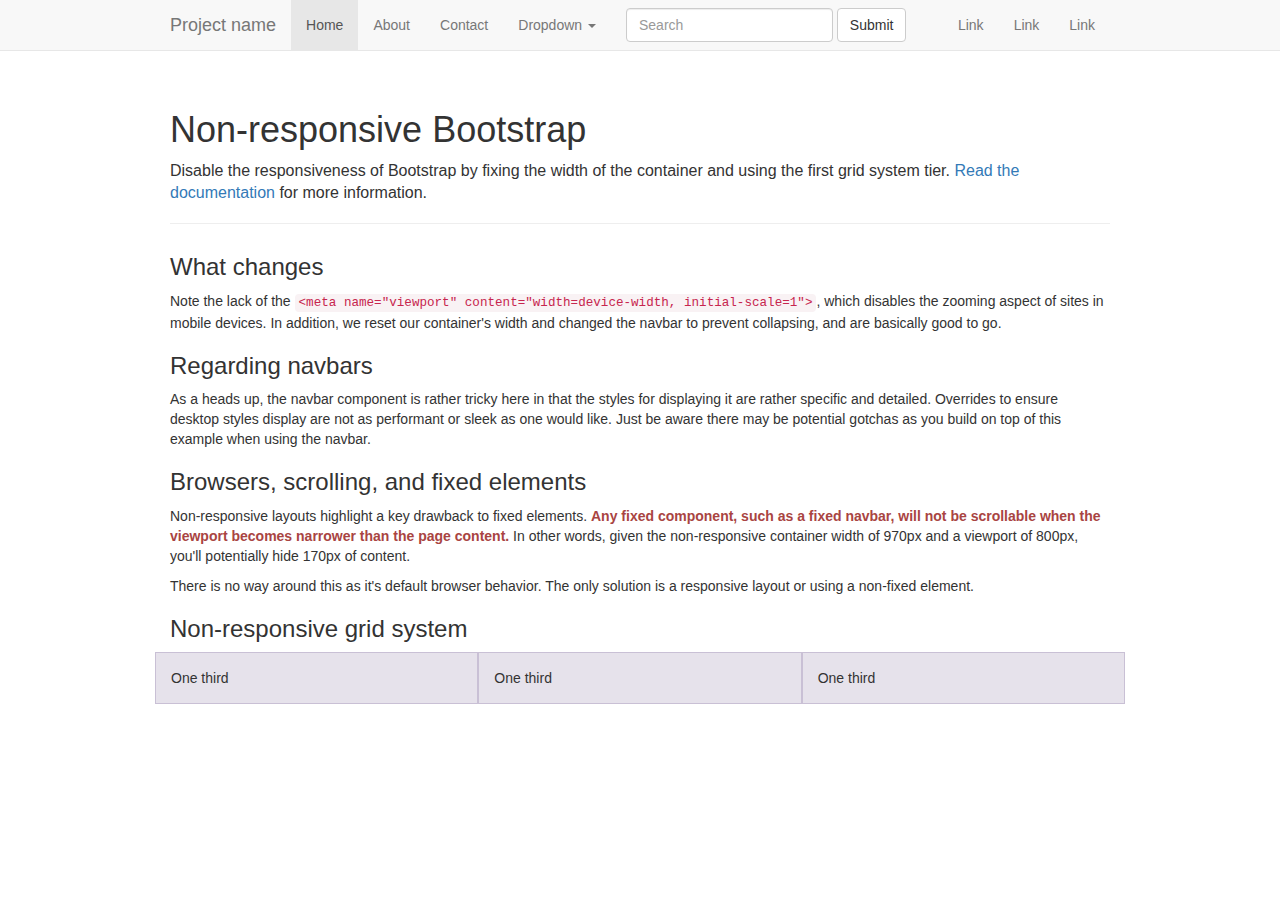
<file: bootstrap-3.3.7/docs/examples/non-responsive/index.html>
<!DOCTYPE html>
<html lang="en">
  <head>
    <meta charset="utf-8">
    <meta http-equiv="X-UA-Compatible" content="IE=edge">
    <!-- The above 2 meta tags *must* come first in the head; any other head content must come *after* these tags -->
    <meta name="description" content="">
    <meta name="author" content="">

    <!-- Note there is no responsive meta tag here -->

    <link rel="icon" href="../../favicon.ico">

    <title>Non-responsive Template for Bootstrap</title>

    <!-- Bootstrap core CSS -->
    <link href="../../dist/css/bootstrap.min.css" rel="stylesheet">

    <!-- IE10 viewport hack for Surface/desktop Windows 8 bug -->
    <link href="../../assets/css/ie10-viewport-bug-workaround.css" rel="stylesheet">

    <!-- Custom styles for this template -->
    <link href="non-responsive.css" rel="stylesheet">

    <!-- Just for debugging purposes. Don't actually copy these 2 lines! -->
    <!--[if lt IE 9]><script src="../../assets/js/ie8-responsive-file-warning.js"></script><![endif]-->
    <script src="../../assets/js/ie-emulation-modes-warning.js"></script>

    <!-- HTML5 shim and Respond.js for IE8 support of HTML5 elements and media queries -->
    <!--[if lt IE 9]>
      <script src="https://oss.maxcdn.com/html5shiv/3.7.3/html5shiv.min.js"></script>
      <script src="https://oss.maxcdn.com/respond/1.4.2/respond.min.js"></script>
    <![endif]-->
  </head>

  <body>

    <!-- Fixed navbar -->
    <nav class="navbar navbar-default navbar-fixed-top">
      <div class="container">
        <div class="navbar-header">
          <!-- The mobile navbar-toggle button can be safely removed since you do not need it in a non-responsive implementation -->
          <a class="navbar-brand" href="#">Project name</a>
        </div>
        <!-- Note that the .navbar-collapse and .collapse classes have been removed from the #navbar -->
        <div id="navbar">
          <ul class="nav navbar-nav">
            <li class="active"><a href="#">Home</a></li>
            <li><a href="#about">About</a></li>
            <li><a href="#contact">Contact</a></li>
            <li class="dropdown">
              <a href="#" class="dropdown-toggle" data-toggle="dropdown" role="button" aria-haspopup="true" aria-expanded="false">Dropdown <span class="caret"></span></a>
              <ul class="dropdown-menu">
                <li><a href="#">Action</a></li>
                <li><a href="#">Another action</a></li>
                <li><a href="#">Something else here</a></li>
                <li role="separator" class="divider"></li>
                <li class="dropdown-header">Nav header</li>
                <li><a href="#">Separated link</a></li>
                <li><a href="#">One more separated link</a></li>
              </ul>
            </li>
          </ul>
          <form class="navbar-form navbar-left">
            <div class="form-group">
              <input type="text" class="form-control" placeholder="Search">
            </div>
            <button type="submit" class="btn btn-default">Submit</button>
          </form>
          <ul class="nav navbar-nav navbar-right">
            <li><a href="#">Link</a></li>
            <li><a href="#">Link</a></li>
            <li><a href="#">Link</a></li>
          </ul>
        </div><!--/.nav-collapse -->
      </div>
    </nav>

    <div class="container">

      <div class="page-header">
        <h1>Non-responsive Bootstrap</h1>
        <p class="lead">Disable the responsiveness of Bootstrap by fixing the width of the container and using the first grid system tier. <a href="http://getbootstrap.com/getting-started/#disable-responsive">Read the documentation</a> for more information.</p>
      </div>

      <h3>What changes</h3>
      <p>Note the lack of the <code>&lt;meta name="viewport" content="width=device-width, initial-scale=1"&gt;</code>, which disables the zooming aspect of sites in mobile devices. In addition, we reset our container's width and changed the navbar to prevent collapsing, and are basically good to go.</p>

      <h3>Regarding navbars</h3>
      <p>As a heads up, the navbar component is rather tricky here in that the styles for displaying it are rather specific and detailed. Overrides to ensure desktop styles display are not as performant or sleek as one would like. Just be aware there may be potential gotchas as you build on top of this example when using the navbar.</p>

      <h3>Browsers, scrolling, and fixed elements</h3>
      <p>Non-responsive layouts highlight a key drawback to fixed elements. <strong class="text-danger">Any fixed component, such as a fixed navbar, will not be scrollable when the viewport becomes narrower than the page content.</strong> In other words, given the non-responsive container width of 970px and a viewport of 800px, you'll potentially hide 170px of content.</p>
      <p>There is no way around this as it's default browser behavior. The only solution is a responsive layout or using a non-fixed element.</p>

      <h3>Non-responsive grid system</h3>
      <div class="row">
        <div class="col-xs-4">One third</div>
        <div class="col-xs-4">One third</div>
        <div class="col-xs-4">One third</div>
      </div>

    </div> <!-- /container -->


    <!-- Bootstrap core JavaScript
    ================================================== -->
    <!-- Placed at the end of the document so the pages load faster -->
    <script src="https://ajax.googleapis.com/ajax/libs/jquery/1.12.4/jquery.min.js"></script>
    <script>window.jQuery || document.write('<script src="../../assets/js/vendor/jquery.min.js"><\/script>')</script>
    <script src="../../dist/js/bootstrap.min.js"></script>
    <!-- IE10 viewport hack for Surface/desktop Windows 8 bug -->
    <script src="../../assets/js/ie10-viewport-bug-workaround.js"></script>
  </body>
</html>
</file>
<file: css/custom.css>
body{
    font-family: 'Pacifico', cursive;
}

.container{
    width: 80%;
    margin: 0 auto;
}

#company-header{
    width: 100%;
    height: 100px;
    background-color: whitesmoke;
}

#company-logo{
    height: 10%;
    width: 10%;
}

#company-name{
    vertical-align: center;
    top: 20%;
}

.location-name{
    color: #342259 ;
    font-size: 24px;
    text-align: center;
    font-family: 'Pacifico', cursive;
}

.aligned-left{
    text-align: left;
}

.location-name:hover{
    color: #8d318d;
}

.location-description{
    font-family: 'Cuprum', sans-serif;
    color: #5e5b5e;
    font-size: 12px;
    font-weight: bold;
}

.category-separator{
    text-align: right;
    color: orangered;
    width: 100%;
}

.line {
    margin:0 0 1em;
    line-height:2em;
    padding:0;
    color:orangered;
    position:relative;
    overflow:hidden;
    text-align:right;
}
.line:before {
    content:" ";
    position:absolute;
    top:50%;
    margin-left:-999em;
    height:2px;
    width:998em;
    border-top:1px solid orangered;
}
.line:after {
    left:auto;
    width:999em;
    margin:0 0 0 1em;
}

.footer{
    background-color: #8d318d;
}

.footer span{
    color: white;
}

.footer span .fa{
    color: white;
}

#footer-contacts p{
    font-family: 'Cuprum', 'Sans serif';
    color: white;
    margin: 5px 15px;
}

#footer-social{
    vertical-align: middle;
    margin-top: 40px;
}

#footer-logo{
    height: 10%;
    width: 10%;
    background-color: #8d318d;
}

.footer .fa {
    color: #8d318d;
}

.bordered{
    background-color: white;
    margin-left: 2px;
    vertical-align: middle;
    height: 100%;
}

.grayscaled{
    filter: grayscale(100%) brightness(100%);
}

.img-location
{
    position: relative;
}

.img-location:after{
    content:'';
    width: 0;
    height: 0;
    position:absolute;
    border-left: 10px solid transparent;
    border-right: 10px solid transparent;
    border-bottom: 10px solid #000;
    left:50%;
    bottom:0;
    margin-left:-20px; /** for older browsers **/
}

#prices{
    text-align: center;
}

#prices span{
    color: gray;
    font-family: 'Pacifico', cursive;
    display: none;
}

#prices span:hover{
    display: block;
}

#prices span i{
    background-color: gray;
    color: black;
}

div .locationContainer{
    position: relative;
    background:#333;
}

div .locationContainer{
    content:''; /* Required to display content */
    position: absolute; /* Sets the position absolute to the top div */
    top: 0; 
    left: 50%;
    margin-left: -50px; /* Set margin equal to border px */
    width: 0;
    z-index:1;
    height: 0;
    border-top: solid 15px #fff; /* Creates the notch */
    border-left: solid 15px transparent; /* Creates triangle effect */
    border-right: solid 15px transparent; /* Creates triangle effect */
}

.thumbnail
{
    margin-bottom: 20px;
    padding: 0px;
    -webkit-border-radius: 0px;
    -moz-border-radius: 0px;
    border-radius: 0px;
}

.item.list-group-item
{
    float: none;
    width: 100%;
    background-color: #fff;
    margin-bottom: 10px;
}

/* .item.list-group-item:nth-of-type(odd):hover,.item.list-group-item:hover
{
    background: #428bca;
} */

.item.list-group-item .list-group-image
{
    margin-right: 10px;
    width: 10%;
}
.item.list-group-item .thumbnail
{
    margin-bottom: 0px;
}

.item.list-group-item .thumbnail:hover{
    cursor: pointer;
}

.item.list-group-item .caption
{
    padding: 9px 9px 0px 9px;
}

.item.list-group-item
{
    border: 0;
}

.item.list-group-item:before, .item.list-group-item:after
{
    display: table;
    content: " ";
}

.item.list-group-item img
{
    float: left;
}
.item.list-group-item:after
{
    clear: both;
}
.list-group-item-text
{
    margin: 0 0 11px;
}

.item.list-group-item:hover .location-name{
    cursor: pointer;
    color: #8d318d;
}

.btn{
    font-family: 'Cuprum', sans-serif;
}

.btn-toolbar{
    margin-left: -25px;
}

.btn-group{
    border: 0;
}

.btn-group button:hover{
    background-color: orangered;
    border: 0;
}

.arrow-up {
    width: 0; 
    height: 0; 
    border-left: 10px solid transparent;
    border-right: 10px solid transparent;
    border-bottom: 10px solid black;
    margin-left: 50%;
    /* margin-top: -5px; */
    /* z-index: -1; */
}
</file>
<file: bootstrap-3.3.7/docs/examples/blog/blog.css>
/*
 * Globals
 */

body {
  font-family: Georgia, "Times New Roman", Times, serif;
  color: #555;
}

h1, .h1,
h2, .h2,
h3, .h3,
h4, .h4,
h5, .h5,
h6, .h6 {
  margin-top: 0;
  font-family: "Helvetica Neue", Helvetica, Arial, sans-serif;
  font-weight: normal;
  color: #333;
}


/*
 * Override Bootstrap's default container.
 */

@media (min-width: 1200px) {
  .container {
    width: 970px;
  }
}


/*
 * Masthead for nav
 */

.blog-masthead {
  background-color: #428bca;
  -webkit-box-shadow: inset 0 -2px 5px rgba(0,0,0,.1);
          box-shadow: inset 0 -2px 5px rgba(0,0,0,.1);
}

/* Nav links */
.blog-nav-item {
  position: relative;
  display: inline-block;
  padding: 10px;
  font-weight: 500;
  color: #cdddeb;
}
.blog-nav-item:hover,
.blog-nav-item:focus {
  color: #fff;
  text-decoration: none;
}

/* Active state gets a caret at the bottom */
.blog-nav .active {
  color: #fff;
}
.blog-nav .active:after {
  position: absolute;
  bottom: 0;
  left: 50%;
  width: 0;
  height: 0;
  margin-left: -5px;
  vertical-align: middle;
  content: " ";
  border-right: 5px solid transparent;
  border-bottom: 5px solid;
  border-left: 5px solid transparent;
}


/*
 * Blog name and description
 */

.blog-header {
  padding-top: 20px;
  padding-bottom: 20px;
}
.blog-title {
  margin-top: 30px;
  margin-bottom: 0;
  font-size: 60px;
  font-weight: normal;
}
.blog-description {
  font-size: 20px;
  color: #999;
}


/*
 * Main column and sidebar layout
 */

.blog-main {
  font-size: 18px;
  line-height: 1.5;
}

/* Sidebar modules for boxing content */
.sidebar-module {
  padding: 15px;
  margin: 0 -15px 15px;
}
.sidebar-module-inset {
  padding: 15px;
  background-color: #f5f5f5;
  border-radius: 4px;
}
.sidebar-module-inset p:last-child,
.sidebar-module-inset ul:last-child,
.sidebar-module-inset ol:last-child {
  margin-bottom: 0;
}


/* Pagination */
.pager {
  margin-bottom: 60px;
  text-align: left;
}
.pager > li > a {
  width: 140px;
  padding: 10px 20px;
  text-align: center;
  border-radius: 30px;
}


/*
 * Blog posts
 */

.blog-post {
  margin-bottom: 60px;
}
.blog-post-title {
  margin-bottom: 5px;
  font-size: 40px;
}
.blog-post-meta {
  margin-bottom: 20px;
  color: #999;
}


/*
 * Footer
 */

.blog-footer {
  padding: 40px 0;
  color: #999;
  text-align: center;
  background-color: #f9f9f9;
  border-top: 1px solid #e5e5e5;
}
.blog-footer p:last-child {
  margin-bottom: 0;
}
</file>
<file: bootstrap-3.3.7/docs/examples/carousel/carousel.css>
/* GLOBAL STYLES
-------------------------------------------------- */
/* Padding below the footer and lighter body text */

body {
  padding-bottom: 40px;
  color: #5a5a5a;
}


/* CUSTOMIZE THE NAVBAR
-------------------------------------------------- */

/* Special class on .container surrounding .navbar, used for positioning it into place. */
.navbar-wrapper {
  position: absolute;
  top: 0;
  right: 0;
  left: 0;
  z-index: 20;
}

/* Flip around the padding for proper display in narrow viewports */
.navbar-wrapper > .container {
  padding-right: 0;
  padding-left: 0;
}
.navbar-wrapper .navbar {
  padding-right: 15px;
  padding-left: 15px;
}
.navbar-wrapper .navbar .container {
  width: auto;
}


/* CUSTOMIZE THE CAROUSEL
-------------------------------------------------- */

/* Carousel base class */
.carousel {
  height: 500px;
  margin-bottom: 60px;
}
/* Since positioning the image, we need to help out the caption */
.carousel-caption {
  z-index: 10;
}

/* Declare heights because of positioning of img element */
.carousel .item {
  height: 500px;
  background-color: #777;
}
.carousel-inner > .item > img {
  position: absolute;
  top: 0;
  left: 0;
  min-width: 100%;
  height: 500px;
}


/* MARKETING CONTENT
-------------------------------------------------- */

/* Center align the text within the three columns below the carousel */
.marketing .col-lg-4 {
  margin-bottom: 20px;
  text-align: center;
}
.marketing h2 {
  font-weight: normal;
}
.marketing .col-lg-4 p {
  margin-right: 10px;
  margin-left: 10px;
}


/* Featurettes
------------------------- */

.featurette-divider {
  margin: 80px 0; /* Space out the Bootstrap <hr> more */
}

/* Thin out the marketing headings */
.featurette-heading {
  font-weight: 300;
  line-height: 1;
  letter-spacing: -1px;
}


/* RESPONSIVE CSS
-------------------------------------------------- */

@media (min-width: 768px) {
  /* Navbar positioning foo */
  .navbar-wrapper {
    margin-top: 20px;
  }
  .navbar-wrapper .container {
    padding-right: 15px;
    padding-left: 15px;
  }
  .navbar-wrapper .navbar {
    padding-right: 0;
    padding-left: 0;
  }

  /* The navbar becomes detached from the top, so we round the corners */
  .navbar-wrapper .navbar {
    border-radius: 4px;
  }

  /* Bump up size of carousel content */
  .carousel-caption p {
    margin-bottom: 20px;
    font-size: 21px;
    line-height: 1.4;
  }

  .featurette-heading {
    font-size: 50px;
  }
}

@media (min-width: 992px) {
  .featurette-heading {
    margin-top: 120px;
  }
}
</file>
<file: bootstrap-3.3.7/docs/examples/cover/cover.css>
/*
 * Globals
 */

/* Links */
a,
a:focus,
a:hover {
  color: #fff;
}

/* Custom default button */
.btn-default,
.btn-default:hover,
.btn-default:focus {
  color: #333;
  text-shadow: none; /* Prevent inheritance from `body` */
  background-color: #fff;
  border: 1px solid #fff;
}


/*
 * Base structure
 */

html,
body {
  height: 100%;
  background-color: #333;
}
body {
  color: #fff;
  text-align: center;
  text-shadow: 0 1px 3px rgba(0,0,0,.5);
}

/* Extra markup and styles for table-esque vertical and horizontal centering */
.site-wrapper {
  display: table;
  width: 100%;
  height: 100%; /* For at least Firefox */
  min-height: 100%;
  -webkit-box-shadow: inset 0 0 100px rgba(0,0,0,.5);
          box-shadow: inset 0 0 100px rgba(0,0,0,.5);
}
.site-wrapper-inner {
  display: table-cell;
  vertical-align: top;
}
.cover-container {
  margin-right: auto;
  margin-left: auto;
}

/* Padding for spacing */
.inner {
  padding: 30px;
}


/*
 * Header
 */
.masthead-brand {
  margin-top: 10px;
  margin-bottom: 10px;
}

.masthead-nav > li {
  display: inline-block;
}
.masthead-nav > li + li {
  margin-left: 20px;
}
.masthead-nav > li > a {
  padding-right: 0;
  padding-left: 0;
  font-size: 16px;
  font-weight: bold;
  color: #fff; /* IE8 proofing */
  color: rgba(255,255,255,.75);
  border-bottom: 2px solid transparent;
}
.masthead-nav > li > a:hover,
.masthead-nav > li > a:focus {
  background-color: transparent;
  border-bottom-color: #a9a9a9;
  border-bottom-color: rgba(255,255,255,.25);
}
.masthead-nav > .active > a,
.masthead-nav > .active > a:hover,
.masthead-nav > .active > a:focus {
  color: #fff;
  border-bottom-color: #fff;
}

@media (min-width: 768px) {
  .masthead-brand {
    float: left;
  }
  .masthead-nav {
    float: right;
  }
}


/*
 * Cover
 */

.cover {
  padding: 0 20px;
}
.cover .btn-lg {
  padding: 10px 20px;
  font-weight: bold;
}


/*
 * Footer
 */

.mastfoot {
  color: #999; /* IE8 proofing */
  color: rgba(255,255,255,.5);
}


/*
 * Affix and center
 */

@media (min-width: 768px) {
  /* Pull out the header and footer */
  .masthead {
    position: fixed;
    top: 0;
  }
  .mastfoot {
    position: fixed;
    bottom: 0;
  }
  /* Start the vertical centering */
  .site-wrapper-inner {
    vertical-align: middle;
  }
  /* Handle the widths */
  .masthead,
  .mastfoot,
  .cover-container {
    width: 100%; /* Must be percentage or pixels for horizontal alignment */
  }
}

@media (min-width: 992px) {
  .masthead,
  .mastfoot,
  .cover-container {
    width: 700px;
  }
}
</file>
<file: bootstrap-3.3.7/docs/examples/dashboard/dashboard.css>
/*
 * Base structure
 */

/* Move down content because we have a fixed navbar that is 50px tall */
body {
  padding-top: 50px;
}


/*
 * Global add-ons
 */

.sub-header {
  padding-bottom: 10px;
  border-bottom: 1px solid #eee;
}

/*
 * Top navigation
 * Hide default border to remove 1px line.
 */
.navbar-fixed-top {
  border: 0;
}

/*
 * Sidebar
 */

/* Hide for mobile, show later */
.sidebar {
  display: none;
}
@media (min-width: 768px) {
  .sidebar {
    position: fixed;
    top: 51px;
    bottom: 0;
    left: 0;
    z-index: 1000;
    display: block;
    padding: 20px;
    overflow-x: hidden;
    overflow-y: auto; /* Scrollable contents if viewport is shorter than content. */
    background-color: #f5f5f5;
    border-right: 1px solid #eee;
  }
}

/* Sidebar navigation */
.nav-sidebar {
  margin-right: -21px; /* 20px padding + 1px border */
  margin-bottom: 20px;
  margin-left: -20px;
}
.nav-sidebar > li > a {
  padding-right: 20px;
  padding-left: 20px;
}
.nav-sidebar > .active > a,
.nav-sidebar > .active > a:hover,
.nav-sidebar > .active > a:focus {
  color: #fff;
  background-color: #428bca;
}


/*
 * Main content
 */

.main {
  padding: 20px;
}
@media (min-width: 768px) {
  .main {
    padding-right: 40px;
    padding-left: 40px;
  }
}
.main .page-header {
  margin-top: 0;
}


/*
 * Placeholder dashboard ideas
 */

.placeholders {
  margin-bottom: 30px;
  text-align: center;
}
.placeholders h4 {
  margin-bottom: 0;
}
.placeholder {
  margin-bottom: 20px;
}
.placeholder img {
  display: inline-block;
  border-radius: 50%;
}
</file>
<file: bootstrap-3.3.7/docs/examples/grid/grid.css>
h4 {
  margin-top: 25px;
}
.row {
  margin-bottom: 20px;
}
.row .row {
  margin-top: 10px;
  margin-bottom: 0;
}
[class*="col-"] {
  padding-top: 15px;
  padding-bottom: 15px;
  background-color: #eee;
  background-color: rgba(86,61,124,.15);
  border: 1px solid #ddd;
  border: 1px solid rgba(86,61,124,.2);
}

hr {
  margin-top: 40px;
  margin-bottom: 40px;
}
</file>
<file: bootstrap-3.3.7/docs/examples/jumbotron-narrow/jumbotron-narrow.css>
/* Space out content a bit */
body {
  padding-top: 20px;
  padding-bottom: 20px;
}

/* Everything but the jumbotron gets side spacing for mobile first views */
.header,
.marketing,
.footer {
  padding-right: 15px;
  padding-left: 15px;
}

/* Custom page header */
.header {
  padding-bottom: 20px;
  border-bottom: 1px solid #e5e5e5;
}
/* Make the masthead heading the same height as the navigation */
.header h3 {
  margin-top: 0;
  margin-bottom: 0;
  line-height: 40px;
}

/* Custom page footer */
.footer {
  padding-top: 19px;
  color: #777;
  border-top: 1px solid #e5e5e5;
}

/* Customize container */
@media (min-width: 768px) {
  .container {
    max-width: 730px;
  }
}
.container-narrow > hr {
  margin: 30px 0;
}

/* Main marketing message and sign up button */
.jumbotron {
  text-align: center;
  border-bottom: 1px solid #e5e5e5;
}
.jumbotron .btn {
  padding: 14px 24px;
  font-size: 21px;
}

/* Supporting marketing content */
.marketing {
  margin: 40px 0;
}
.marketing p + h4 {
  margin-top: 28px;
}

/* Responsive: Portrait tablets and up */
@media screen and (min-width: 768px) {
  /* Remove the padding we set earlier */
  .header,
  .marketing,
  .footer {
    padding-right: 0;
    padding-left: 0;
  }
  /* Space out the masthead */
  .header {
    margin-bottom: 30px;
  }
  /* Remove the bottom border on the jumbotron for visual effect */
  .jumbotron {
    border-bottom: 0;
  }
}
</file>
<file: bootstrap-3.3.7/docs/examples/jumbotron/jumbotron.css>
/* Move down content because we have a fixed navbar that is 50px tall */
body {
  padding-top: 50px;
  padding-bottom: 20px;
}
</file>
<file: bootstrap-3.3.7/docs/examples/justified-nav/justified-nav.css>
body {
  padding-top: 20px;
}

.footer {
  padding-top: 40px;
  padding-bottom: 40px;
  margin-top: 40px;
  border-top: 1px solid #eee;
}

/* Main marketing message and sign up button */
.jumbotron {
  text-align: center;
  background-color: transparent;
}
.jumbotron .btn {
  padding: 14px 24px;
  font-size: 21px;
}

/* Customize the nav-justified links to be fill the entire space of the .navbar */

.nav-justified {
  background-color: #eee;
  border: 1px solid #ccc;
  border-radius: 5px;
}
.nav-justified > li > a {
  padding-top: 15px;
  padding-bottom: 15px;
  margin-bottom: 0;
  font-weight: bold;
  color: #777;
  text-align: center;
  background-color: #e5e5e5; /* Old browsers */
  background-image: -webkit-gradient(linear, left top, left bottom, from(#f5f5f5), to(#e5e5e5));
  background-image: -webkit-linear-gradient(top, #f5f5f5 0%, #e5e5e5 100%);
  background-image:      -o-linear-gradient(top, #f5f5f5 0%, #e5e5e5 100%);
  background-image:         linear-gradient(to bottom, #f5f5f5 0%,#e5e5e5 100%);
  filter: progid:DXImageTransform.Microsoft.gradient( startColorstr='#f5f5f5', endColorstr='#e5e5e5',GradientType=0 ); /* IE6-9 */
  background-repeat: repeat-x; /* Repeat the gradient */
  border-bottom: 1px solid #d5d5d5;
}
.nav-justified > .active > a,
.nav-justified > .active > a:hover,
.nav-justified > .active > a:focus {
  background-color: #ddd;
  background-image: none;
  -webkit-box-shadow: inset 0 3px 7px rgba(0,0,0,.15);
          box-shadow: inset 0 3px 7px rgba(0,0,0,.15);
}
.nav-justified > li:first-child > a {
  border-radius: 5px 5px 0 0;
}
.nav-justified > li:last-child > a {
  border-bottom: 0;
  border-radius: 0 0 5px 5px;
}

@media (min-width: 768px) {
  .nav-justified {
    max-height: 52px;
  }
  .nav-justified > li > a {
    border-right: 1px solid #d5d5d5;
    border-left: 1px solid #fff;
  }
  .nav-justified > li:first-child > a {
    border-left: 0;
    border-radius: 5px 0 0 5px;
  }
  .nav-justified > li:last-child > a {
    border-right: 0;
    border-radius: 0 5px 5px 0;
  }
}

/* Responsive: Portrait tablets and up */
@media screen and (min-width: 768px) {
  /* Remove the padding we set earlier */
  .masthead,
  .marketing,
  .footer {
    padding-right: 0;
    padding-left: 0;
  }
}
</file>
<file: bootstrap-3.3.7/docs/examples/navbar-fixed-top/navbar-fixed-top.css>
body {
  min-height: 2000px;
  padding-top: 70px;
}
</file>
<file: bootstrap-3.3.7/docs/examples/navbar-static-top/navbar-static-top.css>
body {
  min-height: 2000px;
}

.navbar-static-top {
  margin-bottom: 19px;
}
</file>
<file: bootstrap-3.3.7/docs/examples/navbar/navbar.css>
body {
  padding-top: 20px;
  padding-bottom: 20px;
}

.navbar {
  margin-bottom: 20px;
}
</file>
<file: bootstrap-3.3.7/docs/examples/non-responsive/non-responsive.css>
/* Template-specific stuff
 *
 * Customizations just for the template; these are not necessary for anything
 * with disabling the responsiveness.
 */

/* Account for fixed navbar */
body {
  padding-top: 70px;
  padding-bottom: 30px;
}

body,
.navbar-fixed-top,
.navbar-fixed-bottom {
  min-width: 970px;
}

/* Don't let the lead text change font-size. */
.lead {
  font-size: 16px;
}

/* Finesse the page header spacing */
.page-header {
  margin-bottom: 30px;
}
.page-header .lead {
  margin-bottom: 10px;
}


/* Non-responsive overrides
 *
 * Utilize the following CSS to disable the responsive-ness of the container,
 * grid system, and navbar.
 */

/* Reset the container */
.container {
  width: 970px;
  max-width: none !important;
}

/* Demonstrate the grids */
.col-xs-4 {
  padding-top: 15px;
  padding-bottom: 15px;
  background-color: #eee;
  background-color: rgba(86,61,124,.15);
  border: 1px solid #ddd;
  border: 1px solid rgba(86,61,124,.2);
}

.container .navbar-header,
.container .navbar-collapse {
  margin-right: 0;
  margin-left: 0;
}

/* Always float the navbar header */
.navbar-header {
  float: left;
}

/* Undo the collapsing navbar */
.navbar-collapse {
  display: block !important;
  height: auto !important;
  padding-bottom: 0;
  overflow: visible !important;
  visibility: visible !important;
}

.navbar-toggle {
  display: none;
}
.navbar-collapse {
  border-top: 0;
}

.navbar-brand {
  margin-left: -15px;
}

/* Always apply the floated nav */
.navbar-nav {
  float: left;
  margin: 0;
}
.navbar-nav > li {
  float: left;
}
.navbar-nav > li > a {
  padding: 15px;
}

/* Redeclare since we override the float above */
.navbar-nav.navbar-right {
  float: right;
}

/* Undo custom dropdowns */
.navbar .navbar-nav .open .dropdown-menu {
  position: absolute;
  float: left;
  background-color: #fff;
  border: 1px solid #ccc;
  border: 1px solid rgba(0, 0, 0, .15);
  border-width: 0 1px 1px;
  border-radius: 0 0 4px 4px;
  -webkit-box-shadow: 0 6px 12px rgba(0, 0, 0, .175);
          box-shadow: 0 6px 12px rgba(0, 0, 0, .175);
}
.navbar-default .navbar-nav .open .dropdown-menu > li > a {
  color: #333;
}
.navbar .navbar-nav .open .dropdown-menu > li > a:hover,
.navbar .navbar-nav .open .dropdown-menu > li > a:focus,
.navbar .navbar-nav .open .dropdown-menu > .active > a,
.navbar .navbar-nav .open .dropdown-menu > .active > a:hover,
.navbar .navbar-nav .open .dropdown-menu > .active > a:focus {
  color: #fff !important;
  background-color: #428bca !important;
}
.navbar .navbar-nav .open .dropdown-menu > .disabled > a,
.navbar .navbar-nav .open .dropdown-menu > .disabled > a:hover,
.navbar .navbar-nav .open .dropdown-menu > .disabled > a:focus {
  color: #999 !important;
  background-color: transparent !important;
}

/* Undo form expansion */
.navbar-form {
  float: left;
  width: auto;
  padding-top: 0;
  padding-bottom: 0;
  margin-right: 0;
  margin-left: 0;
  border: 0;
  -webkit-box-shadow: none;
          box-shadow: none;
}

/* Copy-pasted from forms.less since we mixin the .form-inline styles. */
.navbar-form .form-group {
  display: inline-block;
  margin-bottom: 0;
  vertical-align: middle;
}

.navbar-form .form-control {
  display: inline-block;
  width: auto;
  vertical-align: middle;
}

.navbar-form .form-control-static {
  display: inline-block;
}

.navbar-form .input-group {
  display: inline-table;
  vertical-align: middle;
}

.navbar-form .input-group .input-group-addon,
.navbar-form .input-group .input-group-btn,
.navbar-form .input-group .form-control {
  width: auto;
}

.navbar-form .input-group > .form-control {
  width: 100%;
}

.navbar-form .control-label {
  margin-bottom: 0;
  vertical-align: middle;
}

.navbar-form .radio,
.navbar-form .checkbox {
  display: inline-block;
  margin-top: 0;
  margin-bottom: 0;
  vertical-align: middle;
}

.navbar-form .radio label,
.navbar-form .checkbox label {
  padding-left: 0;
}

.navbar-form .radio input[type="radio"],
.navbar-form .checkbox input[type="checkbox"] {
  position: relative;
  margin-left: 0;
}

.navbar-form .has-feedback .form-control-feedback {
  top: 0;
}

/* Undo inline form compaction on small screens */
.form-inline .form-group {
  display: inline-block;
  margin-bottom: 0;
  vertical-align: middle;
}

.form-inline .form-control {
  display: inline-block;
  width: auto;
  vertical-align: middle;
}

.form-inline .form-control-static {
  display: inline-block;
}

.form-inline .input-group {
  display: inline-table;
  vertical-align: middle;
}
.form-inline .input-group .input-group-addon,
.form-inline .input-group .input-group-btn,
.form-inline .input-group .form-control {
  width: auto;
}

.form-inline .input-group > .form-control {
  width: 100%;
}

.form-inline .control-label {
  margin-bottom: 0;
  vertical-align: middle;
}

.form-inline .radio,
.form-inline .checkbox {
  display: inline-block;
  margin-top: 0;
  margin-bottom: 0;
  vertical-align: middle;
}
.form-inline .radio label,
.form-inline .checkbox label {
  padding-left: 0;
}

.form-inline .radio input[type="radio"],
.form-inline .checkbox input[type="checkbox"] {
  position: relative;
  margin-left: 0;
}

.form-inline .has-feedback .form-control-feedback {
  top: 0;
}
</file>
<file: bootstrap-3.3.7/js/tests/vendor/qunit.css>
/*!
 * QUnit 1.22.0
 * https://qunitjs.com/
 *
 * Copyright jQuery Foundation and other contributors
 * Released under the MIT license
 * https://jquery.org/license
 *
 * Date: 2016-02-23T15:57Z
 */

/** Font Family and Sizes */

#qunit-tests, #qunit-header, #qunit-banner, #qunit-testrunner-toolbar, #qunit-filteredTest, #qunit-userAgent, #qunit-testresult {
	font-family: "Helvetica Neue Light", "HelveticaNeue-Light", "Helvetica Neue", Calibri, Helvetica, Arial, sans-serif;
}

#qunit-testrunner-toolbar, #qunit-filteredTest, #qunit-userAgent, #qunit-testresult, #qunit-tests li { font-size: small; }
#qunit-tests { font-size: smaller; }


/** Resets */

#qunit-tests, #qunit-header, #qunit-banner, #qunit-filteredTest, #qunit-userAgent, #qunit-testresult, #qunit-modulefilter {
	margin: 0;
	padding: 0;
}


/** Header */

#qunit-header {
	padding: 0.5em 0 0.5em 1em;

	color: #8699A4;
	background-color: #0D3349;

	font-size: 1.5em;
	line-height: 1em;
	font-weight: 400;

	border-radius: 5px 5px 0 0;
}

#qunit-header a {
	text-decoration: none;
	color: #C2CCD1;
}

#qunit-header a:hover,
#qunit-header a:focus {
	color: #FFF;
}

#qunit-testrunner-toolbar label {
	display: inline-block;
	padding: 0 0.5em 0 0.1em;
}

#qunit-banner {
	height: 5px;
}

#qunit-testrunner-toolbar {
	padding: 0.5em 1em 0.5em 1em;
	color: #5E740B;
	background-color: #EEE;
	overflow: hidden;
}

#qunit-filteredTest {
	padding: 0.5em 1em 0.5em 1em;
	background-color: #F4FF77;
	color: #366097;
}

#qunit-userAgent {
	padding: 0.5em 1em 0.5em 1em;
	background-color: #2B81AF;
	color: #FFF;
	text-shadow: rgba(0, 0, 0, 0.5) 2px 2px 1px;
}

#qunit-modulefilter-container {
	float: right;
	padding: 0.2em;
}

.qunit-url-config {
	display: inline-block;
	padding: 0.1em;
}

.qunit-filter {
	display: block;
	float: right;
	margin-left: 1em;
}

/** Tests: Pass/Fail */

#qunit-tests {
	list-style-position: inside;
}

#qunit-tests li {
	padding: 0.4em 1em 0.4em 1em;
	border-bottom: 1px solid #FFF;
	list-style-position: inside;
}

#qunit-tests > li {
	display: none;
}

#qunit-tests li.running,
#qunit-tests li.pass,
#qunit-tests li.fail,
#qunit-tests li.skipped {
	display: list-item;
}

#qunit-tests.hidepass {
	position: relative;
}

#qunit-tests.hidepass li.running,
#qunit-tests.hidepass li.pass {
	visibility: hidden;
	position: absolute;
	width:   0;
	height:  0;
	padding: 0;
	border:  0;
	margin:  0;
}

#qunit-tests li strong {
	cursor: pointer;
}

#qunit-tests li.skipped strong {
	cursor: default;
}

#qunit-tests li a {
	padding: 0.5em;
	color: #C2CCD1;
	text-decoration: none;
}

#qunit-tests li p a {
	padding: 0.25em;
	color: #6B6464;
}
#qunit-tests li a:hover,
#qunit-tests li a:focus {
	color: #000;
}

#qunit-tests li .runtime {
	float: right;
	font-size: smaller;
}

.qunit-assert-list {
	margin-top: 0.5em;
	padding: 0.5em;

	background-color: #FFF;

	border-radius: 5px;
}

.qunit-source {
	margin: 0.6em 0 0.3em;
}

.qunit-collapsed {
	display: none;
}

#qunit-tests table {
	border-collapse: collapse;
	margin-top: 0.2em;
}

#qunit-tests th {
	text-align: right;
	vertical-align: top;
	padding: 0 0.5em 0 0;
}

#qunit-tests td {
	vertical-align: top;
}

#qunit-tests pre {
	margin: 0;
	white-space: pre-wrap;
	word-wrap: break-word;
}

#qunit-tests del {
	background-color: #E0F2BE;
	color: #374E0C;
	text-decoration: none;
}

#qunit-tests ins {
	background-color: #FFCACA;
	color: #500;
	text-decoration: none;
}

/*** Test Counts */

#qunit-tests b.counts                       { color: #000; }
#qunit-tests b.passed                       { color: #5E740B; }
#qunit-tests b.failed                       { color: #710909; }

#qunit-tests li li {
	padding: 5px;
	background-color: #FFF;
	border-bottom: none;
	list-style-position: inside;
}

/*** Passing Styles */

#qunit-tests li li.pass {
	color: #3C510C;
	background-color: #FFF;
	border-left: 10px solid #C6E746;
}

#qunit-tests .pass                          { color: #528CE0; background-color: #D2E0E6; }
#qunit-tests .pass .test-name               { color: #366097; }

#qunit-tests .pass .test-actual,
#qunit-tests .pass .test-expected           { color: #999; }

#qunit-banner.qunit-pass                    { background-color: #C6E746; }

/*** Failing Styles */

#qunit-tests li li.fail {
	color: #710909;
	background-color: #FFF;
	border-left: 10px solid #EE5757;
	white-space: pre;
}

#qunit-tests > li:last-child {
	border-radius: 0 0 5px 5px;
}

#qunit-tests .fail                          { color: #000; background-color: #EE5757; }
#qunit-tests .fail .test-name,
#qunit-tests .fail .module-name             { color: #000; }

#qunit-tests .fail .test-actual             { color: #EE5757; }
#qunit-tests .fail .test-expected           { color: #008000; }

#qunit-banner.qunit-fail                    { background-color: #EE5757; }

/*** Skipped tests */

#qunit-tests .skipped {
	background-color: #EBECE9;
}

#qunit-tests .qunit-skipped-label {
	background-color: #F4FF77;
	display: inline-block;
	font-style: normal;
	color: #366097;
	line-height: 1.8em;
	padding: 0 0.5em;
	margin: -0.4em 0.4em -0.4em 0;
}

/** Result */

#qunit-testresult {
	padding: 0.5em 1em 0.5em 1em;

	color: #2B81AF;
	background-color: #D2E0E6;

	border-bottom: 1px solid #FFF;
}
#qunit-testresult .module-name {
	font-weight: 700;
}

/** Fixture */

#qunit-fixture {
	position: absolute;
	top: -10000px;
	left: -10000px;
	width: 1000px;
	height: 1000px;
}
</file>
<file: bootstrap-3.3.7/docs/assets/css/ie10-viewport-bug-workaround.css>
/*!
 * IE10 viewport hack for Surface/desktop Windows 8 bug
 * Copyright 2014-2015 Twitter, Inc.
 * Licensed under MIT (https://github.com/twbs/bootstrap/blob/master/LICENSE)
 */

/*
 * See the Getting Started docs for more information:
 * http://getbootstrap.com/getting-started/#support-ie10-width
 */
@-ms-viewport     { width: device-width; }
@-o-viewport      { width: device-width; }
@viewport         { width: device-width; }
</file>
